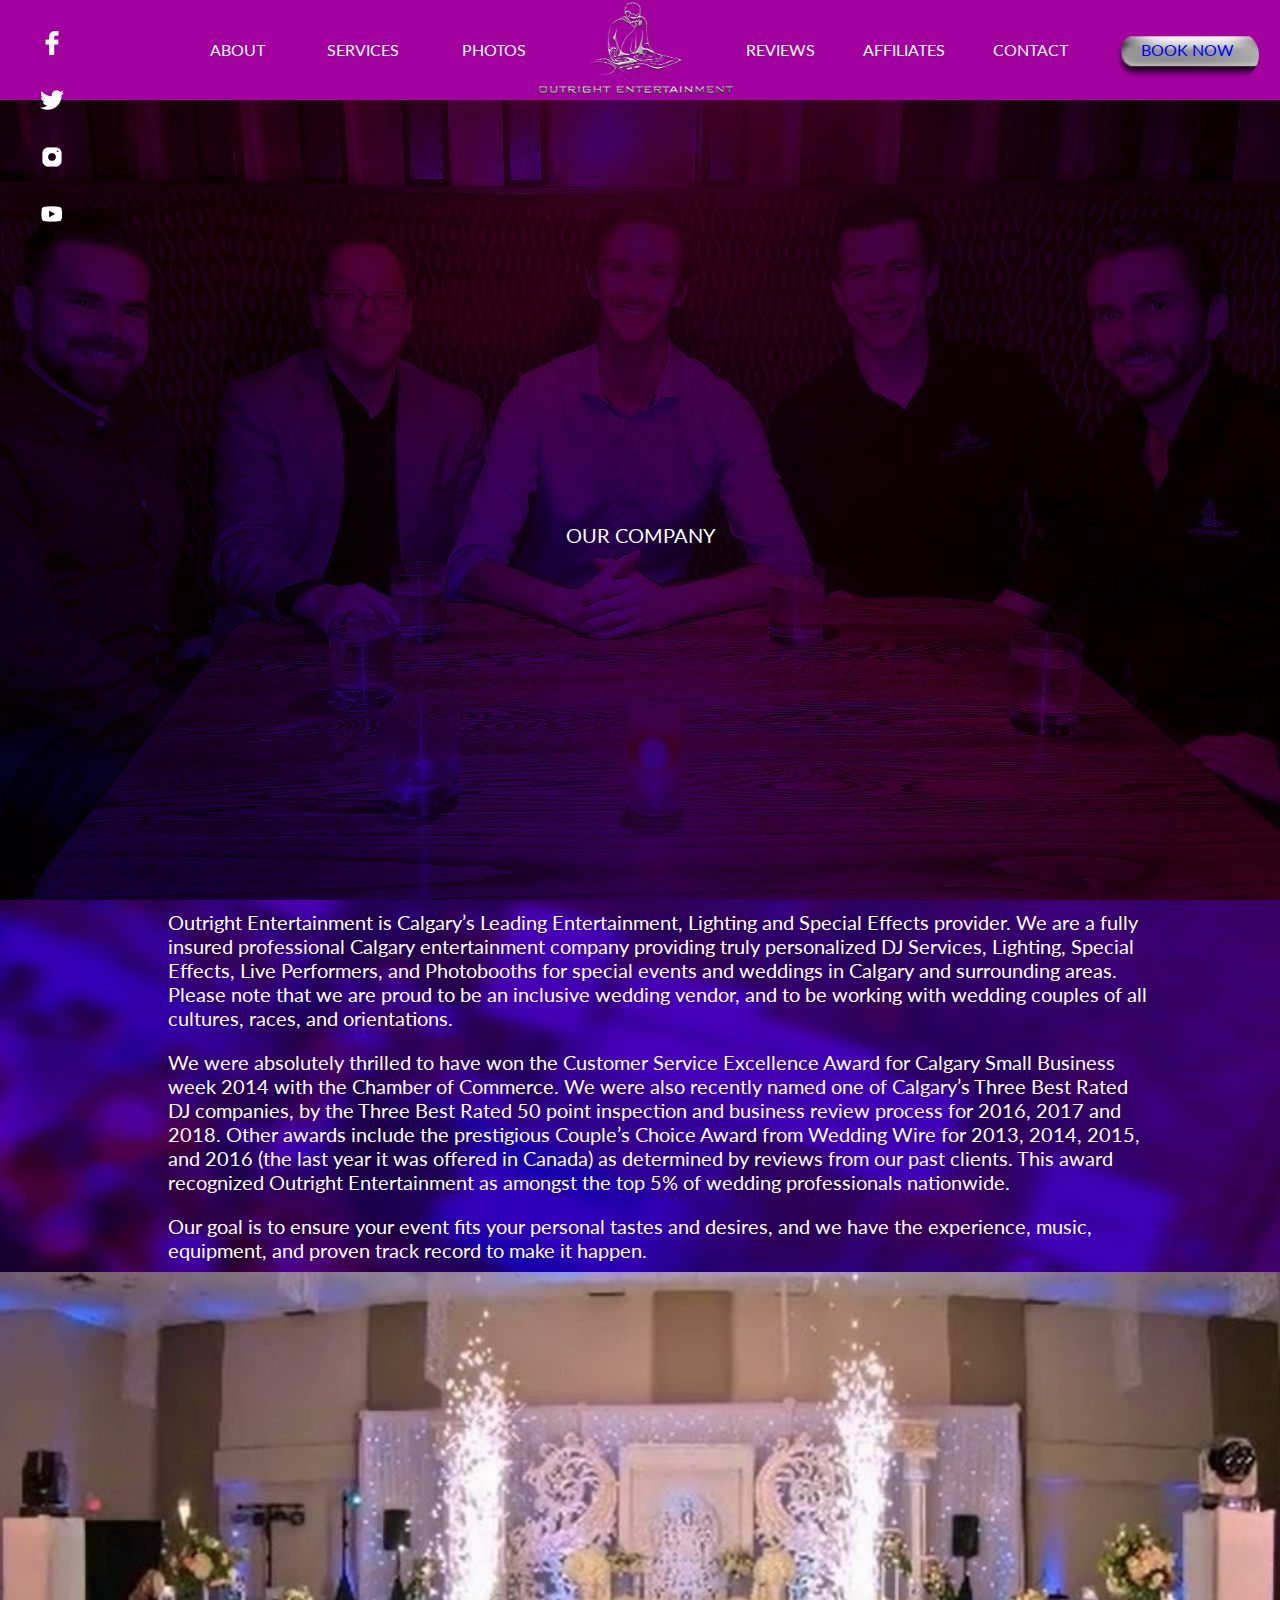
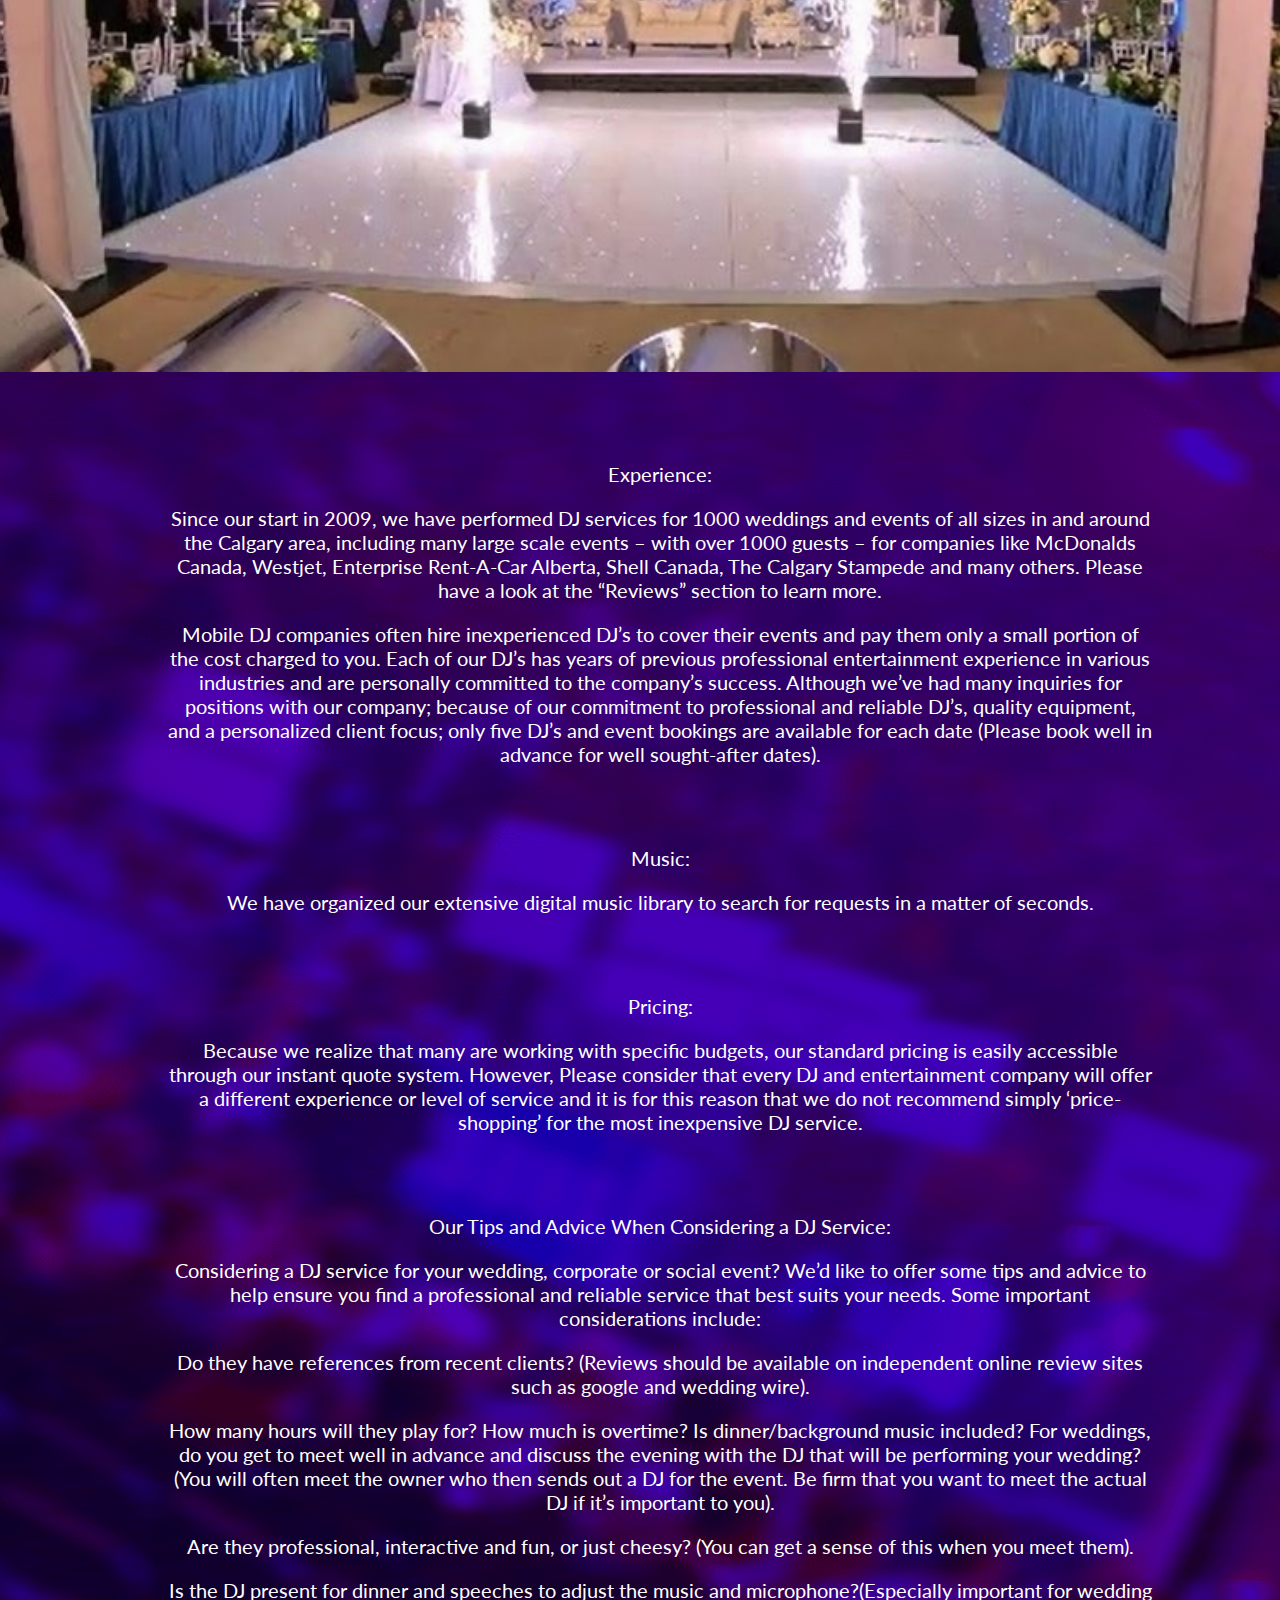
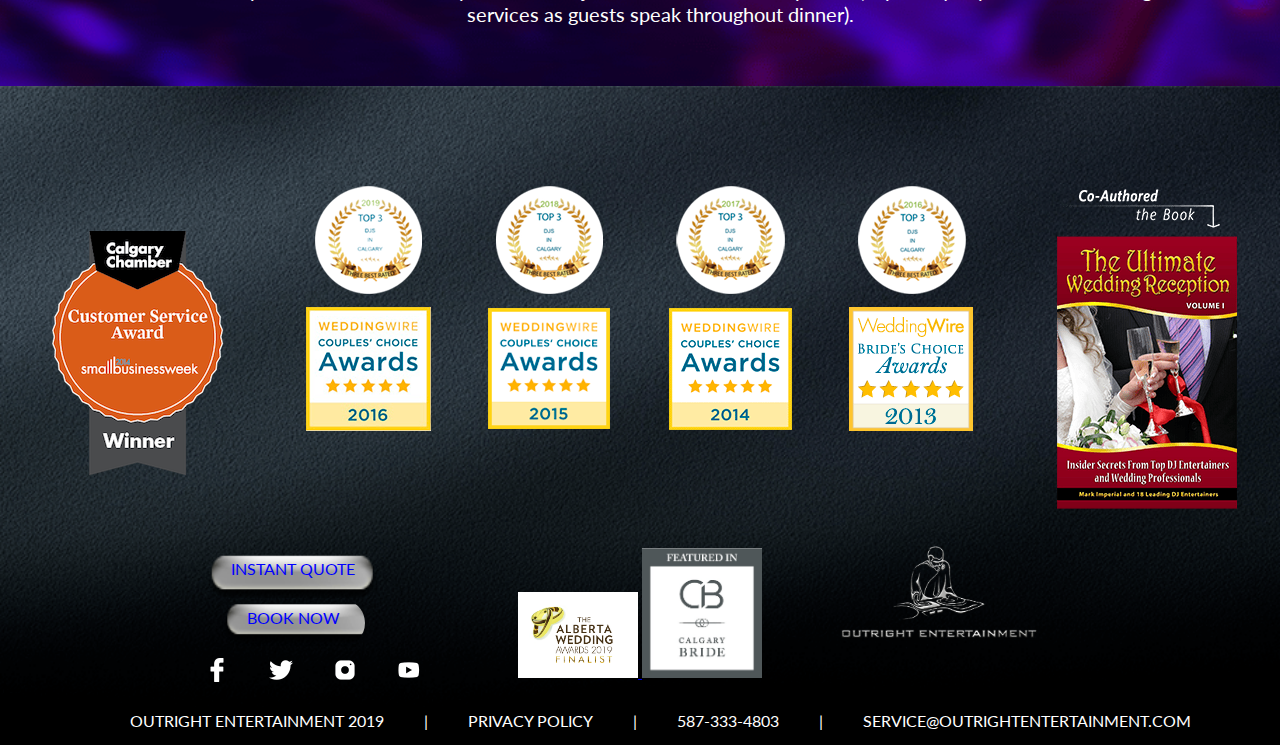
<file: about.html>
<!DOCTYPE html>
<html lang="en">
  <head>
    <!-- SEO Ultimate (http://www.seodesignsolutions.com/wordpress-seo/) -->
    <meta charset="UTF-8" />
    <meta name="viewport" content="width=device-width, initial-scale=1.0" />
    <meta http-equiv="X-UA-Compatible" content="ie=edge" />

    <meta property="og:title" content="About Us" />
    <meta
      property="og:url"
      content="http://www.outrightentertainment.com/our-calgary-dj-service/"
    />
    <meta property="article:published_time" content="2011-09-01" />
    <meta property="article:modified_time" content="2019-02-01" />
    <title>
      Our Calgary DJ Service - About DJ Services in Calgary | Outright
    </title>

    <link rel="stylesheet" href="css/style.min.css" />
    <link
      href="https://fonts.googleapis.com/css?family=Lato&display=swap"
      rel="stylesheet"
    />
  </head>
  <body>
    <section class="about">
      <header>
        <div class="menu" id="menu">
          <div class="submenus">
            <div class="textos">
              <div class="submenu1">
                <ul>
                  <li>
                    <a href="about.html">ABOUT</a>
                    <ul>
                      <li><a href="about.html">OUR COMPANY</a></li>
                      <li><a href="music_Database.html">ABOUT MUSIC</a></li>
                    </ul>
                  </li>
                  <li>
                    <a class="despliegue" href="index.html#one">SERVICES</a>
                    <ul class="menuDesp">
                      <li>
                        <a href="serviceSocialEvents.html"
                          >CORPORATE & AND SOCIAL EVENTS</a
                        >
                      </li>
                      <li>
                        <a href="serviceWedding.html">PERSONALIZED WEDDINGS</a>
                      </li>
                      <li>
                        <a href="serviceEffects.html"
                          >UPLIGHTING AND SPECIAL EFFECTS</a
                        >
                      </li>
                      <li>
                        <a href="serviceSchool.html"
                          >COMUNITY AND SCHOOL DANCES</a
                        >
                      </li>
                      <li>
                        <a href="servicePhotoBooth.html"
                          >PHOTOBOOTH AND PROJECTOR/SCREEN</a
                        >
                      </li>
                      <li>
                        <a href="servicePerformers.html"
                          >PROFESSIONAL PERFORMERS</a
                        >
                      </li>
                    </ul>
                  </li>
                  <li><a href="photos.html">PHOTOS</a></li>
                </ul>
              </div>
              <div class="submenu2">
                <a href="index.html">
                  <img src="img/outright-logo.png" alt="" />
                </a>
              </div>
              <div class="submenu3">
                <ul>
                  <li><a href="review.html">REVIEWS</a></li>
                  <li><a href="affiliates.html">AFFILIATES</a></li>
                  <li>
                    <a href="contacto.html"><span>CONTACT</span> </a>
                  </li>
                  <li>
                    <a href="contacto.html"
                      ><span class="button">BOOK NOW</span></a
                    >
                  </li>
                </ul>
              </div>
            </div>
          </div>
        </div>
      </header>
      <div class="redes-sociales">
        <ul class="redes-element">
          <li>
            <a
              href="https://www.facebook.com/outrightentertainment/"
              target="_blank"
            >
              <img src="img/facebook-logo-white.png" alt=""
            /></a>
          </li>
          <li>
            <a href="https://twitter.com/outrighte" target="_blank"
              ><img src="img/twitter-logo-white.png" alt=""
            /></a>
          </li>
          <li>
            <a
              href="https://www.instagram.com/outrightentertain/"
              target="_blank"
              ><img src="img/instagram-logo-white.png" alt=""
            /></a>
          </li>
          <li>
            <a href="https://www.youtube.com/user/MrAustinGiles" target="_blank"
              ><img src="img/youtube-logo-white.png" alt=""
            /></a>
          </li>
        </ul>
      </div>

      <div class="container-about">
        <div class="item-espacioAbout"></div>
        <div class="item-about">
          <h1>
            OUR COMPANY
          </h1>
        </div>
      </div>
    </section>

    <section class="textWithPhoto">
      <ul class="item-texto">
        <li>
          Outright Entertainment is Calgary’s Leading Entertainment, Lighting
          and Special Effects provider. We are a fully insured professional
          Calgary entertainment company providing truly personalized DJ
          Services, Lighting, Special Effects, Live Performers, and Photobooths
          for special events and weddings in Calgary and surrounding areas.
          Please note that we are proud to be an inclusive wedding vendor, and
          to be working with wedding couples of all cultures, races, and
          orientations.
        </li>
        <li>
          We were absolutely thrilled to have won the Customer Service
          Excellence Award for Calgary Small Business week 2014 with the Chamber
          of Commerce. We were also recently named one of Calgary’s Three Best
          Rated DJ companies, by the Three Best Rated 50 point inspection and
          business review process for 2016, 2017 and 2018. Other awards include
          the prestigious Couple’s Choice Award from Wedding Wire for 2013,
          2014, 2015, and 2016 (the last year it was offered in Canada) as
          determined by reviews from our past clients. This award recognized
          Outright Entertainment as amongst the top 5% of wedding professionals
          nationwide.
        </li>
        <li>
          Our goal is to ensure your event fits your personal tastes and
          desires, and we have the experience, music, equipment, and proven
          track record to make it happen.
        </li>
      </ul>
    </section>

    <section class="sparkles">
      <!-- <img src="/img/Sparklers1.jpg" alt="" /> -->
    </section>

    <section class="experience">
      <div class="item-experience">
        <ul>
          <div class="espacio">
            <li>Experience:</li>
            <li>
              Since our start in 2009, we have performed DJ services for 1000
              weddings and events of all sizes in and around the Calgary area,
              including many large scale events – with over 1000 guests – for
              companies like McDonalds Canada, Westjet, Enterprise Rent-A-Car
              Alberta, Shell Canada, The Calgary Stampede and many others.
              Please have a look at the “Reviews” section to learn more.
            </li>
            <li>
              Mobile DJ companies often hire inexperienced DJ’s to cover their
              events and pay them only a small portion of the cost charged to
              you. Each of our DJ’s has years of previous professional
              entertainment experience in various industries and are personally
              committed to the company’s success. Although we’ve had many
              inquiries for positions with our company; because of our
              commitment to professional and reliable DJ’s, quality equipment,
              and a personalized client focus; only five DJ’s and event bookings
              are available for each date (Please book well in advance for well
              sought-after dates).
            </li>
          </div>
          <div class="espacio">
            <li>
              Music:
            </li>
            <li>
              We have organized our extensive digital music library to search
              for requests in a matter of seconds.
            </li>
          </div>

          <div class="espacio">
            <li>
              Pricing:
            </li>
            <li>
              Because we realize that many are working with specific budgets,
              our standard pricing is easily accessible through our instant
              quote system. However, Please consider that every DJ and
              entertainment company will offer a different experience or level
              of service and it is for this reason that we do not recommend
              simply ‘price-shopping’ for the most inexpensive DJ service.
            </li>
          </div>

          <div class="espacio">
            <li>
              Our Tips and Advice When Considering a DJ Service:
            </li>
            <li>
              Considering a DJ service for your wedding, corporate or social
              event? We’d like to offer some tips and advice to help ensure you
              find a professional and reliable service that best suits your
              needs. Some important considerations include:
              <p>
                Do they have references from recent clients? (Reviews should be
                available on independent online review sites such as google and
                wedding wire).
              </p>

              <p>
                How many hours will they play for? How much is overtime? Is
                dinner/background music included? For weddings, do you get to
                meet well in advance and discuss the evening with the DJ that
                will be performing your wedding? (You will often meet the owner
                who then sends out a DJ for the event. Be firm that you want to
                meet the actual DJ if it’s important to you).
              </p>
              <p>
                Are they professional, interactive and fun, or just cheesy? (You
                can get a sense of this when you meet them).
              </p>
              <p>
                Is the DJ present for dinner and speeches to adjust the music
                and microphone?(Especially important for wedding services as
                guests speak throughout dinner).
              </p>
            </li>
          </div>
        </ul>
      </div>
    </section>

    <footer id="footer">
      <div class="container-footer">
        <div class="item-footer1">
          <a href="https://www.youtube.com/watch?v=hXJ5nxmMt0Q" target="_blank">
            <img src="img/calgary-award1.png" alt="" />
          </a>
        </div>
        <div class="item-footer2">
          <a href="https://threebestrated.ca/djs-in-calgary-ab" target="_blank">
            <img src="img/footer-price-1.png" alt="" />
          </a>
        </div>
        <div class="item-footer3">
          <a href="https://threebestrated.ca/djs-in-calgary-ab" target="_blank">
            <img src="img/footer-price-2.png" alt="" />
          </a>
        </div>
        <div class="item-footer4">
          <a href="https://threebestrated.ca/djs-in-calgary-ab" target="_blank">
            <img src="img/footer-price-3.png" alt="" />
          </a>
        </div>
        <div class="item-footer5">
          <a href="https://threebestrated.ca/djs-in-calgary-ab" target="_blank">
            <img src="img/footer-price-4.png" alt="" />
          </a>
        </div>
        <div class="item-footer6">
          <a
            href="https://www.amazon.com/The-Ultimate-Wedding-Reception-Professionals/dp/0985887516/ref=sr_1_14?ie=UTF8&qid=1349087443&sr=8-14&keywords=the+ultimate+wedding+reception"
            target="_blank"
          >
            <img src="img/book1.png" alt="" />
          </a>
        </div>
        <div class="item-footer7">
          <a
            href="https://www.weddingwire.ca/wedding-dj/outright-entertainment-inc--e2531/reviews"
            target="_blank"
          >
            <img src="img/footer-award-1.png" alt="" />
          </a>
        </div>
        <div class="item-footer8">
          <a
            href="https://www.weddingwire.ca/wedding-dj/outright-entertainment-inc--e2531/reviews"
            target="_blank"
          >
            <img src="img/footer-award-2.png" alt="" />
          </a>
        </div>
        <div class="item-footer9">
          <a
            href="https://www.weddingwire.ca/wedding-dj/outright-entertainment-inc--e2531/reviews"
            target="_blank"
          >
            <img src="img/footer-award-3.png" alt="" />
          </a>
        </div>
        <div class="item-footer10">
          <a
            href="https://www.weddingwire.ca/wedding-dj/outright-entertainment-inc--e2531/reviews"
            target="_blank"
          >
            <img src="img/footer-award-4.png" alt="" />
          </a>
        </div>
      </div>
      <section class="container-footer2">
        <div class="item-contacto">
          <div class="botones">
            <a href="contacto.html"
              ><span class="button">INSTANT QUOTE</span></a
            >
            <a href="contacto.html"><span class="button">BOOK NOW</span></a>
          </div>

          <ul class="iconos-contacto">
            <li>
              <a href="https://www.facebook.com/outrightentertainment/" target="_blank">
                <img src="img/facebook-logo-white.png" alt="" />
              </a>
            </li>
            <li>
              <a href="https://twitter.com/outrighte" target="_blank">
                <img src="img/twitter-logo-white.png" alt="" />
              </a>
            </li>
            <li>
              <a href="" target="_blank">
                <img src="img/instagram-logo-white.png" alt="" />
              </a>
            </li>
            <li>
              <a href="https://www.youtube.com/user/MrAustinGiles" target="_blank">
                <img src="img/youtube-logo-white.png" alt="" />
              </a>
            </li>
          </ul>
        </div>
        <div class="item-contacto2">
          <a
            href="https://creativeoceanicblog.wordpress.com/2019/02/12/top-contenders-are-to-be-recognized-at-the-inaugural-alberta-wedding-awards-2019/"
            target="_blank"
          >
            <img src="img/footerimage1.jpg" alt="" />
          </a>
          <a
            href="https://www.confettimagazine.ca/inspiration/intimate-rustic-wedding/"
            target="_blank"
          >
            <img src="img/footerimage2.jpg" alt="" />
          </a>
        </div>
        <div class="item-contacto3">
          <img src="img/outright-logo.png" alt="" />
        </div>
        <div class="item-infoFooter">
          <ul>
            <li>OUTRIGHT ENTERTAINMENT 2019</li>
            <li>|</li>
            <li>PRIVACY POLICY</li>
            <li>|</li>
            <li>587-333-4803</li>
            <li>|</li>
            <li>
              <a href="mailto:service@outrightentertainment.com">
                SERVICE@OUTRIGHTENTERTAINMENT.COM
              </a>
            </li>
          </ul>
        </div>
      </section>
    </footer>
    <!--Scripts-->
    <script
      src="https://code.jquery.com/jquery-3.4.1.min.js"
      integrity="sha256-CSXorXvZcTkaix6Yvo6HppcZGetbYMGWSFlBw8HfCJo="
      crossorigin="anonymous"
    ></script>
    <script src="js/lazy.min.js"></script>
    <script src="js/main.min.js"></script>
    <!--Scripts-->
  </body>
</html>
</file>
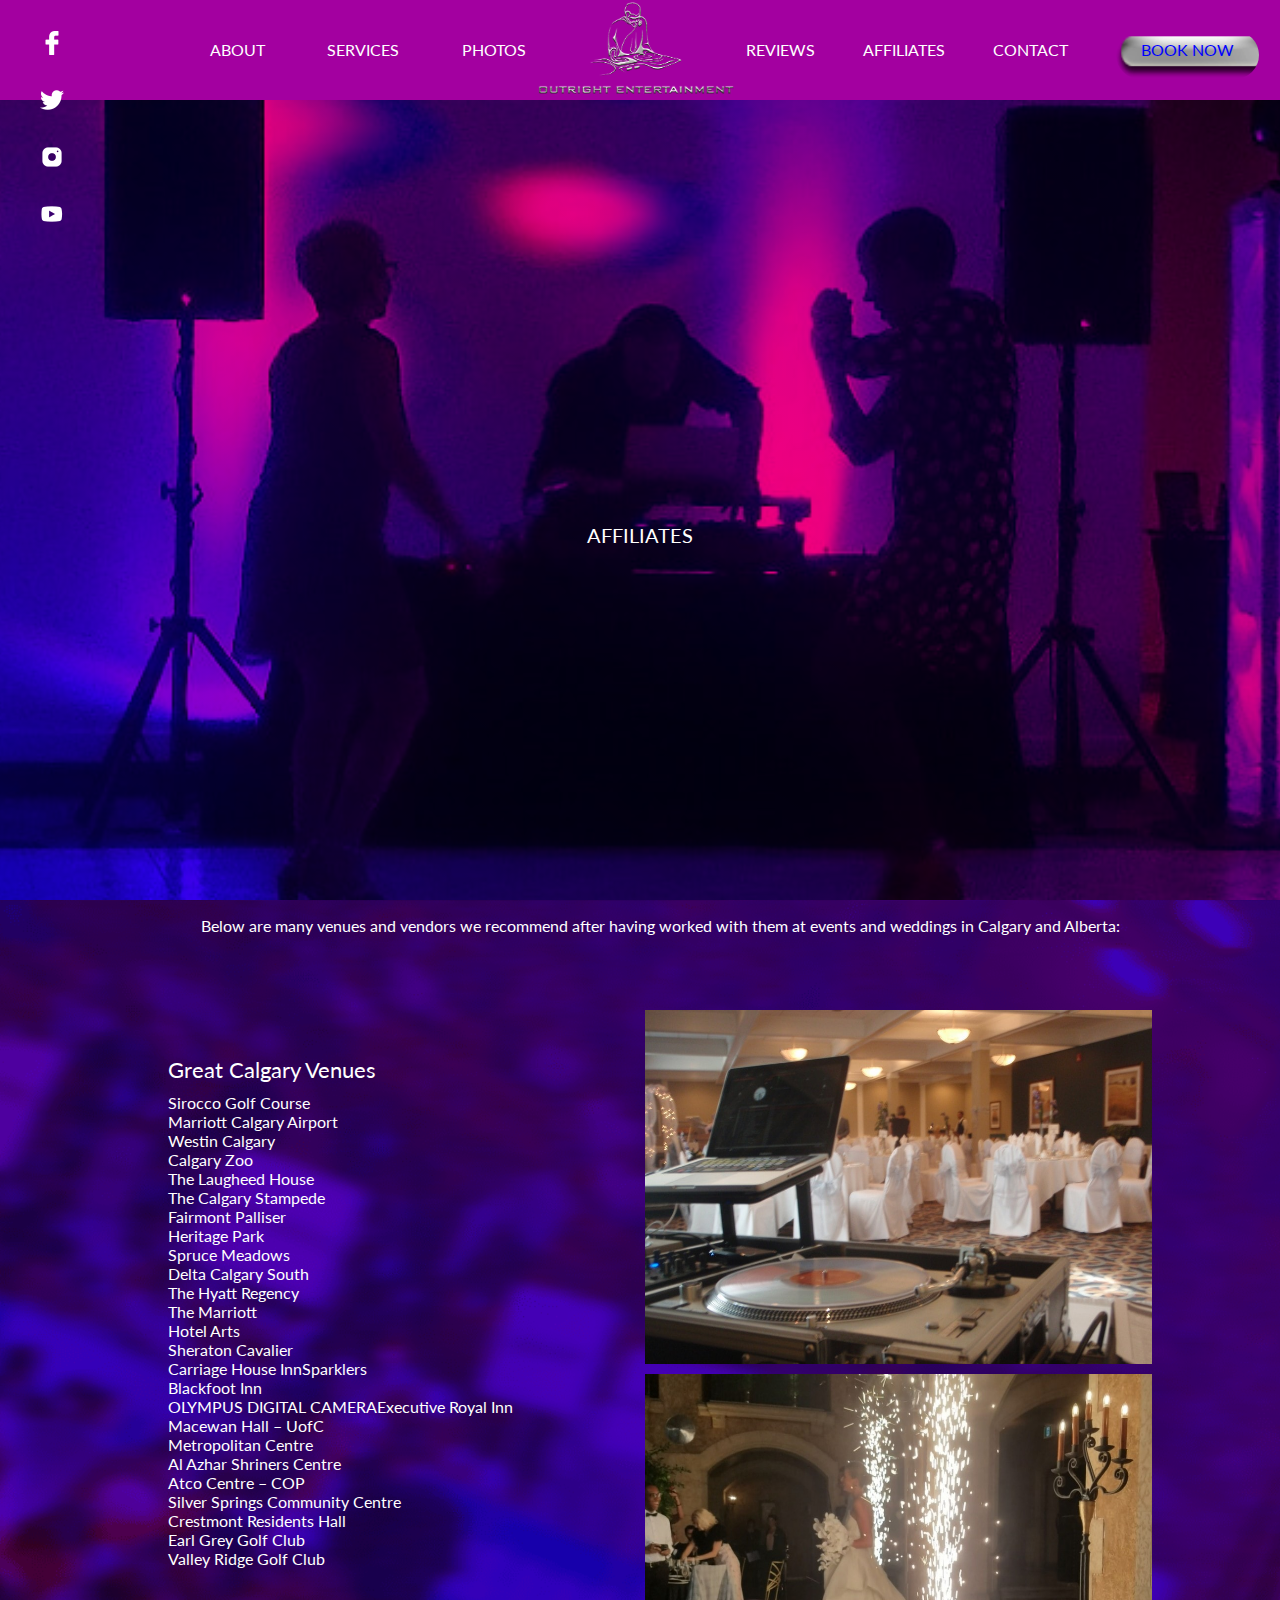
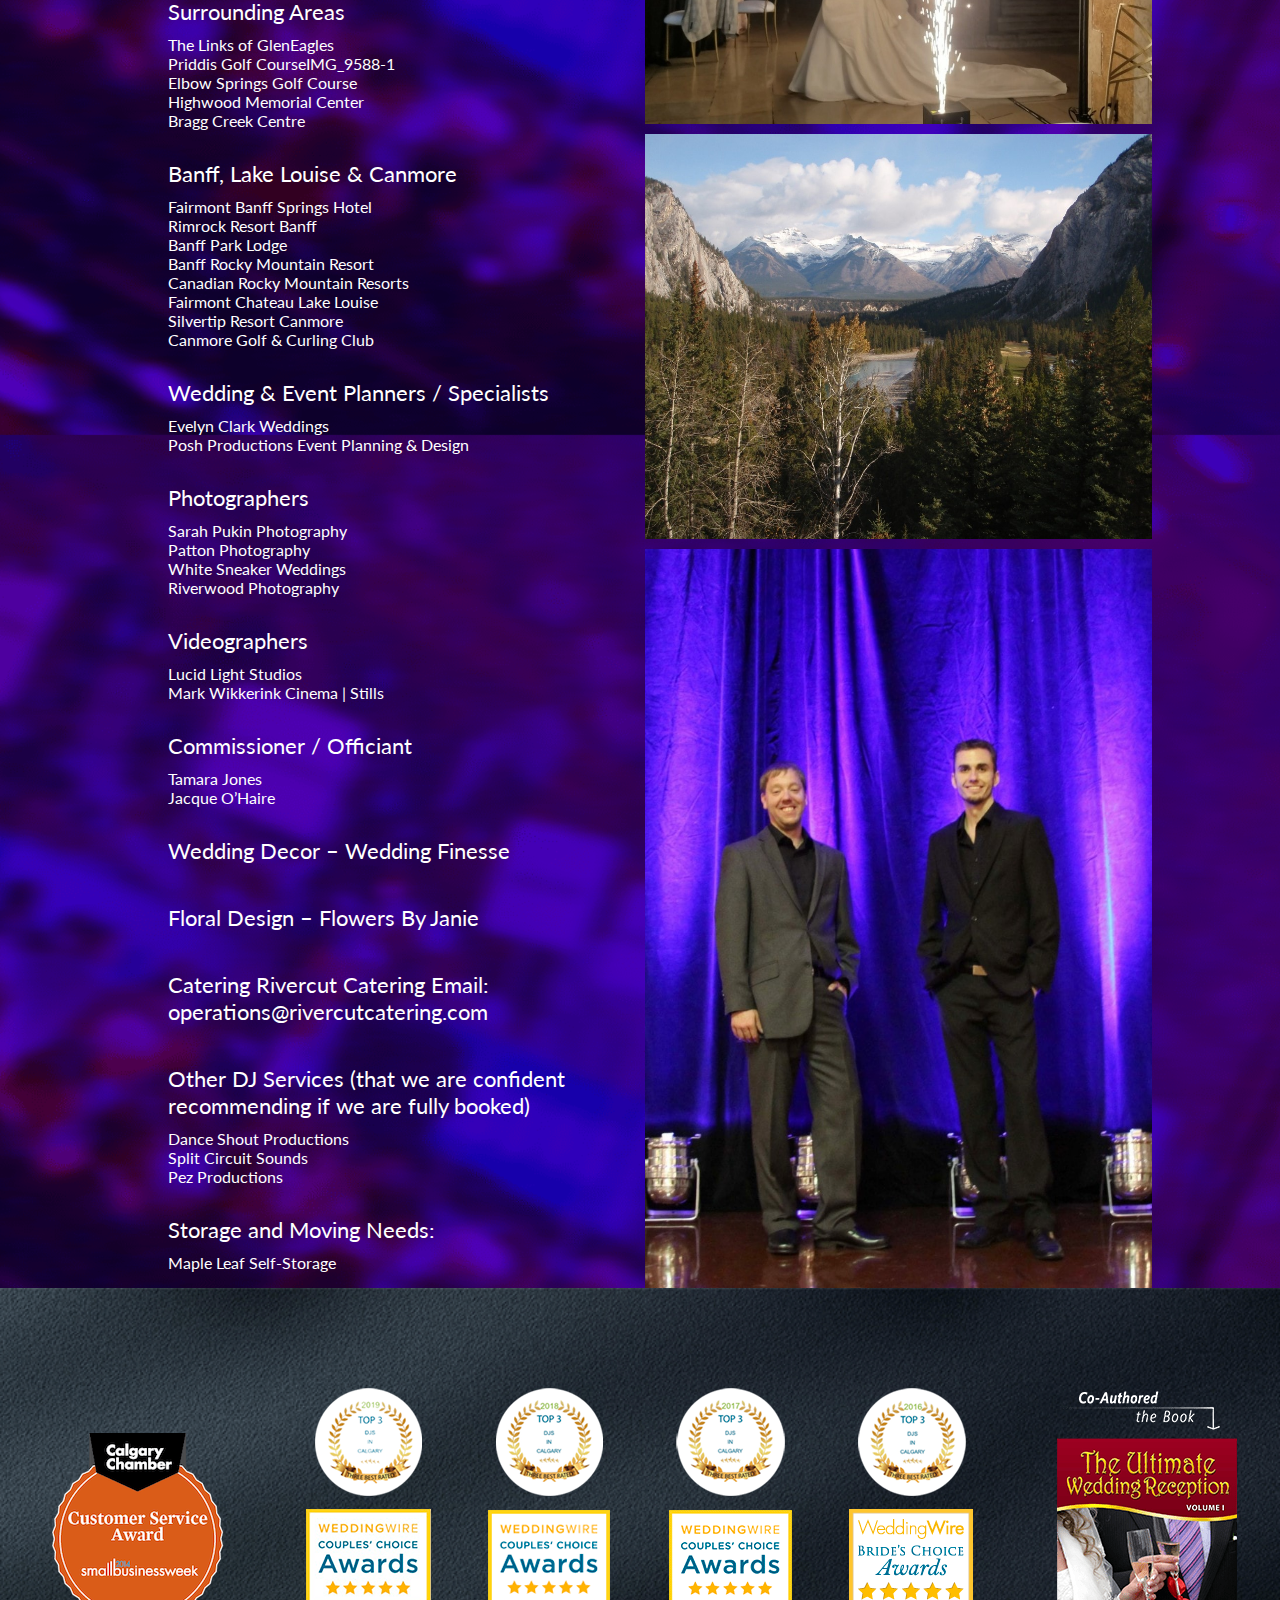
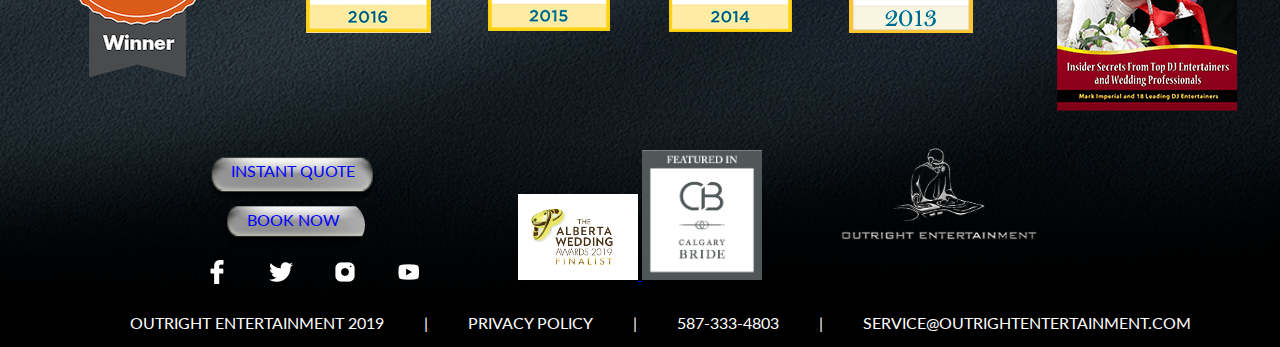
<file: affiliates.html>
<!DOCTYPE html>
<html lang="en">
  <head>
    <!-- SEO Ultimate (http://www.seodesignsolutions.com/wordpress-seo/) -->
    <meta charset="UTF-8" />
    <meta name="viewport" content="width=device-width, initial-scale=1.0" />
    <meta http-equiv="X-UA-Compatible" content="ie=edge" />
    <title>Calgary DJ Affiliates - Event Associates Calgary | Outright</title>
    <meta property="og:title" content="DJ Services Calgary &#8211; Affilates" />
    <meta
      property="og:url"
      content="http://www.outrightentertainment.com/dj-services-calgary-affiliates/"
    />
    <link rel="stylesheet" href="css/style.min.css" />
    <link
      href="https://fonts.googleapis.com/css?family=Lato&display=swap"
      rel="stylesheet"
    />
  </head>
  <body>
    <section class="affiliates">
      <header>
        <div class="menu" id="menu">
          <div class="submenus">
            <div class="textos">
              <div class="submenu1">
                <ul>
                  <li>
                    <a href="about.html">ABOUT</a>
                    <ul>
                      <li><a href="about.html">OUR COMPANY</a></li>
                      <li><a href="music_Database.html">ABOUT MUSIC</a></li>
                    </ul>
                  </li>
                  <li>
                    <a class="despliegue" href="index.html#one">SERVICES</a>
                    <ul class="menuDesp">
                      <li>
                        <a href="serviceSocialEvents.html"
                          >CORPORATE & AND SOCIAL EVENTS</a
                        >
                      </li>
                      <li>
                        <a href="serviceWedding.html">PERSONALIZED WEDDINGS</a>
                      </li>
                      <li>
                        <a href="serviceEffects.html"
                          >UPLIGHTING AND SPECIAL EFFECTS</a
                        >
                      </li>
                      <li>
                        <a href="serviceSchool.html"
                          >COMUNITY AND SCHOOL DANCES</a
                        >
                      </li>
                      <li>
                        <a href="servicePhotoBooth.html"
                          >PHOTOBOOTH AND PROJECTOR/SCREEN</a
                        >
                      </li>
                      <li>
                        <a href="servicePerformers.html"
                          >PROFESSIONAL PERFORMERS</a
                        >
                      </li>
                    </ul>
                  </li>
                  <li><a href="photos.html">PHOTOS</a></li>
                </ul>
              </div>
              <div class="submenu2">
                <a href="index.html">
                  <img src="img/outright-logo.png" alt="" />
                </a>
              </div>
              <div class="submenu3">
                <ul>
                  <li><a href="review.html">REVIEWS</a></li>
                  <li><a href="affiliates.html">AFFILIATES</a></li>
                  <li>
                    <a href="contacto.html"><span>CONTACT</span> </a>
                  </li>
                  <li>
                    <a href="contacto.html"
                      ><span class="button">BOOK NOW</span></a
                    >
                  </li>
                </ul>
              </div>
            </div>
          </div>
        </div>
      </header>
      <div class="redes-sociales">
        <ul class="redes-element">
          <li>
            <a
              href="https://www.facebook.com/outrightentertainment/"
              target="_blank"
            >
              <img src="img/facebook-logo-white.png" alt=""
            /></a>
          </li>
          <li>
            <a href="https://twitter.com/outrighte" target="_blank"
              ><img src="img/twitter-logo-white.png" alt=""
            /></a>
          </li>
          <li>
            <a
              href="https://www.instagram.com/outrightentertain/"
              target="_blank"
              ><img src="img/instagram-logo-white.png" alt=""
            /></a>
          </li>
          <li>
            <a href="https://www.youtube.com/user/MrAustinGiles" target="_blank"
              ><img src="img/youtube-logo-white.png" alt=""
            /></a>
          </li>
        </ul>
      </div>

      <div class="container-about">
        <div class="item-espacioAbout"></div>
        <div class="item-about">
          <h1>
            AFFILIATES
          </h1>
        </div>
      </div>
    </section>

    <section class="affiliates-container">
      <div class="item-affiliates">
        <div class="info-affiliates">
          <ul>
            <li>
              Below are many venues and vendors we recommend after having worked
              with them at events and weddings in Calgary and Alberta:
            </li>
          </ul>
        </div>
        <div class="info-affiliates-large">
          <ul>
            <li class="affiliatesEspacio">Great Calgary Venues</li>
            <li><a href=""> Sirocco Golf Course</a></li>
            <li><a href=""> Marriott Calgary Airport </a></li>
            <li><a href=""> Westin Calgary</a></li>
            <li><a href=""> Calgary Zoo</a></li>
            <li><a href=""> The Laugheed House</a></li>
            <li><a href=""> The Calgary Stampede</a></li>
            <li><a href=""> Fairmont Palliser</a></li>
            <li><a href=""> Heritage Park</a></li>
            <li><a href=""> Spruce Meadows</a></li>
            <li><a href=""> Delta Calgary South</a></li>
            <li><a href=""> The Hyatt Regency</a></li>
            <li><a href=""> The Marriott</a></li>
            <li><a href=""> Hotel Arts</a></li>
            <li><a href=""> Sheraton Cavalier</a></li>
            <li><a href=""> Carriage House InnSparklers</a></li>
            <li><a href=""> Blackfoot Inn </a></li>
            <li><a href=""> OLYMPUS DIGITAL CAMERAExecutive Royal Inn</a></li>
            <li><a href=""> Macewan Hall – UofC</a></li>
            <li><a href=""> Metropolitan Centre</a></li>
            <li><a href=""> Al Azhar Shriners Centre</a></li>
            <li><a href=""> Atco Centre – COP</a></li>
            <li><a href=""> Silver Springs Community Centre</a></li>
            <li><a href=""> Crestmont Residents Hall</a></li>
            <li><a href=""> Earl Grey Golf Club</a></li>
            <li><a href=""> Valley Ridge Golf Club</a></li>

            <li class="affiliatesEspacio">Surrounding Areas</li>
            <li><a href=""> The Links of GlenEagles</a></li>
            <li><a href=""> Priddis Golf CourseIMG_9588-1</a></li>
            <li><a href=""> Elbow Springs Golf Course</a></li>
            <li><a href=""> Highwood Memorial Center</a></li>
            <li><a href=""> Bragg Creek Centre</a></li>

            <li class="affiliatesEspacio">Banff, Lake Louise & Canmore</li>
            <li><a href=""> Fairmont Banff Springs Hotel</a></li>
            <li><a href=""> Rimrock Resort Banff</a></li>
            <li><a href=""> Banff Park Lodge</a></li>
            <li><a href=""> Banff Rocky Mountain Resort</a></li>
            <li><a href=""> Canadian Rocky Mountain Resorts</a></li>
            <li><a href=""> Fairmont Chateau Lake Louise</a></li>
            <li><a href=""> Silvertip Resort Canmore</a></li>
            <li><a href=""> Canmore Golf & Curling Club</a></li>

            <li class="affiliatesEspacio">
              Wedding & Event Planners / Specialists
            </li>
            <li><a href=""> Evelyn Clark Weddings</a></li>
            <li><a href=""> Posh Productions Event Planning & Design</a></li>

            <li class="affiliatesEspacio">Photographers</li>
            <li><a href=""> Sarah Pukin Photography</a></li>
            <li><a href=""> Patton Photography</a></li>
            <li><a href=""> White Sneaker Weddings</a></li>
            <li><a href=""> Riverwood Photography </a></li>

            <li class="affiliatesEspacio">Videographers</li>
            <li><a href=""> Lucid Light Studios</a></li>
            <li><a href=""> Mark Wikkerink Cinema | Stills </a></li>

            <li class="affiliatesEspacio">Commissioner / Officiant</li>
            <li><a href=""> Tamara Jones</a></li>
            <li><a href=""> Jacque O’Haire</a></li>

            <li class="affiliatesEspacio">
              Wedding Decor – <a href=""> Wedding Finesse </a>
            </li>

            <li class="affiliatesEspacio">
              Floral Design – <a href=""> Flowers By Janie </a>
            </li>

            <li class="affiliatesEspacio">
              Catering Rivercut Catering Email: operations@rivercutcatering.com
            </li>

            <li class="affiliatesEspacio">
              Other DJ Services (that we are confident recommending if we are
              fully booked)
            </li>

            <li><a href=""> Dance Shout Productions</a></li>
            <li><a href=""> Split Circuit Sounds</a></li>
            <li><a href=""> Pez Productions </a></li>

            <li class="affiliatesEspacio">Storage and Moving Needs:</li>
            <li><a href=""> Maple Leaf Self-Storage </a></li>
          </ul>
        </div>
        <div class="imgAffiliates">
          <img src="img/affiliates1.jpg" alt="" />
        </div>
        <div class="imgAffiliates2">
          <img src="img/affiliates2.jpg" alt="" />
        </div>
        <div class="imgAffiliates3">
          <img src="img/affiliates3.jpg" alt="" />
        </div>
        <div class="imgAffiliates4">
          <img src="img/affiliates4.jpg" alt="" />
        </div>
      </div>
    </section>

    <footer id="footer">
      <div class="container-footer">
        <div class="item-footer1">
          <a href="https://www.youtube.com/watch?v=hXJ5nxmMt0Q" target="_blank">
            <img src="img/calgary-award1.png" alt="" />
          </a>
        </div>
        <div class="item-footer2">
          <a href="https://threebestrated.ca/djs-in-calgary-ab" target="_blank">
            <img src="img/footer-price-1.png" alt="" />
          </a>
        </div>
        <div class="item-footer3">
          <a href="https://threebestrated.ca/djs-in-calgary-ab" target="_blank">
            <img src="img/footer-price-2.png" alt="" />
          </a>
        </div>
        <div class="item-footer4">
          <a href="https://threebestrated.ca/djs-in-calgary-ab" target="_blank">
            <img src="img/footer-price-3.png" alt="" />
          </a>
        </div>
        <div class="item-footer5">
          <a href="https://threebestrated.ca/djs-in-calgary-ab" target="_blank">
            <img src="img/footer-price-4.png" alt="" />
          </a>
        </div>
        <div class="item-footer6">
          <a
            href="https://www.amazon.com/The-Ultimate-Wedding-Reception-Professionals/dp/0985887516/ref=sr_1_14?ie=UTF8&qid=1349087443&sr=8-14&keywords=the+ultimate+wedding+reception"
            target="_blank"
          >
            <img src="img/book1.png" alt="" />
          </a>
        </div>
        <div class="item-footer7">
          <a
            href="https://www.weddingwire.ca/wedding-dj/outright-entertainment-inc--e2531/reviews"
            target="_blank"
          >
            <img src="img/footer-award-1.png" alt="" />
          </a>
        </div>
        <div class="item-footer8">
          <a
            href="https://www.weddingwire.ca/wedding-dj/outright-entertainment-inc--e2531/reviews"
            target="_blank"
          >
            <img src="img/footer-award-2.png" alt="" />
          </a>
        </div>
        <div class="item-footer9">
          <a
            href="https://www.weddingwire.ca/wedding-dj/outright-entertainment-inc--e2531/reviews"
            target="_blank"
          >
            <img src="img/footer-award-3.png" alt="" />
          </a>
        </div>
        <div class="item-footer10">
          <a
            href="https://www.weddingwire.ca/wedding-dj/outright-entertainment-inc--e2531/reviews"
            target="_blank"
          >
            <img src="img/footer-award-4.png" alt="" />
          </a>
        </div>
      </div>
      <section class="container-footer2">
        <div class="item-contacto">
          <div class="botones">
            <a href="contacto.html"
              ><span class="button">INSTANT QUOTE</span></a
            >
            <a href="contacto.html"><span class="button">BOOK NOW</span></a>
          </div>

          <ul class="iconos-contacto">
            <li>
              <a href="https://www.facebook.com/outrightentertainment/" target="_blank">
                <img src="img/facebook-logo-white.png" alt="" />
              </a>
            </li>
            <li>
              <a href="https://twitter.com/outrighte" target="_blank">
                <img src="img/twitter-logo-white.png" alt="" />
              </a>
            </li>
            <li>
              <a href="" target="_blank">
                <img src="img/instagram-logo-white.png" alt="" />
              </a>
            </li>
            <li>
              <a href="https://www.youtube.com/user/MrAustinGiles" target="_blank">
                <img src="img/youtube-logo-white.png" alt="" />
              </a>
            </li>
          </ul>
        </div>
        <div class="item-contacto2">
          <a
            href="https://creativeoceanicblog.wordpress.com/2019/02/12/top-contenders-are-to-be-recognized-at-the-inaugural-alberta-wedding-awards-2019/"
            target="_blank"
          >
            <img src="img/footerimage1.jpg" alt="" />
          </a>
          <a
            href="https://www.confettimagazine.ca/inspiration/intimate-rustic-wedding/"
            target="_blank"
          >
            <img src="img/footerimage2.jpg" alt="" />
          </a>
        </div>
        <div class="item-contacto3">
          <img src="img/outright-logo.png" alt="" />
        </div>
        <div class="item-infoFooter">
          <ul>
            <li>OUTRIGHT ENTERTAINMENT 2019</li>
            <li>|</li>
            <li>PRIVACY POLICY</li>
            <li>|</li>
            <li>587-333-4803</li>
            <li>|</li>
            <li>
              <a href="mailto:service@outrightentertainment.com">
                SERVICE@OUTRIGHTENTERTAINMENT.COM
              </a>
            </li>
          </ul>
        </div>
      </section>
    </footer>
    <!--Scripts-->
    <script
      src="https://code.jquery.com/jquery-3.4.1.min.js"
      integrity="sha256-CSXorXvZcTkaix6Yvo6HppcZGetbYMGWSFlBw8HfCJo="
      crossorigin="anonymous"
    ></script>
    <script src="js/lazy.min.js"></script>
    <script src="js/main.min.js"></script>
    <!--Scripts-->
  </body>
</html>
</file>
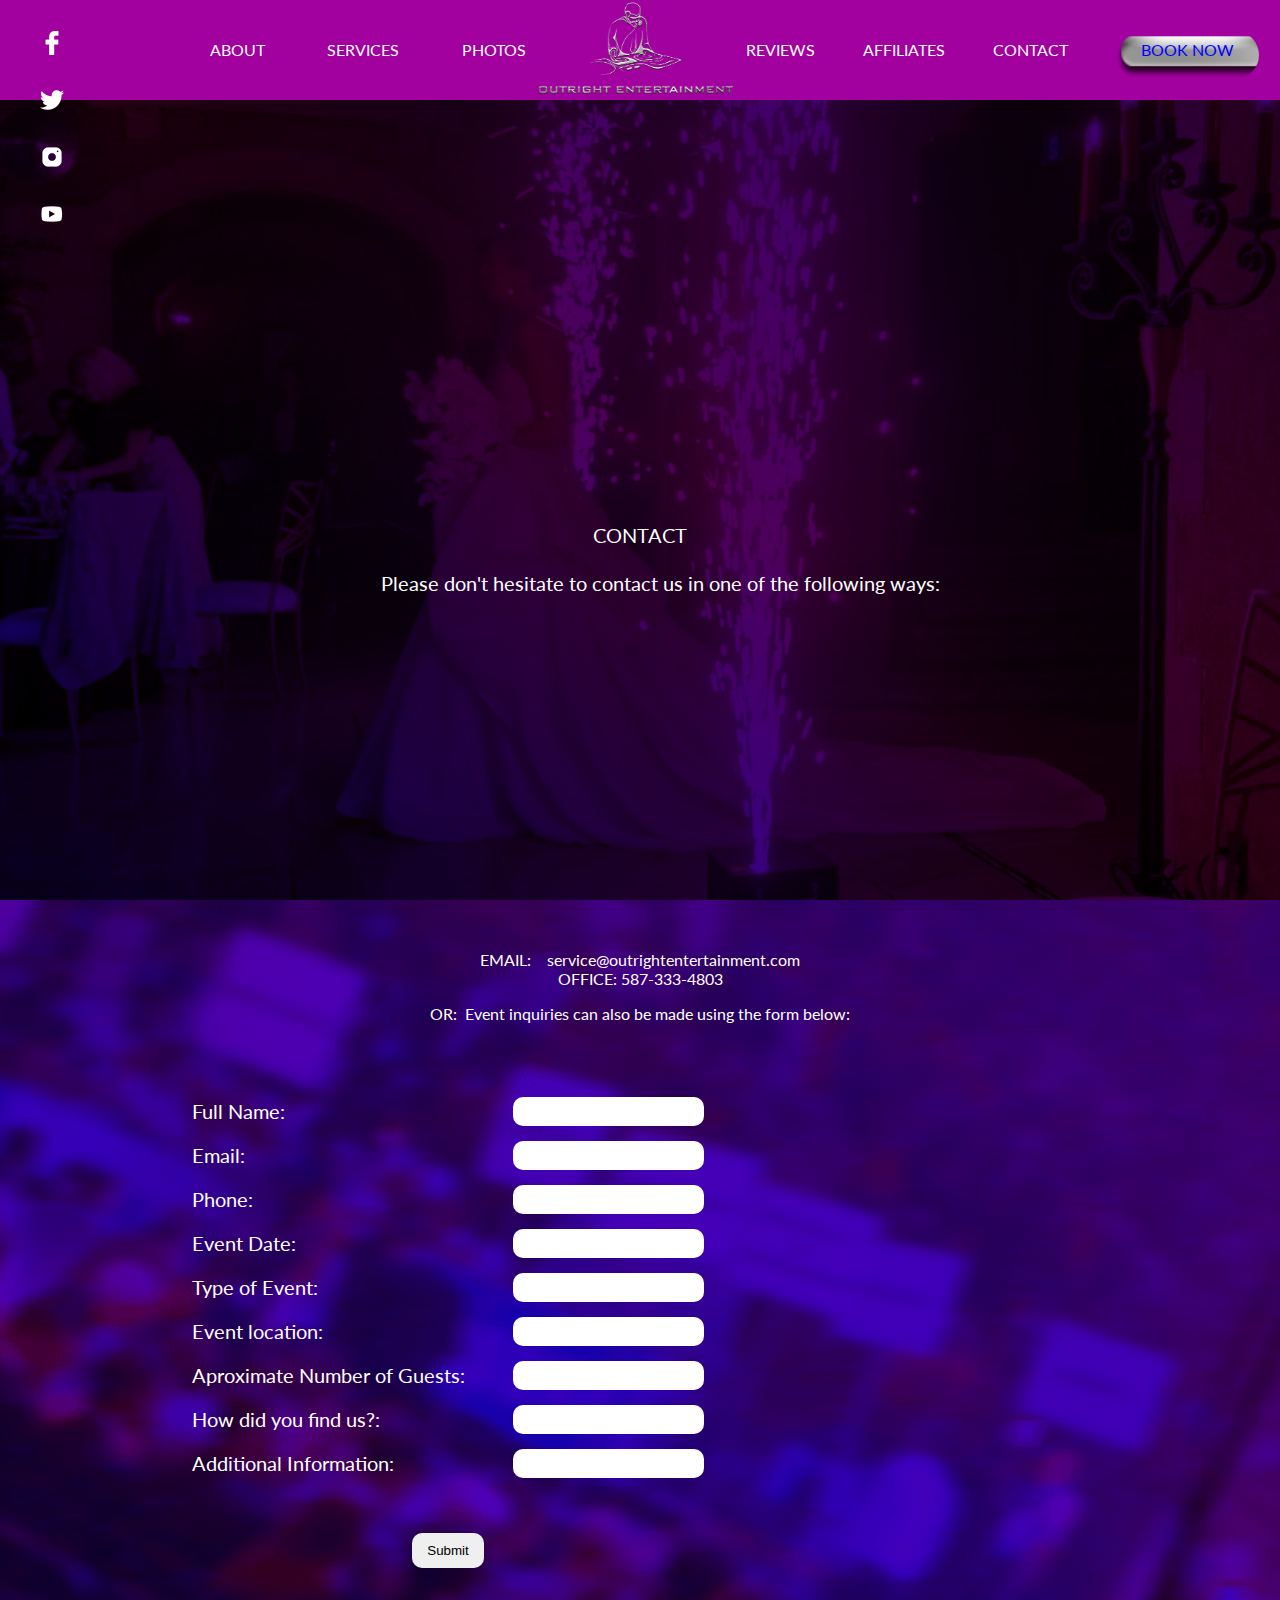
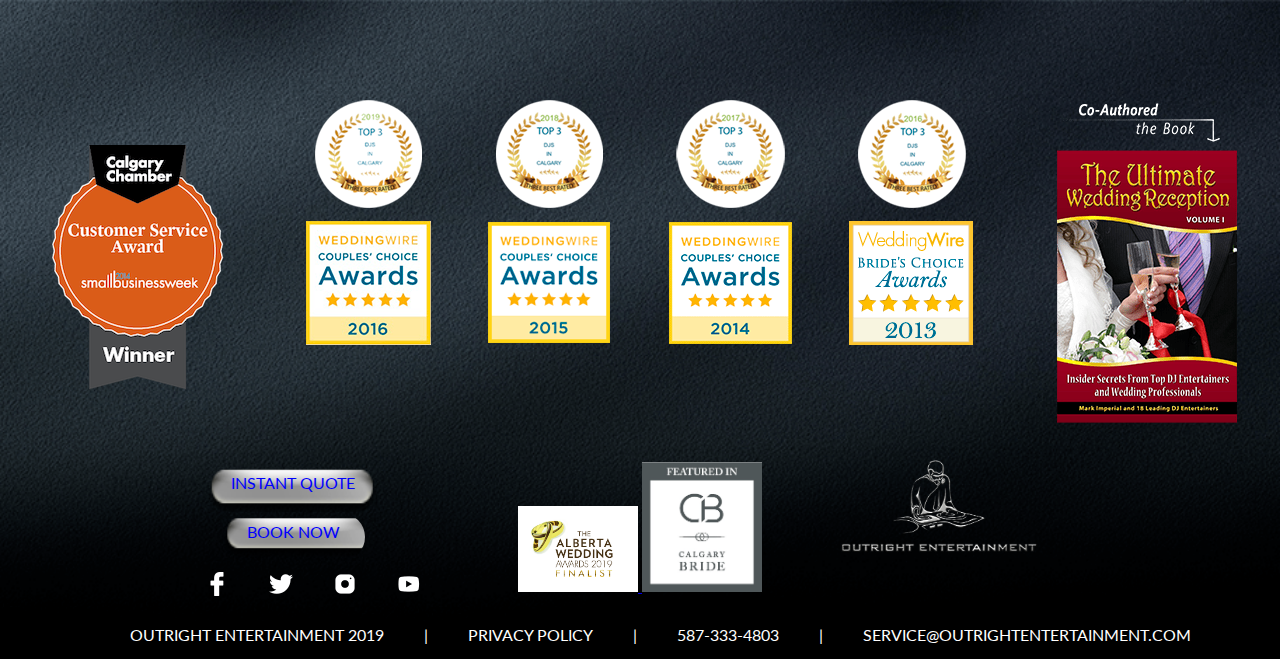
<file: contacto.html>
<!DOCTYPE html>
<html lang="en">
  <head>
    <!-- SEO Ultimate (http://www.seodesignsolutions.com/wordpress-seo/) -->
    <meta charset="UTF-8" />
    <meta name="viewport" content="width=device-width, initial-scale=1.0" />
    <meta http-equiv="X-UA-Compatible" content="ie=edge" />
    <title>Contact a Calgary DJ - DJ Services Contact | Outright</title>
    <meta
      property="og:title"
      content="DJ Services Calgary &#8211; Contact Us"
    />
    <meta
      property="og:url"
      content="http://www.outrightentertainment.com/contact-dj-service-calgary/"
    />
    <link rel="stylesheet" href="css/style.min.css" />
    <link
      href="https://fonts.googleapis.com/css?family=Lato&display=swap"
      rel="stylesheet"
    />
  </head>
  <body>
    <section class="contacto">
      <header>
        <div class="menu" id="menu">
          <div class="submenus">
            <div class="textos">
              <div class="submenu1">
                <ul>
                  <li>
                    <a href="about.html">ABOUT</a>
                    <ul>
                      <li><a href="about.html">OUR COMPANY</a></li>
                      <li><a href="music_Database.html">ABOUT MUSIC</a></li>
                    </ul>
                  </li>
                  <li>
                    <a class="despliegue" href="index.html#one">SERVICES</a>
                    <ul class="menuDesp">
                      <li>
                        <a href="serviceSocialEvents.html"
                          >CORPORATE & AND SOCIAL EVENTS</a
                        >
                      </li>
                      <li>
                        <a href="serviceWedding.html">PERSONALIZED WEDDINGS</a>
                      </li>
                      <li>
                        <a href="serviceEffects.html"
                          >UPLIGHTING AND SPECIAL EFFECTS</a
                        >
                      </li>
                      <li>
                        <a href="serviceSchool.html"
                          >COMUNITY AND SCHOOL DANCES</a
                        >
                      </li>
                      <li>
                        <a href="servicePhotoBooth.html"
                          >PHOTOBOOTH AND PROJECTOR/SCREEN</a
                        >
                      </li>
                      <li>
                        <a href="servicePerformers.html"
                          >PROFESSIONAL PERFORMERS</a
                        >
                      </li>
                    </ul>
                  </li>
                  <li><a href="photos.html">PHOTOS</a></li>
                </ul>
              </div>
              <div class="submenu2">
                <a href="index.html">
                  <img src="img/outright-logo.png" alt="" />
                </a>
              </div>
              <div class="submenu3">
                <ul>
                  <li><a href="review.html">REVIEWS</a></li>
                  <li><a href="affiliates.html">AFFILIATES</a></li>
                  <li>
                    <a href="contacto.html"><span>CONTACT</span> </a>
                  </li>
                  <li>
                    <a href="contacto.html"
                      ><span class="button">BOOK NOW</span></a
                    >
                  </li>
                </ul>
              </div>
            </div>
          </div>
        </div>
      </header>
      <div class="redes-sociales">
        <ul class="redes-element">
          <li>
            <a
              href="https://www.facebook.com/outrightentertainment/"
              target="_blank"
            >
              <img src="img/facebook-logo-white.png" alt=""
            /></a>
          </li>
          <li>
            <a href="https://twitter.com/outrighte" target="_blank"
              ><img src="img/twitter-logo-white.png" alt=""
            /></a>
          </li>
          <li>
            <a
              href="https://www.instagram.com/outrightentertain/"
              target="_blank"
              ><img src="img/instagram-logo-white.png" alt=""
            /></a>
          </li>
          <li>
            <a href="https://www.youtube.com/user/MrAustinGiles" target="_blank"
              ><img src="img/youtube-logo-white.png" alt=""
            /></a>
          </li>
        </ul>
      </div>

      <div class="container-about">
        <div class="item-espacioAbout"></div>
        <div class="item-about">
          <h1>
            CONTACT
          </h1>
          <ul class="item-texto">
            <li>
              Please don't hesitate to contact us in one of the following ways:
            </li>
          </ul>
        </div>
      </div>
    </section>

    <section class="contacto-container">
      <div class="item-contactanos">
        <div class="correo-contacto">
          EMAIL: &nbsp;&nbsp;
          <a href="mailto:service@outrightentertainment.com">
            service@outrightentertainment.com
          </a>

          <br />
          OFFICE: 587-333-4803

          <p>
            OR:&nbsp; Event inquiries can also be made using the form below:
          </p>
        </div>
        <div class="form-contacto">
          <form action="" class="form-item">
            <div class="name">
              Full Name:
            </div>
            <div class="formName">
              <input type="text" name="fullName" />
            </div>
            <div class="email">
              Email:
            </div>
            <div class="emailForm">
              <input type="text" name="email" />
            </div>
            <div class="phone">
              Phone:
            </div>
            <div class="phoneForm">
              <input type="text" name="phone" />
            </div>

            <div class="date">
              Event Date:
            </div>
            <div class="dateForm">
              <input type="text" name="date" />
            </div>

            <div class="event">
              Type of Event:
            </div>
            <div class="eventForm">
              <input type="text" name="event" />
            </div>
            <div class="location">
              Event location:
            </div>
            <div class="locationForm">
              <input type="text" name="location" />
            </div>
            <div class="guests">
              Aproximate Number of Guests:
            </div>
            <div class="guestsForm">
              <input type="text" name="guests" />
            </div>

            <div class="find">
              How did you find us?:
            </div>
            <div class="findForm">
              <input type="text" name="find" />
            </div>

            <div class="additional">
              Additional Information:
            </div>
            <div class="additionalForm">
              <input type="text" name="additional" />
            </div>

            <div class="submit">
              <input type="submit" name="submit" />
            </div>
          </form>
        </div>
        <div class="form-captcha"></div>
      </div>
    </section>

    <footer id="footer">
      <div class="container-footer">
        <div class="item-footer1">
          <a href="https://www.youtube.com/watch?v=hXJ5nxmMt0Q" target="_blank">
            <img src="img/calgary-award1.png" alt="" />
          </a>
        </div>
        <div class="item-footer2">
          <a href="https://threebestrated.ca/djs-in-calgary-ab" target="_blank">
            <img src="img/footer-price-1.png" alt="" />
          </a>
        </div>
        <div class="item-footer3">
          <a href="https://threebestrated.ca/djs-in-calgary-ab" target="_blank">
            <img src="img/footer-price-2.png" alt="" />
          </a>
        </div>
        <div class="item-footer4">
          <a href="https://threebestrated.ca/djs-in-calgary-ab" target="_blank">
            <img src="img/footer-price-3.png" alt="" />
          </a>
        </div>
        <div class="item-footer5">
          <a href="https://threebestrated.ca/djs-in-calgary-ab" target="_blank">
            <img src="img/footer-price-4.png" alt="" />
          </a>
        </div>
        <div class="item-footer6">
          <a
            href="https://www.amazon.com/The-Ultimate-Wedding-Reception-Professionals/dp/0985887516/ref=sr_1_14?ie=UTF8&qid=1349087443&sr=8-14&keywords=the+ultimate+wedding+reception"
            target="_blank"
          >
            <img src="img/book1.png" alt="" />
          </a>
        </div>
        <div class="item-footer7">
          <a
            href="https://www.weddingwire.ca/wedding-dj/outright-entertainment-inc--e2531/reviews"
            target="_blank"
          >
            <img src="img/footer-award-1.png" alt="" />
          </a>
        </div>
        <div class="item-footer8">
          <a
            href="https://www.weddingwire.ca/wedding-dj/outright-entertainment-inc--e2531/reviews"
            target="_blank"
          >
            <img src="img/footer-award-2.png" alt="" />
          </a>
        </div>
        <div class="item-footer9">
          <a
            href="https://www.weddingwire.ca/wedding-dj/outright-entertainment-inc--e2531/reviews"
            target="_blank"
          >
            <img src="img/footer-award-3.png" alt="" />
          </a>
        </div>
        <div class="item-footer10">
          <a
            href="https://www.weddingwire.ca/wedding-dj/outright-entertainment-inc--e2531/reviews"
            target="_blank"
          >
            <img src="img/footer-award-4.png" alt="" />
          </a>
        </div>
      </div>
      <section class="container-footer2">
        <div class="item-contacto">
          <div class="botones">
            <a href="contacto.html"
              ><span class="button">INSTANT QUOTE</span></a
            >
            <a href="contacto.html"><span class="button">BOOK NOW</span></a>
          </div>

          <ul class="iconos-contacto">
            <li>
              <a href="https://www.facebook.com/outrightentertainment/" target="_blank">
                <img src="img/facebook-logo-white.png" alt="" />
              </a>
            </li>
            <li>
              <a href="https://twitter.com/outrighte" target="_blank">
                <img src="img/twitter-logo-white.png" alt="" />
              </a>
            </li>
            <li>
              <a href="" target="_blank">
                <img src="img/instagram-logo-white.png" alt="" />
              </a>
            </li>
            <li>
              <a href="https://www.youtube.com/user/MrAustinGiles" target="_blank">
                <img src="img/youtube-logo-white.png" alt="" />
              </a>
            </li>
          </ul>
        </div>
        <div class="item-contacto2">
          <a
            href="https://creativeoceanicblog.wordpress.com/2019/02/12/top-contenders-are-to-be-recognized-at-the-inaugural-alberta-wedding-awards-2019/"
            target="_blank"
          >
            <img src="img/footerimage1.jpg" alt="" />
          </a>
          <a
            href="https://www.confettimagazine.ca/inspiration/intimate-rustic-wedding/"
            target="_blank"
          >
            <img src="img/footerimage2.jpg" alt="" />
          </a>
        </div>
        <div class="item-contacto3">
          <img src="img/outright-logo.png" alt="" />
        </div>
        <div class="item-infoFooter">
          <ul>
            <li>OUTRIGHT ENTERTAINMENT 2019</li>
            <li>|</li>
            <li>PRIVACY POLICY</li>
            <li>|</li>
            <li>587-333-4803</li>
            <li>|</li>
            <li>
              <a href="mailto:service@outrightentertainment.com">
                SERVICE@OUTRIGHTENTERTAINMENT.COM
              </a>
            </li>
          </ul>
        </div>
      </section>
    </footer>
    <!--Scripts-->
    <script
      src="https://code.jquery.com/jquery-3.4.1.min.js"
      integrity="sha256-CSXorXvZcTkaix6Yvo6HppcZGetbYMGWSFlBw8HfCJo="
      crossorigin="anonymous"
    ></script>
    <script src="js/lazy.min.js"></script>
    <script src="js/main.min.js"></script>
    <!--Scripts-->
  </body>
</html>
</file>
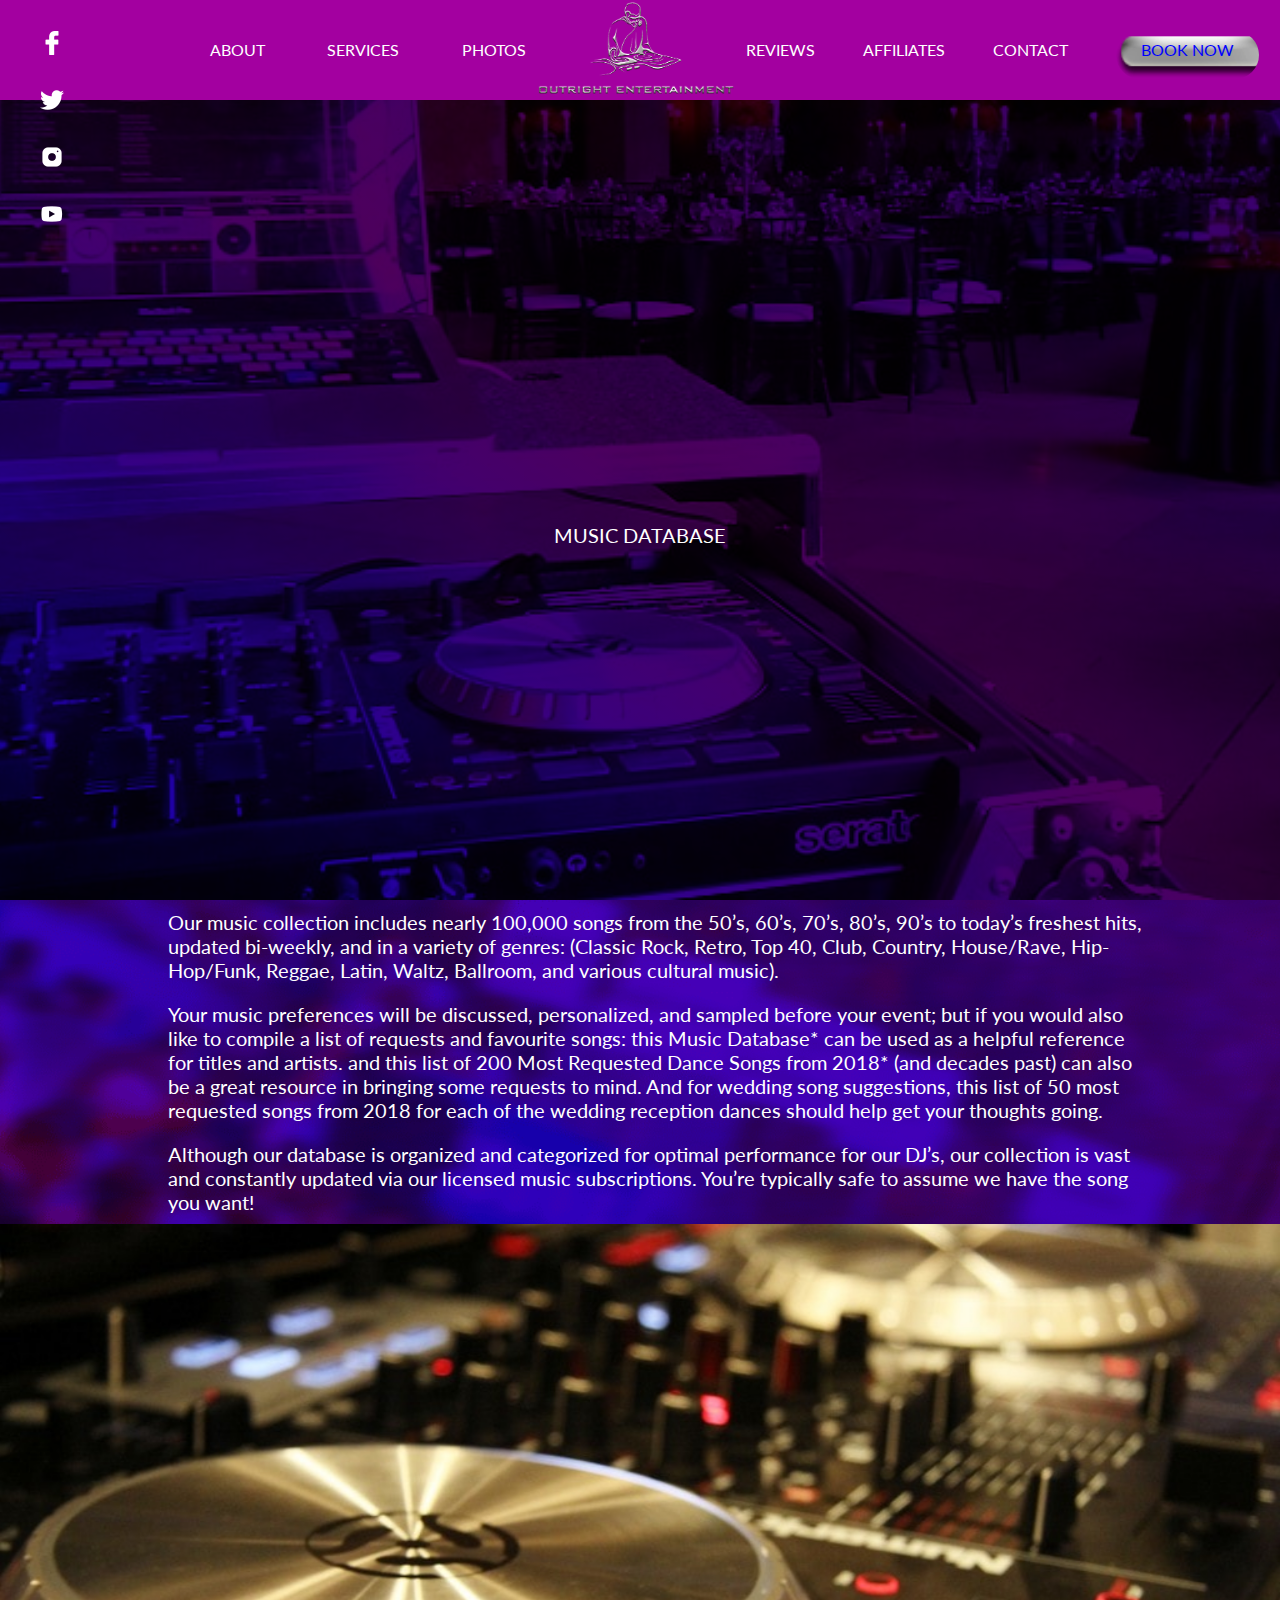
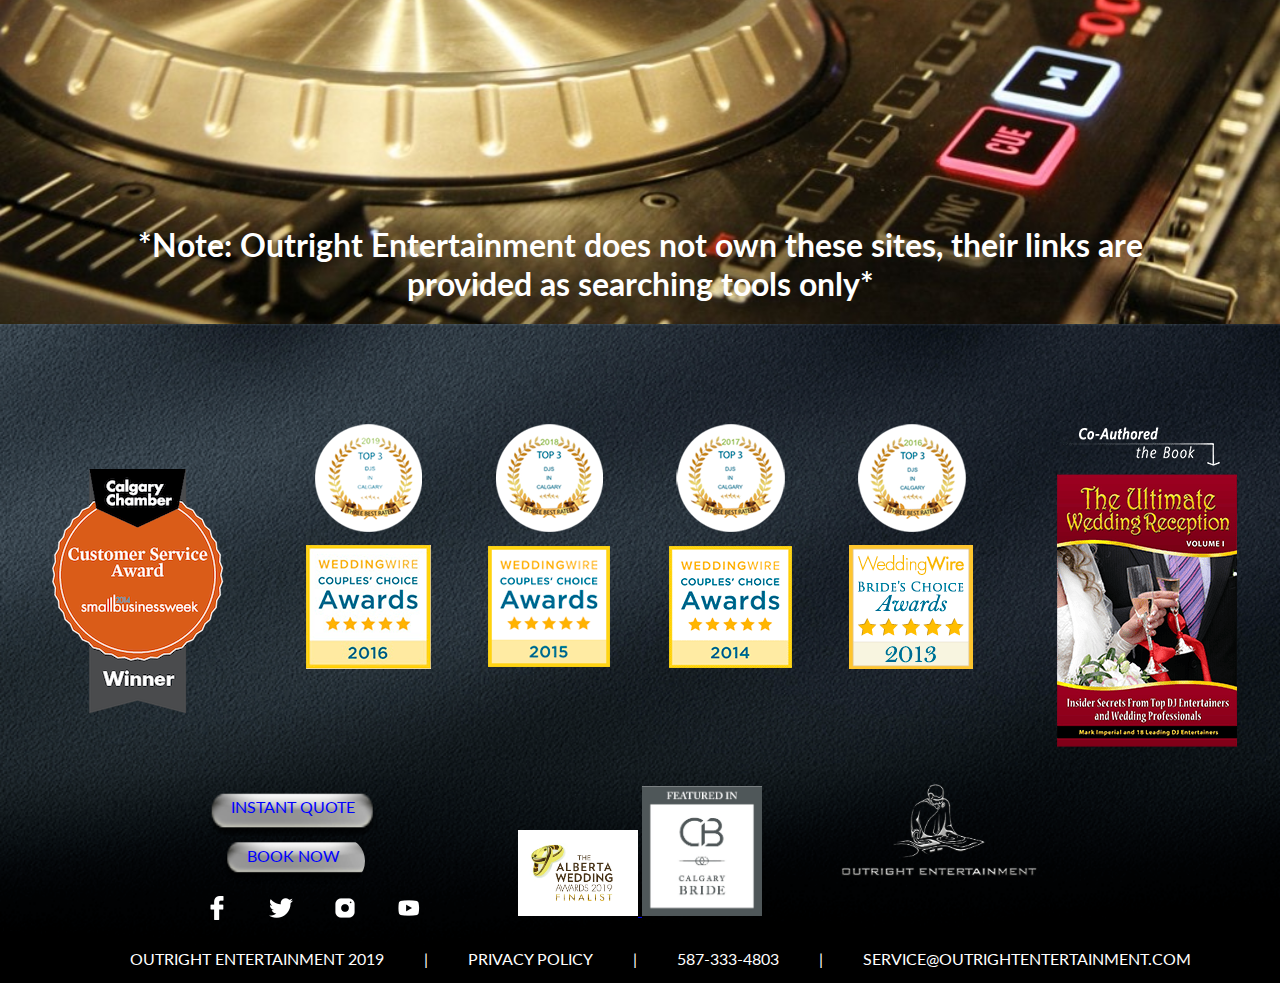
<file: music_Database.html>
<!DOCTYPE html>
<html lang="en">
  <head>
    <!-- SEO Ultimate (http://www.seodesignsolutions.com/wordpress-seo/) -->
    <meta charset="UTF-8" />
    <meta name="viewport" content="width=device-width, initial-scale=1.0" />
    <meta http-equiv="X-UA-Compatible" content="ie=edge" />

    <meta
      property="og:title"
      content="Calgary DJ Service &#8211; Music Database"
    />
    <meta
      property="og:url"
      content="http://www.outrightentertainment.com/our-calgary-dj-service/music-database/"
    />
    <meta property="article:published_time" content="2011-09-01" />
    <meta property="article:modified_time" content="2019-02-01" />
    <title>Calgary Music Database - Music Services Calgary | Outright</title>
    <link rel="stylesheet" href="css/style.min.css" />
    <link
      href="https://fonts.googleapis.com/css?family=Lato&display=swap"
      rel="stylesheet"
    />
  </head>
  <body>
    <header>
      <div class="menu" id="menu">
        <div class="submenus">
          <div class="textos">
            <div class="submenu1">
              <ul>
                <li>
                  <a href="about.html">ABOUT</a>
                  <ul>
                    <li><a href="about.html">OUR COMPANY</a></li>
                    <li><a href="music_Database.html">ABOUT MUSIC</a></li>
                  </ul>
                </li>
                <li>
                  <a class="despliegue" href="index.html#one">SERVICES</a>
                  <ul class="menuDesp">
                    <li>
                      <a href="serviceSocialEvents.html"
                        >CORPORATE & AND SOCIAL EVENTS</a
                      >
                    </li>
                    <li>
                      <a href="serviceWedding.html">PERSONALIZED WEDDINGS</a>
                    </li>
                    <li>
                      <a href="serviceEffects.html"
                        >UPLIGHTING AND SPECIAL EFFECTS</a
                      >
                    </li>
                    <li>
                      <a href="serviceSchool.html"
                        >COMUNITY AND SCHOOL DANCES</a
                      >
                    </li>
                    <li>
                      <a href="servicePhotoBooth.html"
                        >PHOTOBOOTH AND PROJECTOR/SCREEN</a
                      >
                    </li>
                    <li>
                      <a href="servicePerformers.html"
                        >PROFESSIONAL PERFORMERS</a
                      >
                    </li>
                  </ul>
                </li>
                <li><a href="photos.html">PHOTOS</a></li>
              </ul>
            </div>
            <div class="submenu2">
              <a href="index.html">
                <img src="img/outright-logo.png" alt="" />
              </a>
            </div>
            <div class="submenu3">
              <ul>
                <li><a href="review.html">REVIEWS</a></li>
                <li><a href="affiliates.html">AFFILIATES</a></li>
                <li>
                  <a href="contacto.html"><span>CONTACT</span> </a>
                </li>
                <li>
                  <a href="contacto.html"
                    ><span class="button">BOOK NOW</span></a
                  >
                </li>
              </ul>
            </div>
          </div>
        </div>
      </div>
    </header>
    <div class="redes-sociales">
      <ul class="redes-element">
        <li>
          <a
            href="https://www.facebook.com/outrightentertainment/"
            target="_blank"
          >
            <img src="img/facebook-logo-white.png" alt=""
          /></a>
        </li>
        <li>
          <a href="https://twitter.com/outrighte" target="_blank"
            ><img src="img/twitter-logo-white.png" alt=""
          /></a>
        </li>
        <li>
          <a href="https://www.instagram.com/outrightentertain/" target="_blank"
            ><img src="img/instagram-logo-white.png" alt=""
          /></a>
        </li>
        <li>
          <a href="https://www.youtube.com/user/MrAustinGiles" target="_blank"
            ><img src="img/youtube-logo-white.png" alt=""
          /></a>
        </li>
      </ul>
    </div>

    <section class="music-container">
      <div class="container-about">
        <div class="item-espacioAbout"></div>
        <div class="item-about">
          <h1>
            MUSIC DATABASE
          </h1>
        </div>
      </div>
    </section>

    <section class="textWithPhoto">
      <ul class="item-texto">
        <li>
          Our music collection includes nearly 100,000 songs from the 50’s,
          60’s, 70’s, 80’s, 90’s to today’s freshest hits, updated bi-weekly,
          and in a variety of genres: (Classic Rock, Retro, Top 40, Club,
          Country, House/Rave, Hip-Hop/Funk, Reggae, Latin, Waltz, Ballroom, and
          various cultural music).
        </li>
        <li>
          Your music preferences will be discussed, personalized, and sampled
          before your event; but if you would also like to compile a list of
          requests and favourite songs: this Music Database* can be used as a
          helpful reference for titles and artists. and this list of 200 Most
          Requested Dance Songs from 2018* (and decades past) can also be a
          great resource in bringing some requests to mind. And for wedding song
          suggestions, this list of 50 most requested songs from 2018 for each
          of the wedding reception dances should help get your thoughts going.
        </li>
        <li>
          Although our database is organized and categorized for optimal
          performance for our DJ’s, our collection is vast and constantly
          updated via our licensed music subscriptions. You’re typically safe to
          assume we have the song you want!
        </li>
      </ul>
    </section>

    <section class="music">
      <div class="texto-music">
        <h1>
          *Note: Outright Entertainment does not own these sites, their links
          are provided as searching tools only*
        </h1>
      </div>
    </section>

    <footer id="footer">
      <div class="container-footer">
        <div class="item-footer1">
          <a href="https://www.youtube.com/watch?v=hXJ5nxmMt0Q" target="_blank">
            <img src="img/calgary-award1.png" alt="" />
          </a>
        </div>
        <div class="item-footer2">
          <a href="https://threebestrated.ca/djs-in-calgary-ab" target="_blank">
            <img src="img/footer-price-1.png" alt="" />
          </a>
        </div>
        <div class="item-footer3">
          <a href="https://threebestrated.ca/djs-in-calgary-ab" target="_blank">
            <img src="img/footer-price-2.png" alt="" />
          </a>
        </div>
        <div class="item-footer4">
          <a href="https://threebestrated.ca/djs-in-calgary-ab" target="_blank">
            <img src="img/footer-price-3.png" alt="" />
          </a>
        </div>
        <div class="item-footer5">
          <a href="https://threebestrated.ca/djs-in-calgary-ab" target="_blank">
            <img src="img/footer-price-4.png" alt="" />
          </a>
        </div>
        <div class="item-footer6">
          <a
            href="https://www.amazon.com/The-Ultimate-Wedding-Reception-Professionals/dp/0985887516/ref=sr_1_14?ie=UTF8&qid=1349087443&sr=8-14&keywords=the+ultimate+wedding+reception"
            target="_blank"
          >
            <img src="img/book1.png" alt="" />
          </a>
        </div>
        <div class="item-footer7">
          <a
            href="https://www.weddingwire.ca/wedding-dj/outright-entertainment-inc--e2531/reviews"
            target="_blank"
          >
            <img src="img/footer-award-1.png" alt="" />
          </a>
        </div>
        <div class="item-footer8">
          <a
            href="https://www.weddingwire.ca/wedding-dj/outright-entertainment-inc--e2531/reviews"
            target="_blank"
          >
            <img src="img/footer-award-2.png" alt="" />
          </a>
        </div>
        <div class="item-footer9">
          <a
            href="https://www.weddingwire.ca/wedding-dj/outright-entertainment-inc--e2531/reviews"
            target="_blank"
          >
            <img src="img/footer-award-3.png" alt="" />
          </a>
        </div>
        <div class="item-footer10">
          <a
            href="https://www.weddingwire.ca/wedding-dj/outright-entertainment-inc--e2531/reviews"
            target="_blank"
          >
            <img src="img/footer-award-4.png" alt="" />
          </a>
        </div>
      </div>
      <section class="container-footer2">
        <div class="item-contacto">
          <div class="botones">
            <a href="contacto.html"
              ><span class="button">INSTANT QUOTE</span></a
            >
            <a href="contacto.html"><span class="button">BOOK NOW</span></a>
          </div>

          <ul class="iconos-contacto">
            <li>
              <a href="https://www.facebook.com/outrightentertainment/" target="_blank">
                <img src="img/facebook-logo-white.png" alt="" />
              </a>
            </li>
            <li>
              <a href="https://twitter.com/outrighte" target="_blank">
                <img src="img/twitter-logo-white.png" alt="" />
              </a>
            </li>
            <li>
              <a href="" target="_blank">
                <img src="img/instagram-logo-white.png" alt="" />
              </a>
            </li>
            <li>
              <a href="https://www.youtube.com/user/MrAustinGiles" target="_blank">
                <img src="img/youtube-logo-white.png" alt="" />
              </a>
            </li>
          </ul>
        </div>
        <div class="item-contacto2">
          <a
            href="https://creativeoceanicblog.wordpress.com/2019/02/12/top-contenders-are-to-be-recognized-at-the-inaugural-alberta-wedding-awards-2019/"
            target="_blank"
          >
            <img src="img/footerimage1.jpg" alt="" />
          </a>
          <a
            href="https://www.confettimagazine.ca/inspiration/intimate-rustic-wedding/"
            target="_blank"
          >
            <img src="img/footerimage2.jpg" alt="" />
          </a>
        </div>
        <div class="item-contacto3">
          <img src="img/outright-logo.png" alt="" />
        </div>
        <div class="item-infoFooter">
          <ul>
            <li>OUTRIGHT ENTERTAINMENT 2019</li>
            <li>|</li>
            <li>PRIVACY POLICY</li>
            <li>|</li>
            <li>587-333-4803</li>
            <li>|</li>
            <li>
              <a href="mailto:service@outrightentertainment.com">
                SERVICE@OUTRIGHTENTERTAINMENT.COM
              </a>
            </li>
          </ul>
        </div>
      </section>
    </footer>
    <!--Scripts-->
    <script
      src="https://code.jquery.com/jquery-3.4.1.min.js"
      integrity="sha256-CSXorXvZcTkaix6Yvo6HppcZGetbYMGWSFlBw8HfCJo="
      crossorigin="anonymous"
    ></script>
    <script src="js/lazy.min.js"></script>
    <script src="js/main.min.js"></script>
    <!--Scripts-->
  </body>
</html>
</file>
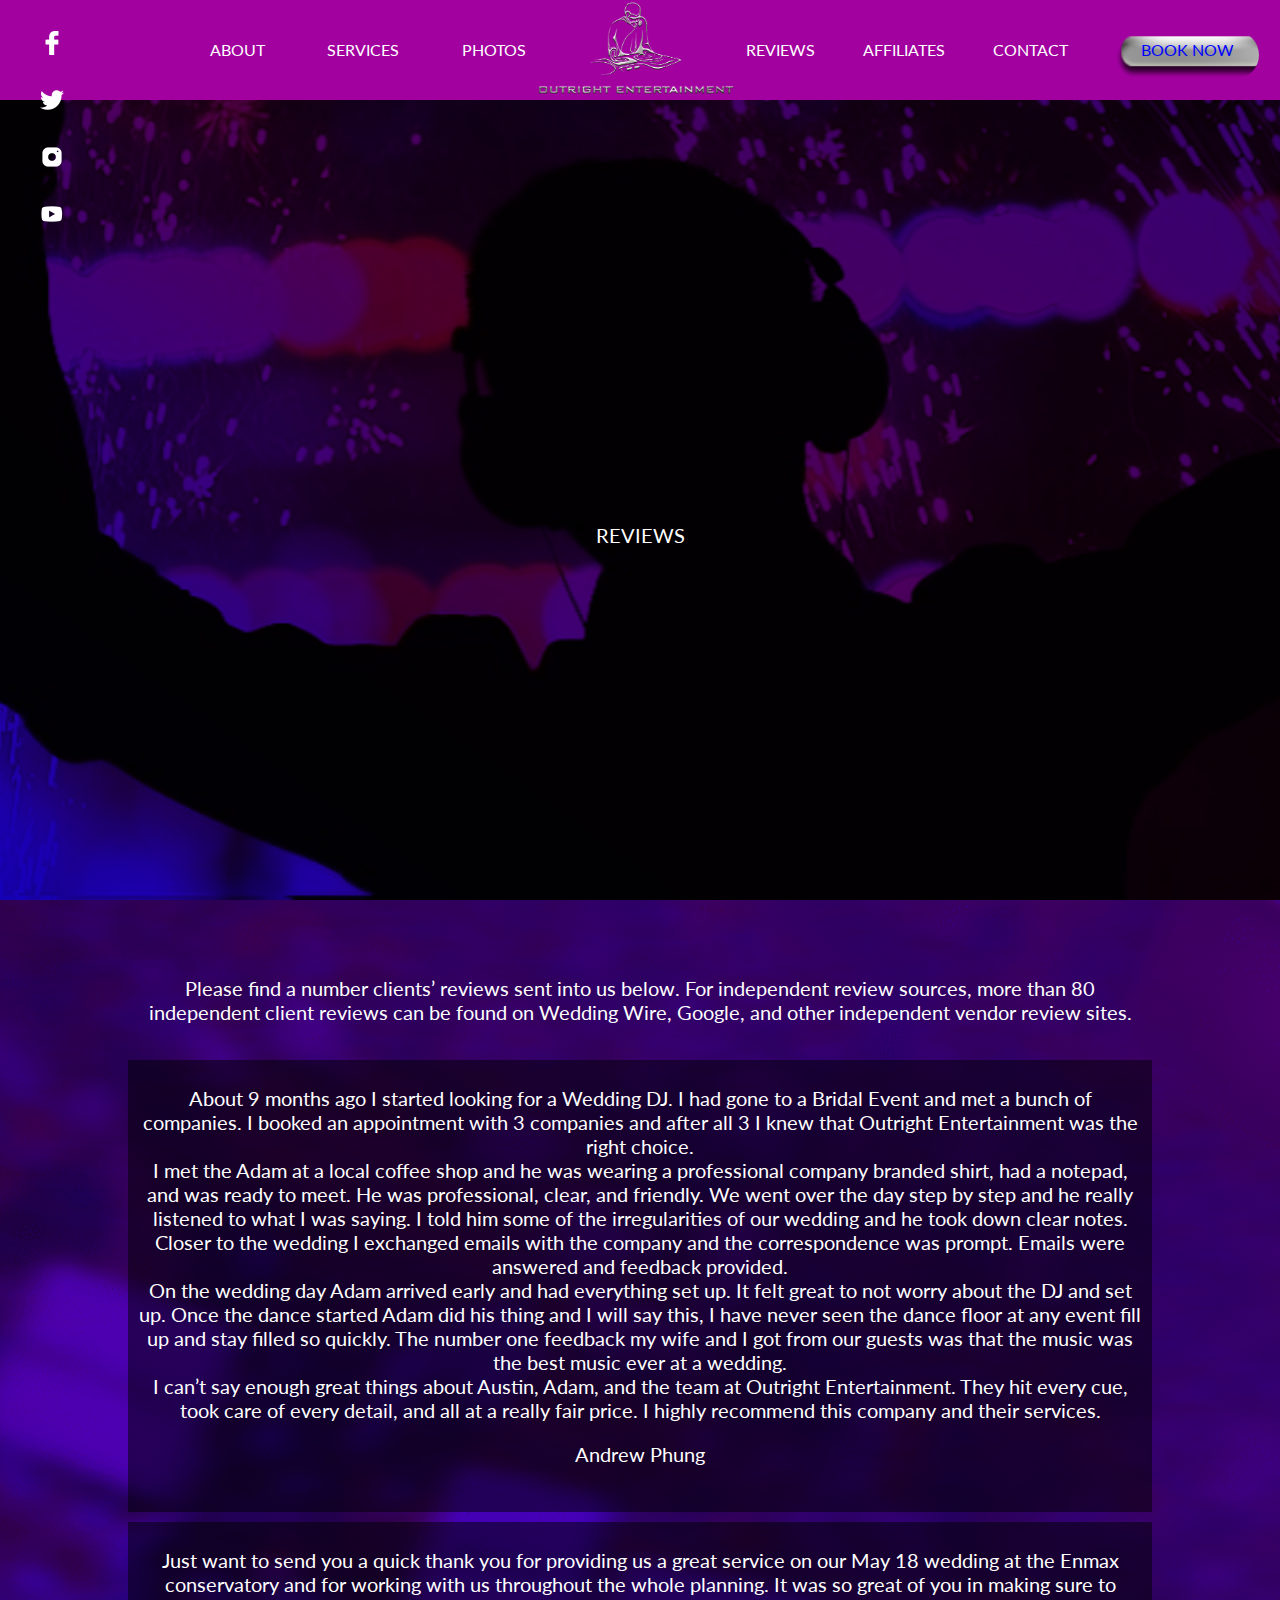
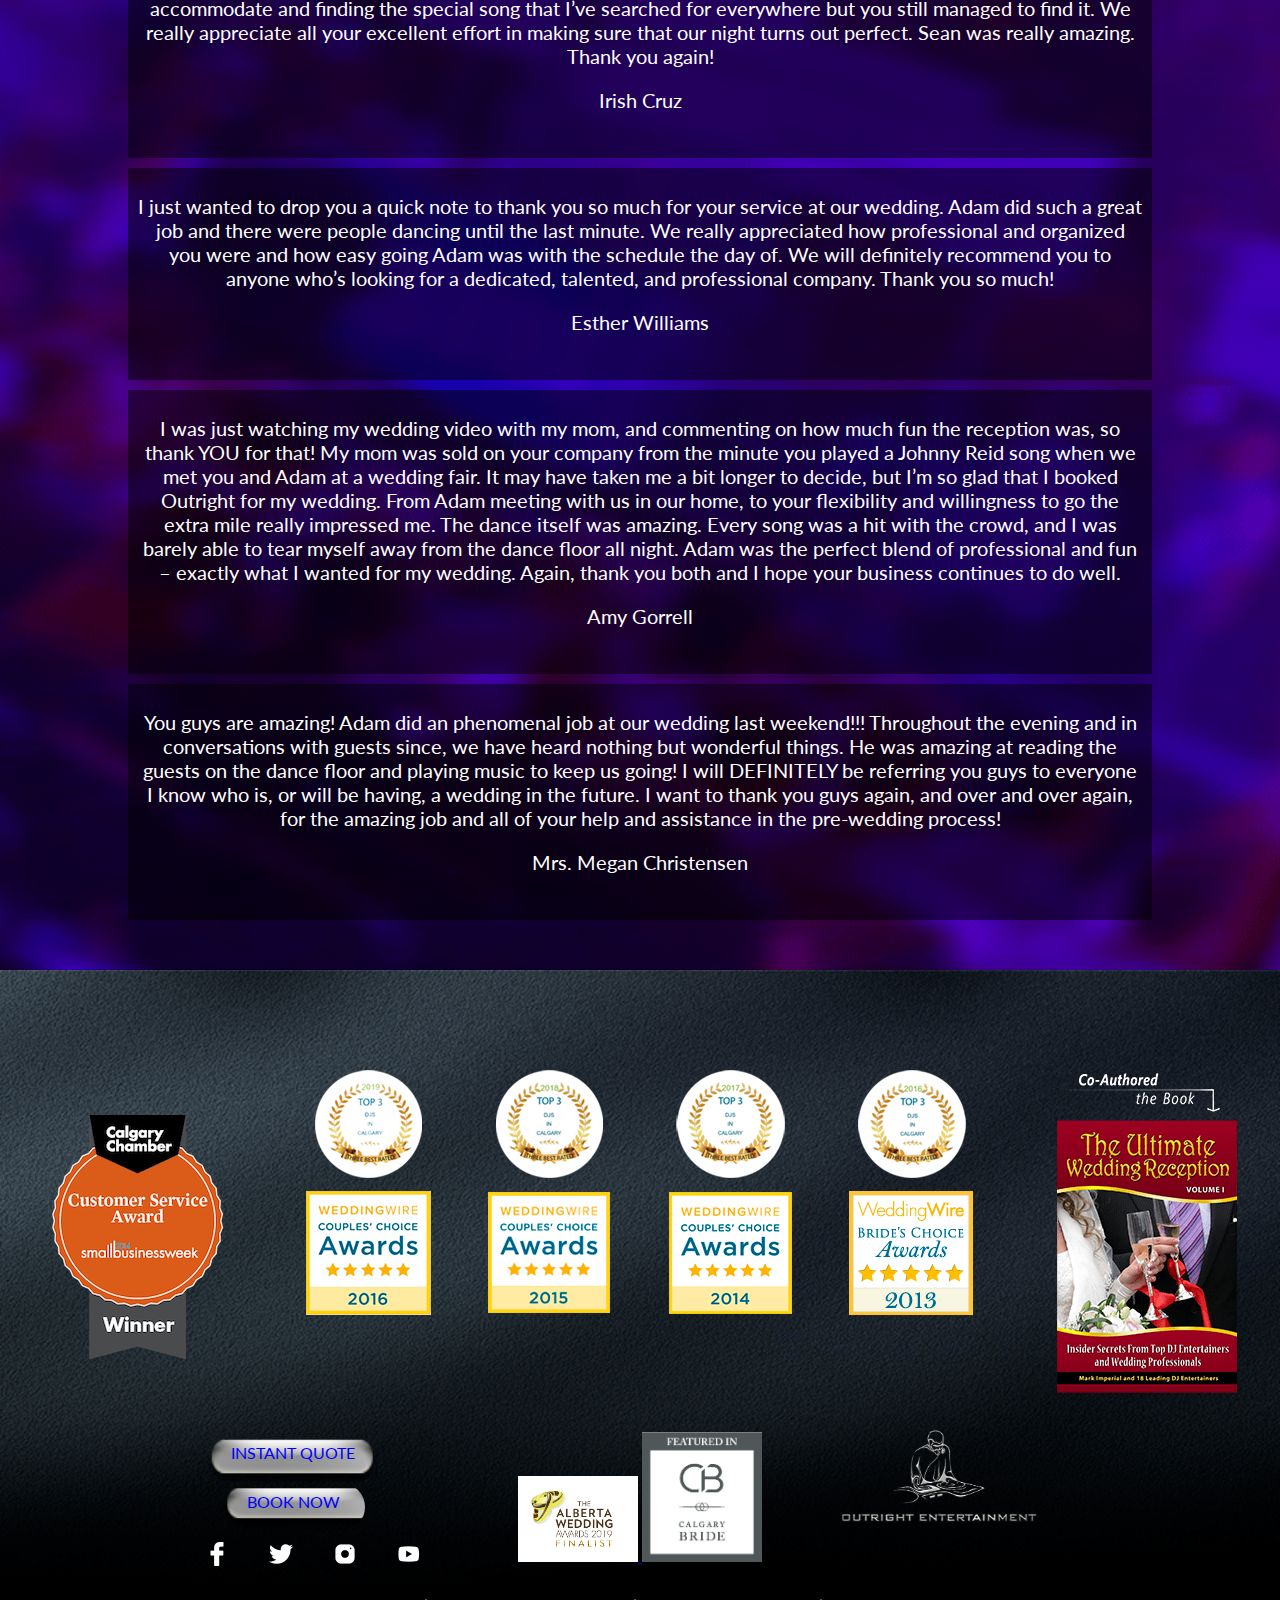
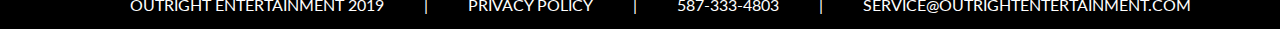
<file: review.html>
<!DOCTYPE html>
<html lang="en">
  <head>
    <!-- SEO Ultimate (http://www.seodesignsolutions.com/wordpress-seo/) -->
    <meta charset="UTF-8" />
    <meta name="viewport" content="width=device-width, initial-scale=1.0" />
    <meta http-equiv="X-UA-Compatible" content="ie=edge" />
    <title>
      Calgary DJ Reviews - Review of DJ Services in Calgary | Outright
    </title>
    <meta
      property="og:title"
      content="Calgary DJ Service Testimonials and Reviews"
    />
    <meta
      property="og:url"
      content="http://www.outrightentertainment.com/calgary-dj-service-reviews/"
    />
    <link rel="stylesheet" href="css/style.min.css" />
    <link
      href="https://fonts.googleapis.com/css?family=Lato&display=swap"
      rel="stylesheet"
    />
  </head>

  <body>
    <section class="review">
      <header>
        <div class="menu" id="menu">
          <div class="submenus">
            <div class="textos">
              <div class="submenu1">
                <ul>
                  <li>
                    <a href="about.html">ABOUT</a>
                    <ul>
                      <li><a href="about.html">OUR COMPANY</a></li>
                      <li><a href="music_Database.html">ABOUT MUSIC</a></li>
                    </ul>
                  </li>
                  <li>
                    <a class="despliegue" href="index.html#one">SERVICES</a>
                    <ul class="menuDesp">
                      <li>
                        <a href="serviceSocialEvents.html"
                          >CORPORATE & AND SOCIAL EVENTS</a
                        >
                      </li>
                      <li>
                        <a href="serviceWedding.html">PERSONALIZED WEDDINGS</a>
                      </li>
                      <li>
                        <a href="serviceEffects.html"
                          >UPLIGHTING AND SPECIAL EFFECTS</a
                        >
                      </li>
                      <li>
                        <a href="serviceSchool.html"
                          >COMUNITY AND SCHOOL DANCES</a
                        >
                      </li>
                      <li>
                        <a href="servicePhotoBooth.html"
                          >PHOTOBOOTH AND PROJECTOR/SCREEN</a
                        >
                      </li>
                      <li>
                        <a href="servicePerformers.html"
                          >PROFESSIONAL PERFORMERS</a
                        >
                      </li>
                    </ul>
                  </li>
                  <li><a href="photos.html">PHOTOS</a></li>
                </ul>
              </div>
              <div class="submenu2">
                <a href="index.html">
                  <img src="img/outright-logo.png" alt="" />
                </a>
              </div>
              <div class="submenu3">
                <ul>
                  <li><a href="review.html">REVIEWS</a></li>
                  <li><a href="affiliates.html">AFFILIATES</a></li>
                  <li>
                    <a href="contacto.html"><span>CONTACT</span> </a>
                  </li>
                  <li>
                    <a href="contacto.html"
                      ><span class="button">BOOK NOW</span></a
                    >
                  </li>
                </ul>
              </div>
            </div>
          </div>
        </div>
      </header>
      <div class="redes-sociales">
        <ul class="redes-element">
          <li>
            <a
              href="https://www.facebook.com/outrightentertainment/"
              target="_blank"
            >
              <img src="img/facebook-logo-white.png" alt=""
            /></a>
          </li>
          <li>
            <a href="https://twitter.com/outrighte" target="_blank"
              ><img src="img/twitter-logo-white.png" alt=""
            /></a>
          </li>
          <li>
            <a
              href="https://www.instagram.com/outrightentertain/"
              target="_blank"
              ><img src="img/instagram-logo-white.png" alt=""
            /></a>
          </li>
          <li>
            <a href="https://www.youtube.com/user/MrAustinGiles" target="_blank"
              ><img src="img/youtube-logo-white.png" alt=""
            /></a>
          </li>
        </ul>
      </div>

      <div class="container-about">
        <div class="item-espacioAbout"></div>
        <div class="item-about">
          <h1>
            REVIEWS
          </h1>
        </div>
      </div>
    </section>

    <section class="review-container">
      <div class="itemPhotobooth">
        <div class="reviewText">
          <ul>
            <li>
              Please find a number clients’ reviews sent into us below. For
              independent review sources, more than 80 independent client
              reviews can be found on Wedding Wire, Google, and other
              independent vendor review sites.
            </li>
          </ul>
        </div>
        <div class="reviewText1">
          <ul>
            <li>
              About 9 months ago I started looking for a Wedding DJ. I had gone
              to a Bridal Event and met a bunch of companies. I booked an
              appointment with 3 companies and after all 3 I knew that Outright
              Entertainment was the right choice.
            </li>
            <li>
              I met the Adam at a local coffee shop and he was wearing a
              professional company branded shirt, had a notepad, and was ready
              to meet. He was professional, clear, and friendly. We went over
              the day step by step and he really listened to what I was saying.
              I told him some of the irregularities of our wedding and he took
              down clear notes.
            </li>
            <li>
              Closer to the wedding I exchanged emails with the company and the
              correspondence was prompt. Emails were answered and feedback
              provided.
            </li>
            <li>
              On the wedding day Adam arrived early and had everything set up.
              It felt great to not worry about the DJ and set up. Once the dance
              started Adam did his thing and I will say this, I have never seen
              the dance floor at any event fill up and stay filled so quickly.
              The number one feedback my wife and I got from our guests was that
              the music was the best music ever at a wedding.
            </li>
            <li>
              I can’t say enough great things about Austin, Adam, and the team
              at Outright Entertainment. They hit every cue, took care of every
              detail, and all at a really fair price. I highly recommend this
              company and their services.
            </li>
            <li>
              <p>Andrew Phung</p>
            </li>
          </ul>
        </div>
        <div class="reviewText2">
          <ul>
            <li>
              Just want to send you a quick thank you for providing us a great
              service on our May 18 wedding at the Enmax conservatory and for
              working with us throughout the whole planning. It was so great of
              you in making sure to accommodate and finding the special song
              that I’ve searched for everywhere but you still managed to find
              it. We really appreciate all your excellent effort in making sure
              that our night turns out perfect. Sean was really amazing. Thank
              you again!
            </li>
            <li>
              <p>
                Irish Cruz
              </p>
            </li>
          </ul>
        </div>
        <div class="reviewText3">
          <ul>
            <li>
              I just wanted to drop you a quick note to thank you so much for
              your service at our wedding. Adam did such a great job and there
              were people dancing until the last minute. We really appreciated
              how professional and organized you were and how easy going Adam
              was with the schedule the day of. We will definitely recommend you
              to anyone who’s looking for a dedicated, talented, and
              professional company. Thank you so much!
            </li>
            <li>
              <p>
                Esther Williams
              </p>
            </li>
          </ul>
        </div>
        <div class="reviewText4">
          <ul>
            <li>
              I was just watching my wedding video with my mom, and commenting
              on how much fun the reception was, so thank YOU for that! My mom
              was sold on your company from the minute you played a Johnny Reid
              song when we met you and Adam at a wedding fair. It may have taken
              me a bit longer to decide, but I’m so glad that I booked Outright
              for my wedding. From Adam meeting with us in our home, to your
              flexibility and willingness to go the extra mile really impressed
              me. The dance itself was amazing. Every song was a hit with the
              crowd, and I was barely able to tear myself away from the dance
              floor all night. Adam was the perfect blend of professional and
              fun – exactly what I wanted for my wedding. Again, thank you both
              and I hope your business continues to do well.
            </li>
            <li>
              <p>
                Amy Gorrell
              </p>
            </li>
          </ul>
        </div>
        <div class="reviewText5">
          <ul>
            <li>
              You guys are amazing! Adam did an phenomenal job at our wedding
              last weekend!!! Throughout the evening and in conversations with
              guests since, we have heard nothing but wonderful things. He was
              amazing at reading the guests on the dance floor and playing music
              to keep us going! I will DEFINITELY be referring you guys to
              everyone I know who is, or will be having, a wedding in the
              future. I want to thank you guys again, and over and over again,
              for the amazing job and all of your help and assistance in the
              pre-wedding process!
            </li>
            <li>
              <p>
                Mrs. Megan Christensen
              </p>
            </li>
          </ul>
        </div>
      </div>
    </section>

    <footer id="footer">
      <div class="container-footer">
        <div class="item-footer1">
          <a href="https://www.youtube.com/watch?v=hXJ5nxmMt0Q" target="_blank">
            <img src="img/calgary-award1.png" alt="" />
          </a>
        </div>
        <div class="item-footer2">
          <a href="https://threebestrated.ca/djs-in-calgary-ab" target="_blank">
            <img src="img/footer-price-1.png" alt="" />
          </a>
        </div>
        <div class="item-footer3">
          <a href="https://threebestrated.ca/djs-in-calgary-ab" target="_blank">
            <img src="img/footer-price-2.png" alt="" />
          </a>
        </div>
        <div class="item-footer4">
          <a href="https://threebestrated.ca/djs-in-calgary-ab" target="_blank">
            <img src="img/footer-price-3.png" alt="" />
          </a>
        </div>
        <div class="item-footer5">
          <a href="https://threebestrated.ca/djs-in-calgary-ab" target="_blank">
            <img src="img/footer-price-4.png" alt="" />
          </a>
        </div>
        <div class="item-footer6">
          <a
            href="https://www.amazon.com/The-Ultimate-Wedding-Reception-Professionals/dp/0985887516/ref=sr_1_14?ie=UTF8&qid=1349087443&sr=8-14&keywords=the+ultimate+wedding+reception"
            target="_blank"
          >
            <img src="img/book1.png" alt="" />
          </a>
        </div>
        <div class="item-footer7">
          <a
            href="https://www.weddingwire.ca/wedding-dj/outright-entertainment-inc--e2531/reviews"
            target="_blank"
          >
            <img src="img/footer-award-1.png" alt="" />
          </a>
        </div>
        <div class="item-footer8">
          <a
            href="https://www.weddingwire.ca/wedding-dj/outright-entertainment-inc--e2531/reviews"
            target="_blank"
          >
            <img src="img/footer-award-2.png" alt="" />
          </a>
        </div>
        <div class="item-footer9">
          <a
            href="https://www.weddingwire.ca/wedding-dj/outright-entertainment-inc--e2531/reviews"
            target="_blank"
          >
            <img src="img/footer-award-3.png" alt="" />
          </a>
        </div>
        <div class="item-footer10">
          <a
            href="https://www.weddingwire.ca/wedding-dj/outright-entertainment-inc--e2531/reviews"
            target="_blank"
          >
            <img src="img/footer-award-4.png" alt="" />
          </a>
        </div>
      </div>
      <section class="container-footer2">
        <div class="item-contacto">
          <div class="botones">
            <a href="contacto.html"
              ><span class="button">INSTANT QUOTE</span></a
            >
            <a href="contacto.html"><span class="button">BOOK NOW</span></a>
          </div>

          <ul class="iconos-contacto">
            <li>
              <a href="https://www.facebook.com/outrightentertainment/" target="_blank">
                <img src="img/facebook-logo-white.png" alt="" />
              </a>
            </li>
            <li>
              <a href="https://twitter.com/outrighte" target="_blank">
                <img src="img/twitter-logo-white.png" alt="" />
              </a>
            </li>
            <li>
              <a href="" target="_blank">
                <img src="img/instagram-logo-white.png" alt="" />
              </a>
            </li>
            <li>
              <a href="https://www.youtube.com/user/MrAustinGiles" target="_blank">
                <img src="img/youtube-logo-white.png" alt="" />
              </a>
            </li>
          </ul>
        </div>
        <div class="item-contacto2">
          <a
            href="https://creativeoceanicblog.wordpress.com/2019/02/12/top-contenders-are-to-be-recognized-at-the-inaugural-alberta-wedding-awards-2019/"
            target="_blank"
          >
            <img src="img/footerimage1.jpg" alt="" />
          </a>
          <a
            href="https://www.confettimagazine.ca/inspiration/intimate-rustic-wedding/"
            target="_blank"
          >
            <img src="img/footerimage2.jpg" alt="" />
          </a>
        </div>
        <div class="item-contacto3">
          <img src="img/outright-logo.png" alt="" />
        </div>
        <div class="item-infoFooter">
          <ul>
            <li>OUTRIGHT ENTERTAINMENT 2019</li>
            <li>|</li>
            <li>PRIVACY POLICY</li>
            <li>|</li>
            <li>587-333-4803</li>
            <li>|</li>
            <li>
              <a href="mailto:service@outrightentertainment.com">
                SERVICE@OUTRIGHTENTERTAINMENT.COM
              </a>
            </li>
          </ul>
        </div>
      </section>
    </footer>
    <!--Scripts-->
    <script
      src="https://code.jquery.com/jquery-3.4.1.min.js"
      integrity="sha256-CSXorXvZcTkaix6Yvo6HppcZGetbYMGWSFlBw8HfCJo="
      crossorigin="anonymous"
    ></script>
    <script src="js/lazy.min.js"></script>
    <script src="js/main.min.js"></script>
    <!--Scripts-->
  </body>
</html>
</file>
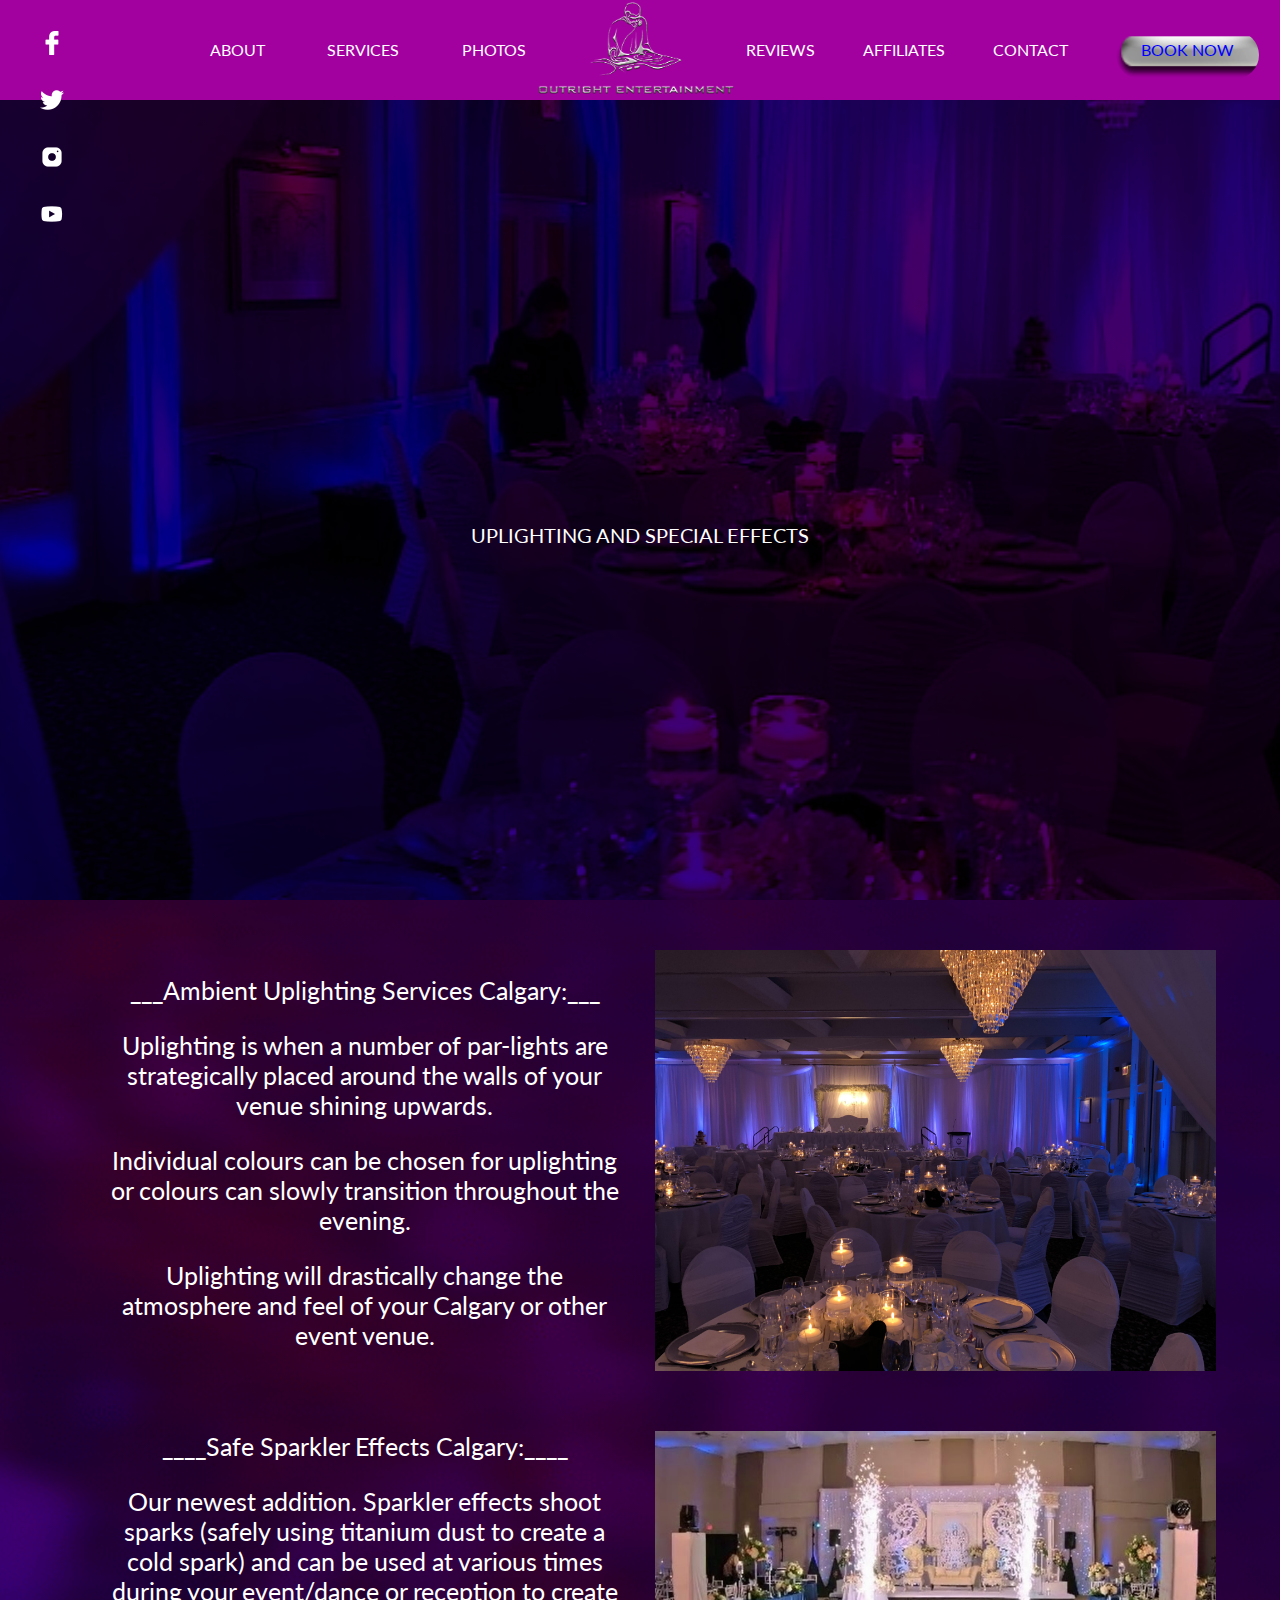
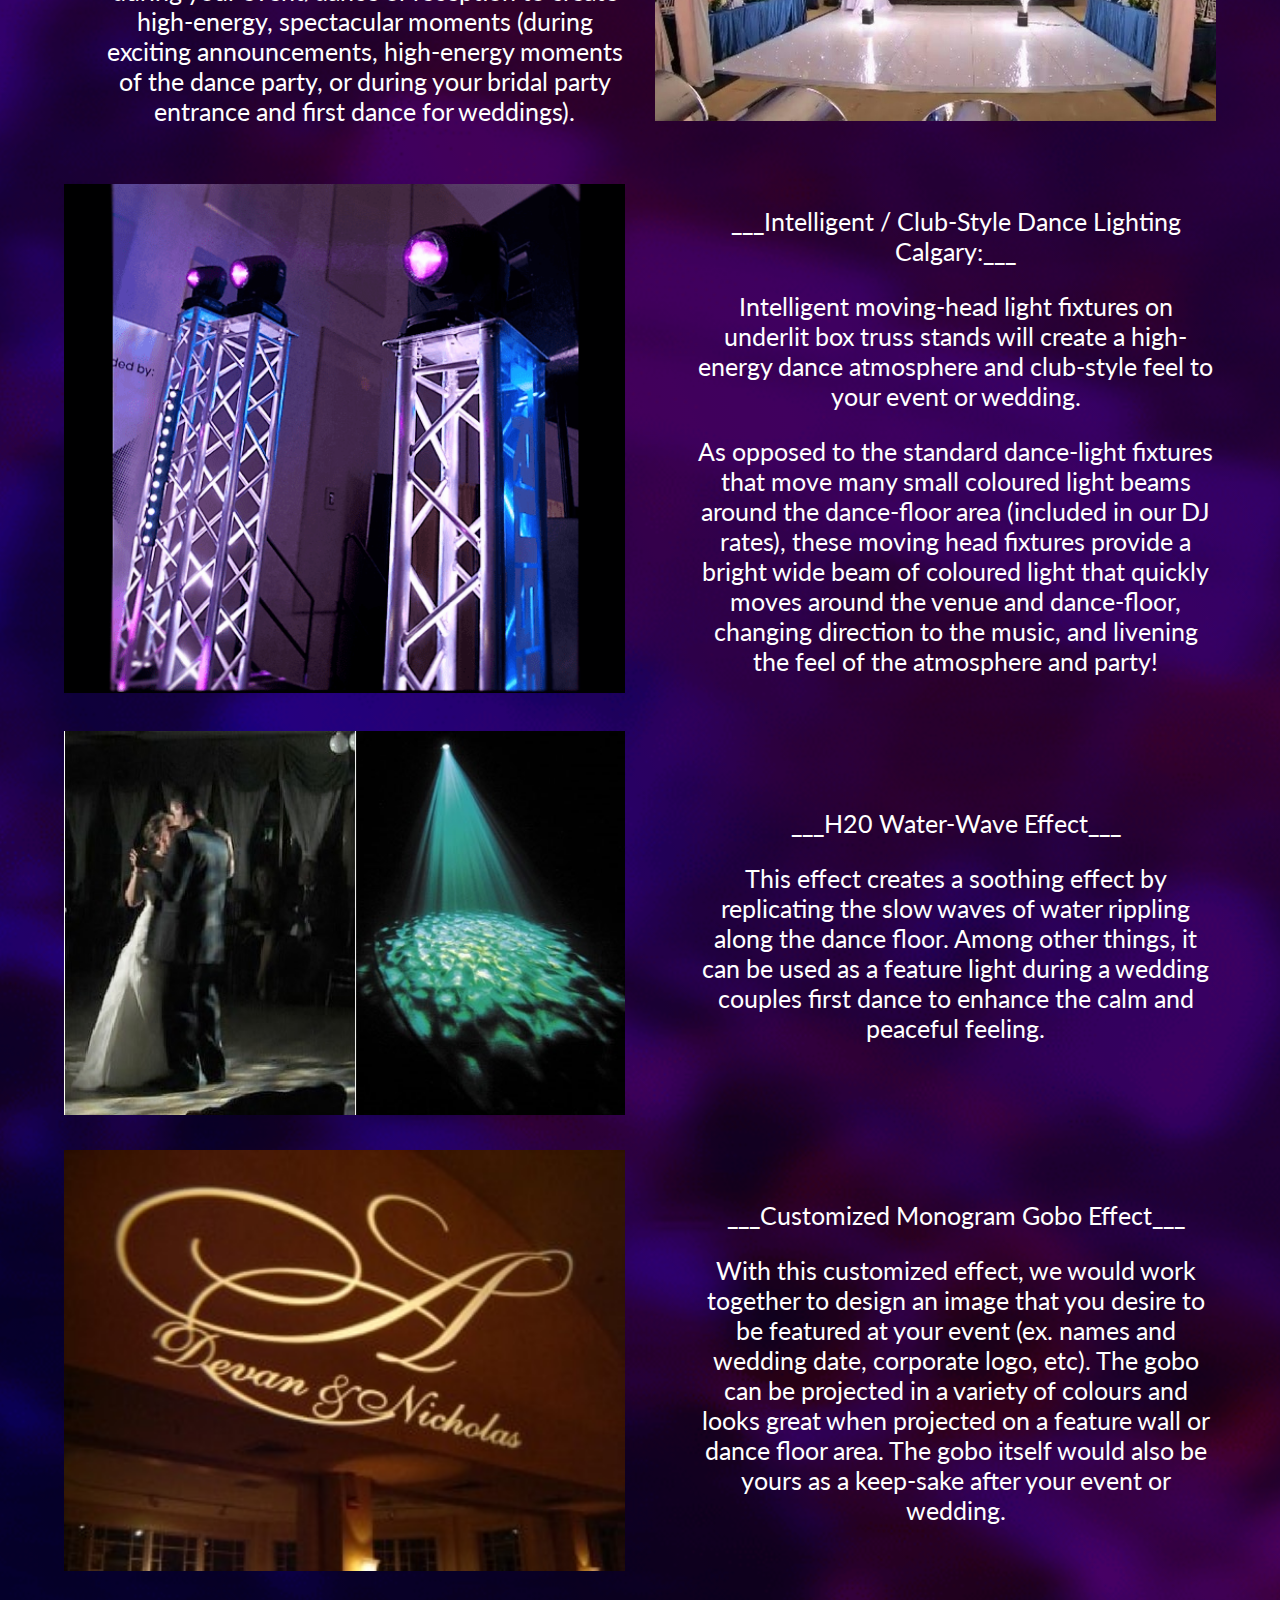
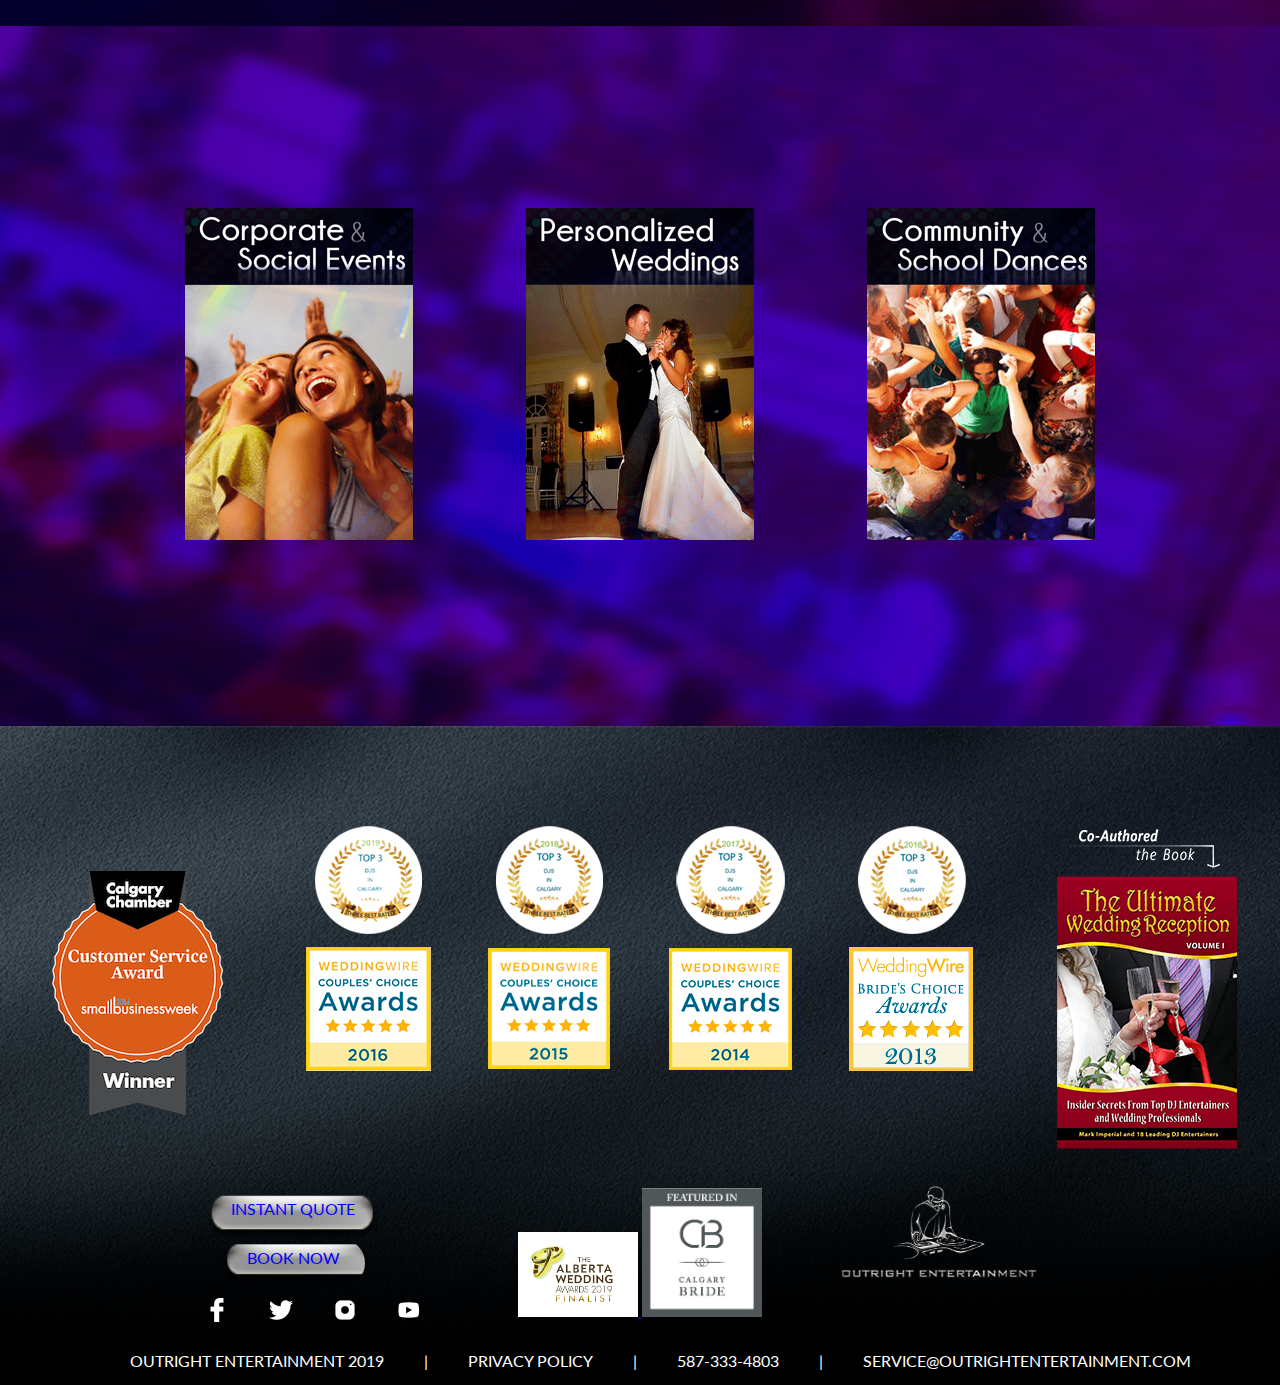
<file: serviceEffects.html>
<!DOCTYPE html>
<html lang="en">
  <head>
    <!-- SEO Ultimate (http://www.seodesignsolutions.com/wordpress-seo/) -->
    <meta charset="UTF-8" />
    <meta name="viewport" content="width=device-width, initial-scale=1.0" />
    <meta http-equiv="X-UA-Compatible" content="ie=edge" />
    <title>Uplighting in Calgary - Event Lighting in Calgary | Outright</title>
    <meta property="og:title" content="Calgary Lighting and Special Effects" />
    <meta
      property="og:url"
      content="http://www.outrightentertainment.com/uplighting-calgary/"
    />
    <link rel="stylesheet" href="css/style.min.css" />
    <link
      href="https://fonts.googleapis.com/css?family=Lato&display=swap"
      rel="stylesheet"
    />
  </head>
  <body>
    <section class="effects-container">
      <header>
        <div class="menu" id="menu">
          <div class="submenus">
            <div class="textos">
              <div class="submenu1">
                <ul>
                  <li>
                    <a href="about.html">ABOUT</a>
                    <ul>
                      <li><a href="about.html">OUR COMPANY</a></li>
                      <li><a href="music_Database.html">ABOUT MUSIC</a></li>
                    </ul>
                  </li>
                  <li>
                    <a class="despliegue" href="index.html#one">SERVICES</a>
                    <ul class="menuDesp">
                      <li>
                        <a href="serviceSocialEvents.html"
                          >CORPORATE & AND SOCIAL EVENTS</a
                        >
                      </li>
                      <li>
                        <a href="serviceWedding.html">PERSONALIZED WEDDINGS</a>
                      </li>
                      <li>
                        <a href="serviceEffects.html"
                          >UPLIGHTING AND SPECIAL EFFECTS</a
                        >
                      </li>
                      <li>
                        <a href="serviceSchool.html"
                          >COMUNITY AND SCHOOL DANCES</a
                        >
                      </li>
                      <li>
                        <a href="servicePhotoBooth.html"
                          >PHOTOBOOTH AND PROJECTOR/SCREEN</a
                        >
                      </li>
                      <li>
                        <a href="servicePerformers.html"
                          >PROFESSIONAL PERFORMERS</a
                        >
                      </li>
                    </ul>
                  </li>
                  <li><a href="photos.html">PHOTOS</a></li>
                </ul>
              </div>
              <div class="submenu2">
                <a href="index.html">
                  <img src="img/outright-logo.png" alt="" />
                </a>
              </div>
              <div class="submenu3">
                <ul>
                  <li><a href="review.html">REVIEWS</a></li>
                  <li><a href="affiliates.html">AFFILIATES</a></li>
                  <li>
                    <a href="contacto.html"><span>CONTACT</span> </a>
                  </li>
                  <li>
                    <a href="contacto.html"
                      ><span class="button">BOOK NOW</span></a
                    >
                  </li>
                </ul>
              </div>
            </div>
          </div>
        </div>
      </header>
      <div class="redes-sociales">
        <ul class="redes-element">
          <li>
            <a
              href="https://www.facebook.com/outrightentertainment/"
              target="_blank"
            >
              <img src="img/facebook-logo-white.png" alt=""
            /></a>
          </li>
          <li>
            <a href="https://twitter.com/outrighte" target="_blank"
              ><img src="img/twitter-logo-white.png" alt=""
            /></a>
          </li>
          <li>
            <a
              href="https://www.instagram.com/outrightentertain/"
              target="_blank"
              ><img src="img/instagram-logo-white.png" alt=""
            /></a>
          </li>
          <li>
            <a href="https://www.youtube.com/user/MrAustinGiles" target="_blank"
              ><img src="img/youtube-logo-white.png" alt=""
            /></a>
          </li>
        </ul>
      </div>
      <div class="container-about">
        <div class="item-espacioAbout"></div>
        <div class="item-about">
          <h1>
            UPLIGHTING AND SPECIAL EFFECTS
          </h1>
        </div>
      </div>
    </section>

    <section class="service-container">
      <div class="item-service">
        <div class="text-service">
          <ul>
            <li>___Ambient Uplighting Services Calgary:___</li>
            <li>
              <p>
                Uplighting is when a number of par-lights are strategically
                placed around the walls of your venue shining upwards.
              </p>
              <p>
                Individual colours can be chosen for uplighting or colours can
                slowly transition throughout the evening.
              </p>
              <p>
                Uplighting will drastically change the atmosphere and feel of
                your Calgary or other event venue.
              </p>
            </li>
          </ul>
        </div>
        <div class="text-service2">
          <ul>
            <li>
              <p>
                ____Safe Sparkler Effects Calgary:____
              </p>
            </li>
            <li>
              <p>
                Our newest addition. Sparkler effects shoot sparks (safely using
                titanium dust to create a cold spark) and can be used at various
                times during your event/dance or reception to create
                high-energy, spectacular moments (during exciting announcements,
                high-energy moments of the dance party, or during your bridal
                party entrance and first dance for weddings).
              </p>
            </li>
            <li></li>
          </ul>
        </div>
        <div class="text-service3">
          <ul>
            <li>
              <p>
                ___Intelligent / Club-Style Dance Lighting Calgary:___
              </p>
            </li>
            <li>
              <p>
                Intelligent moving-head light fixtures on underlit box truss
                stands will create a high-energy dance atmosphere and club-style
                feel to your event or wedding.
              </p>
              <p>
                As opposed to the standard dance-light fixtures that move many
                small coloured light beams around the dance-floor area (included
                in our DJ rates), these moving head fixtures provide a bright
                wide beam of coloured light that quickly moves around the venue
                and dance-floor, changing direction to the music, and livening
                the feel of the atmosphere and party!
              </p>
            </li>
          </ul>
        </div>
        <div class="text-service4">
          <ul>
            <li>
              ___H20 Water-Wave Effect___
            </li>
            <li>
              <p>
                This effect creates a soothing effect by replicating the slow
                waves of water rippling along the dance floor. Among other
                things, it can be used as a feature light during a wedding
                couples first dance to enhance the calm and peaceful feeling.
              </p>
            </li>
          </ul>
        </div>
        <div class="text-service5">
          <ul>
            <li>
              <p>
                ___Customized Monogram Gobo Effect___
              </p>
            </li>
            <li>
              With this customized effect, we would work together to design an
              image that you desire to be featured at your event (ex. names and
              wedding date, corporate logo, etc). The gobo can be projected in a
              variety of colours and looks great when projected on a feature
              wall or dance floor area. The gobo itself would also be yours as a
              keep-sake after your event or wedding.
            </li>
          </ul>
        </div>
        <div class="img-service">
          <img src="img/serviceEffects.jpg" alt="" />
        </div>
        <div class="img-service2">
          <img src="img/Sparklers1.jpg" alt="" />
        </div>
        <div class="img-service3">
          <img src="img/service3.png" alt="" />
        </div>
        <div class="img-service4">
          <img src="img/service4.jpg" alt="" />
        </div>
        <div class="img-service5">
          <img src="img/service5.jpg" alt="" />
        </div>
      </div>
    </section>

    <section class="otherEvents">
      <div class="container-otherEvents">
        <div class="item-event1">
          <a href="serviceSocialEvents.html"
            ><img src="img/corperate.png" alt=""
          /></a>
        </div>
        <div class="item-event2">
          <a href="serviceWedding.html"><img src="img/wedding.png" alt=""/></a>
        </div>
        <div class="item-event3">
          <a href="serviceSchool.html"><img src="img/school.png" alt=""/></a>
        </div>
      </div>
    </section>

    <footer id="footer">
      <div class="container-footer">
        <div class="item-footer1">
          <a href="https://www.youtube.com/watch?v=hXJ5nxmMt0Q" target="_blank">
            <img src="img/calgary-award1.png" alt="" />
          </a>
        </div>
        <div class="item-footer2">
          <a href="https://threebestrated.ca/djs-in-calgary-ab" target="_blank">
            <img src="img/footer-price-1.png" alt="" />
          </a>
        </div>
        <div class="item-footer3">
          <a href="https://threebestrated.ca/djs-in-calgary-ab" target="_blank">
            <img src="img/footer-price-2.png" alt="" />
          </a>
        </div>
        <div class="item-footer4">
          <a href="https://threebestrated.ca/djs-in-calgary-ab" target="_blank">
            <img src="img/footer-price-3.png" alt="" />
          </a>
        </div>
        <div class="item-footer5">
          <a href="https://threebestrated.ca/djs-in-calgary-ab" target="_blank">
            <img src="img/footer-price-4.png" alt="" />
          </a>
        </div>
        <div class="item-footer6">
          <a
            href="https://www.amazon.com/The-Ultimate-Wedding-Reception-Professionals/dp/0985887516/ref=sr_1_14?ie=UTF8&qid=1349087443&sr=8-14&keywords=the+ultimate+wedding+reception"
            target="_blank"
          >
            <img src="img/book1.png" alt="" />
          </a>
        </div>
        <div class="item-footer7">
          <a
            href="https://www.weddingwire.ca/wedding-dj/outright-entertainment-inc--e2531/reviews"
            target="_blank"
          >
            <img src="img/footer-award-1.png" alt="" />
          </a>
        </div>
        <div class="item-footer8">
          <a
            href="https://www.weddingwire.ca/wedding-dj/outright-entertainment-inc--e2531/reviews"
            target="_blank"
          >
            <img src="img/footer-award-2.png" alt="" />
          </a>
        </div>
        <div class="item-footer9">
          <a
            href="https://www.weddingwire.ca/wedding-dj/outright-entertainment-inc--e2531/reviews"
            target="_blank"
          >
            <img src="img/footer-award-3.png" alt="" />
          </a>
        </div>
        <div class="item-footer10">
          <a
            href="https://www.weddingwire.ca/wedding-dj/outright-entertainment-inc--e2531/reviews"
            target="_blank"
          >
            <img src="img/footer-award-4.png" alt="" />
          </a>
        </div>
      </div>
      <section class="container-footer2">
        <div class="item-contacto">
          <div class="botones">
            <a href="contacto.html"
              ><span class="button">INSTANT QUOTE</span></a
            >
            <a href="contacto.html"><span class="button">BOOK NOW</span></a>
          </div>

          <ul class="iconos-contacto">
            <li>
              <a href="https://www.facebook.com/outrightentertainment/" target="_blank">
                <img src="img/facebook-logo-white.png" alt="" />
              </a>
            </li>
            <li>
              <a href="https://twitter.com/outrighte" target="_blank">
                <img src="img/twitter-logo-white.png" alt="" />
              </a>
            </li>
            <li>
              <a href="" target="_blank">
                <img src="img/instagram-logo-white.png" alt="" />
              </a>
            </li>
            <li>
              <a href="https://www.youtube.com/user/MrAustinGiles" target="_blank">
                <img src="img/youtube-logo-white.png" alt="" />
              </a>
            </li>
          </ul>
        </div>
        <div class="item-contacto2">
          <a
            href="https://creativeoceanicblog.wordpress.com/2019/02/12/top-contenders-are-to-be-recognized-at-the-inaugural-alberta-wedding-awards-2019/"
            target="_blank"
          >
            <img src="img/footerimage1.jpg" alt="" />
          </a>
          <a
            href="https://www.confettimagazine.ca/inspiration/intimate-rustic-wedding/"
            target="_blank"
          >
            <img src="img/footerimage2.jpg" alt="" />
          </a>
        </div>
        <div class="item-contacto3">
          <img src="img/outright-logo.png" alt="" />
        </div>
        <div class="item-infoFooter">
          <ul>
            <li>OUTRIGHT ENTERTAINMENT 2019</li>
            <li>|</li>
            <li>PRIVACY POLICY</li>
            <li>|</li>
            <li>587-333-4803</li>
            <li>|</li>
            <li>
              <a href="mailto:service@outrightentertainment.com">
                SERVICE@OUTRIGHTENTERTAINMENT.COM
              </a>
            </li>
          </ul>
        </div>
      </section>
    </footer>
    <!--Scripts-->
    <script
      src="https://code.jquery.com/jquery-3.4.1.min.js"
      integrity="sha256-CSXorXvZcTkaix6Yvo6HppcZGetbYMGWSFlBw8HfCJo="
      crossorigin="anonymous"
    ></script>
    <script src="js/lazy.min.js"></script>
    <script src="js/main.min.js"></script>
    <!--Scripts-->
  </body>
</html>
</file>
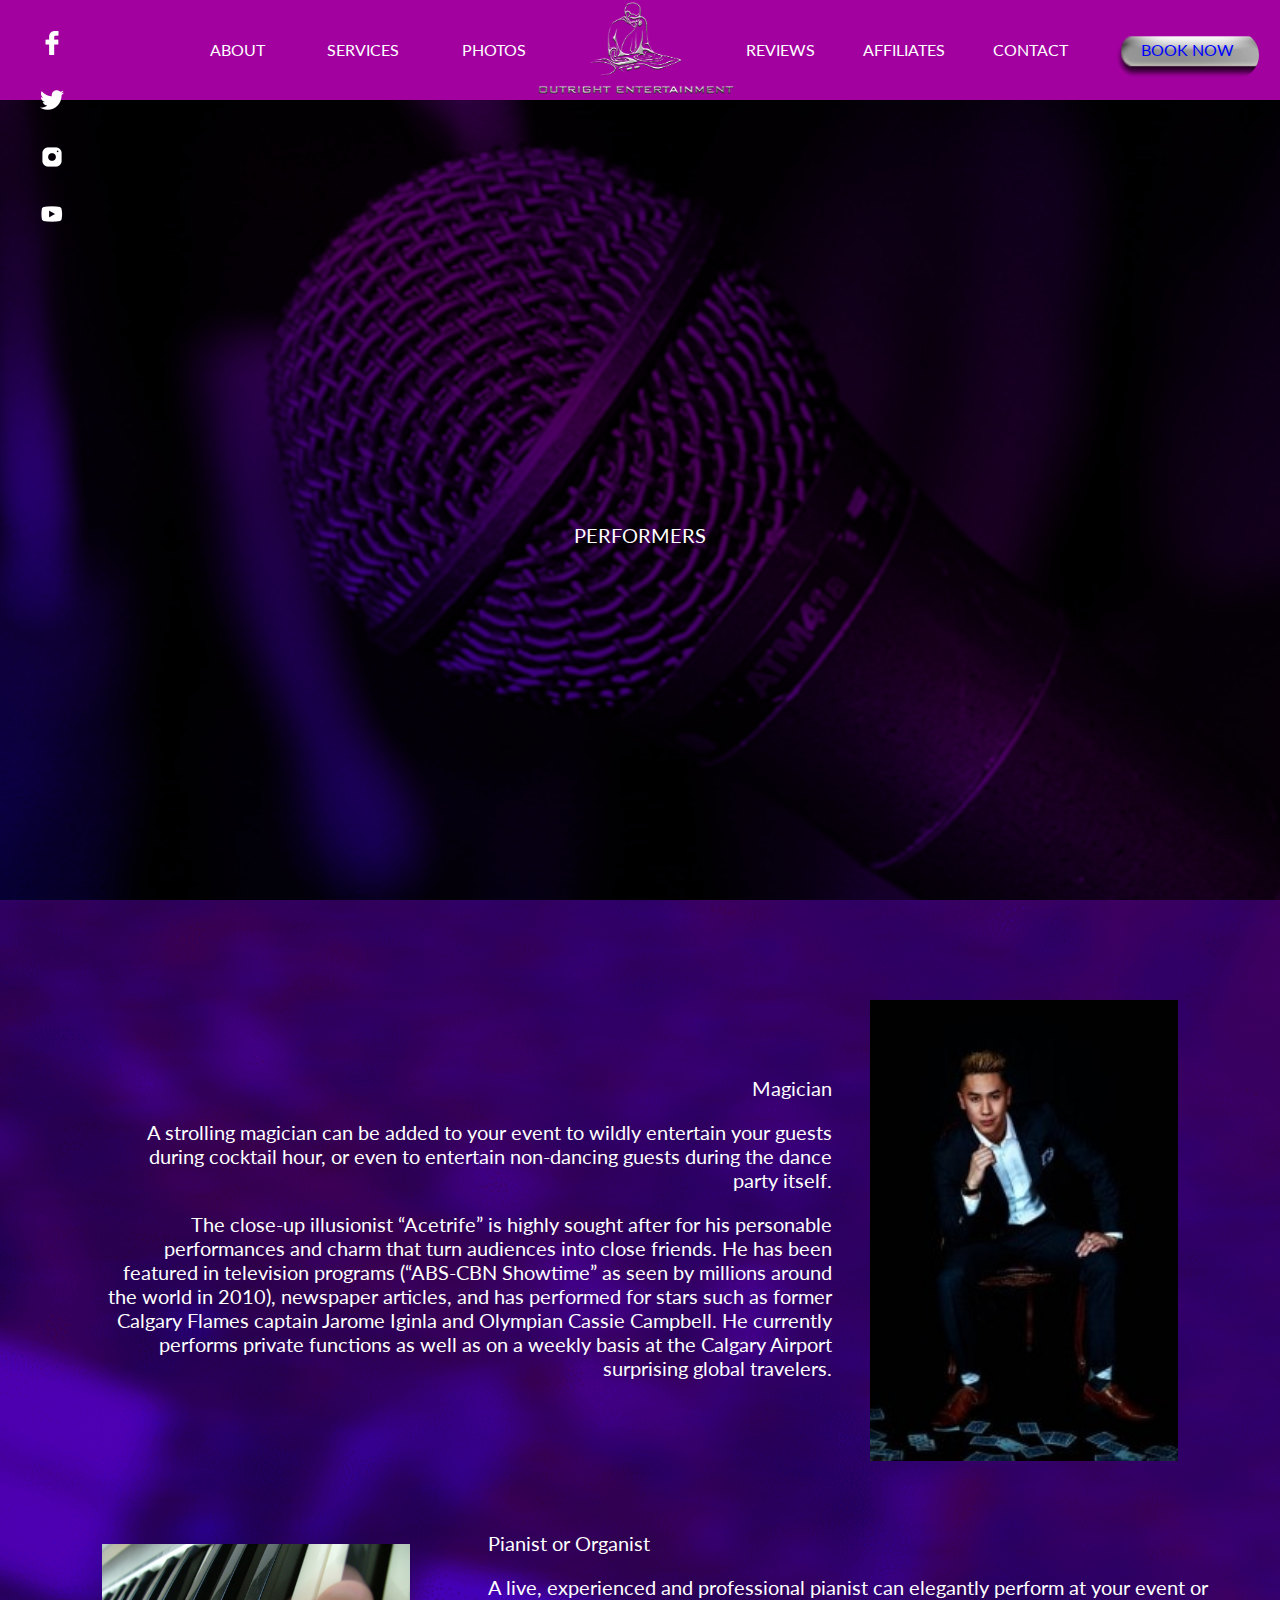
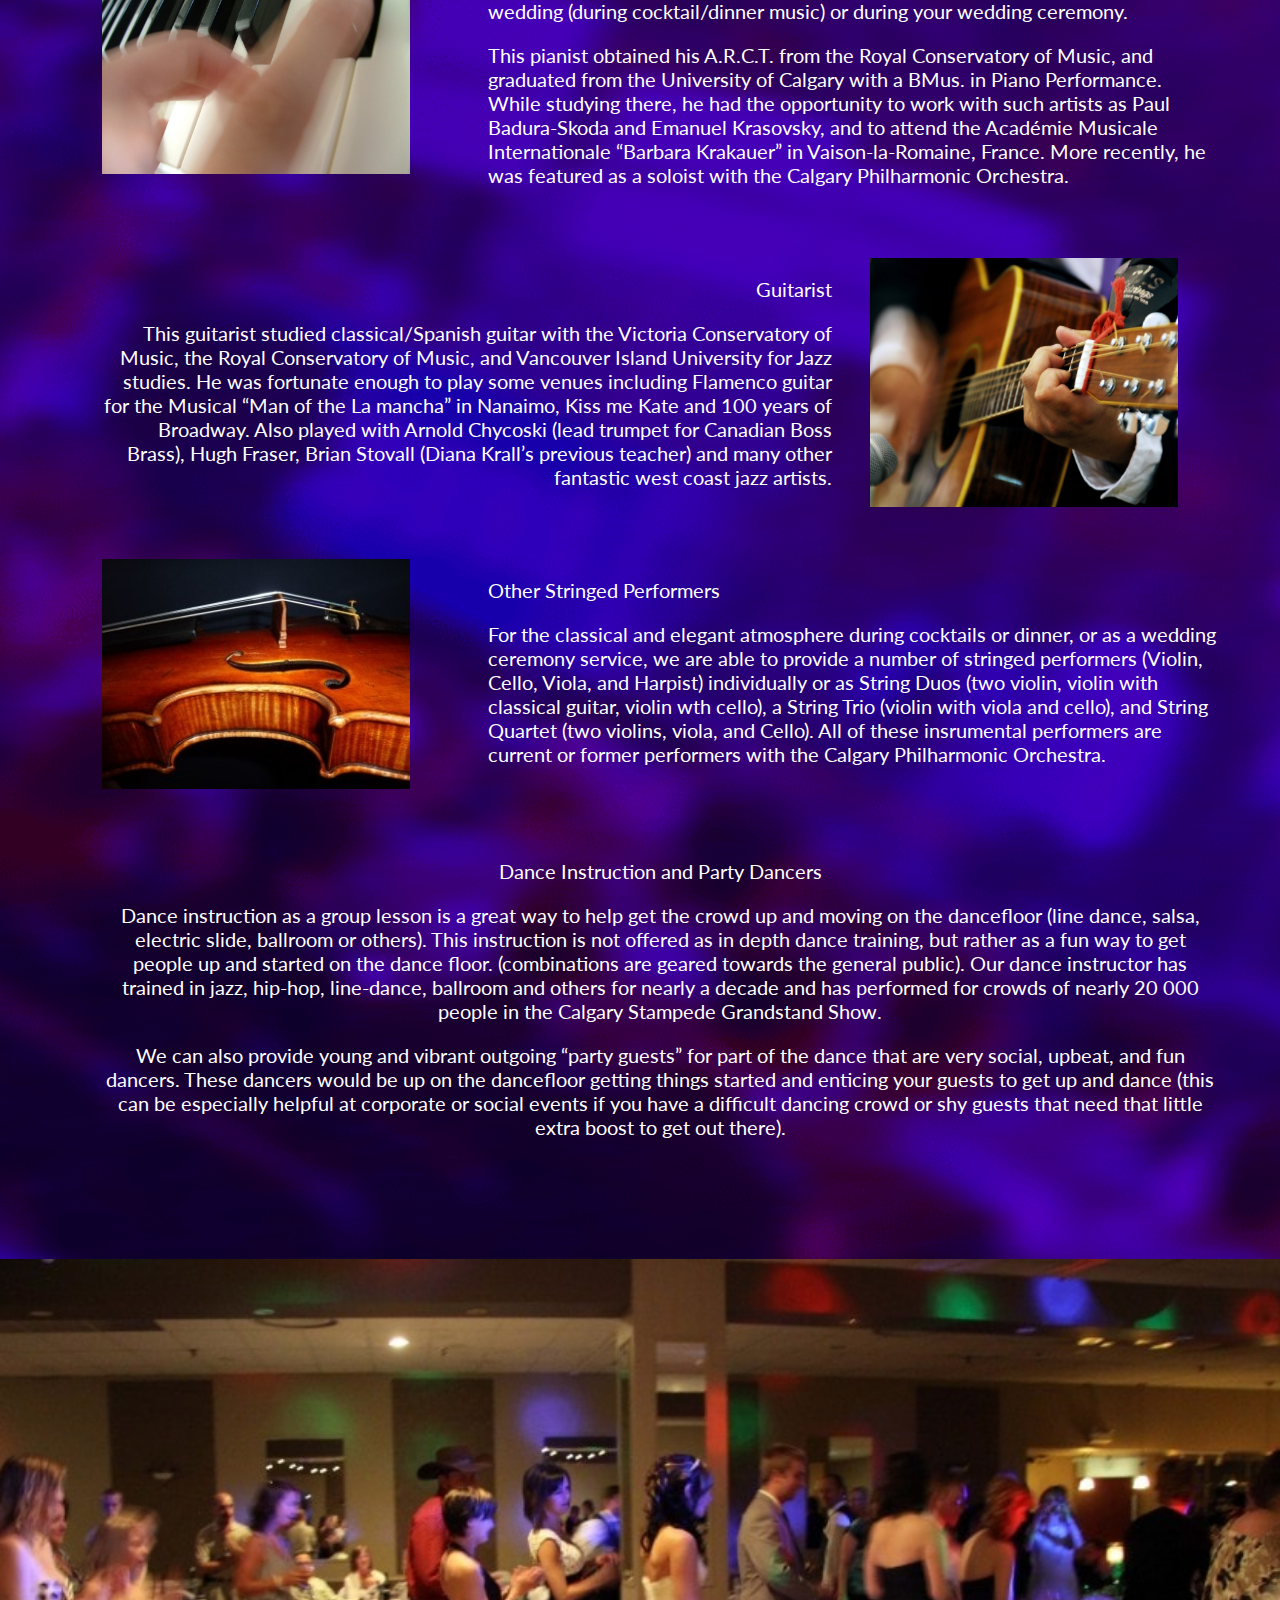
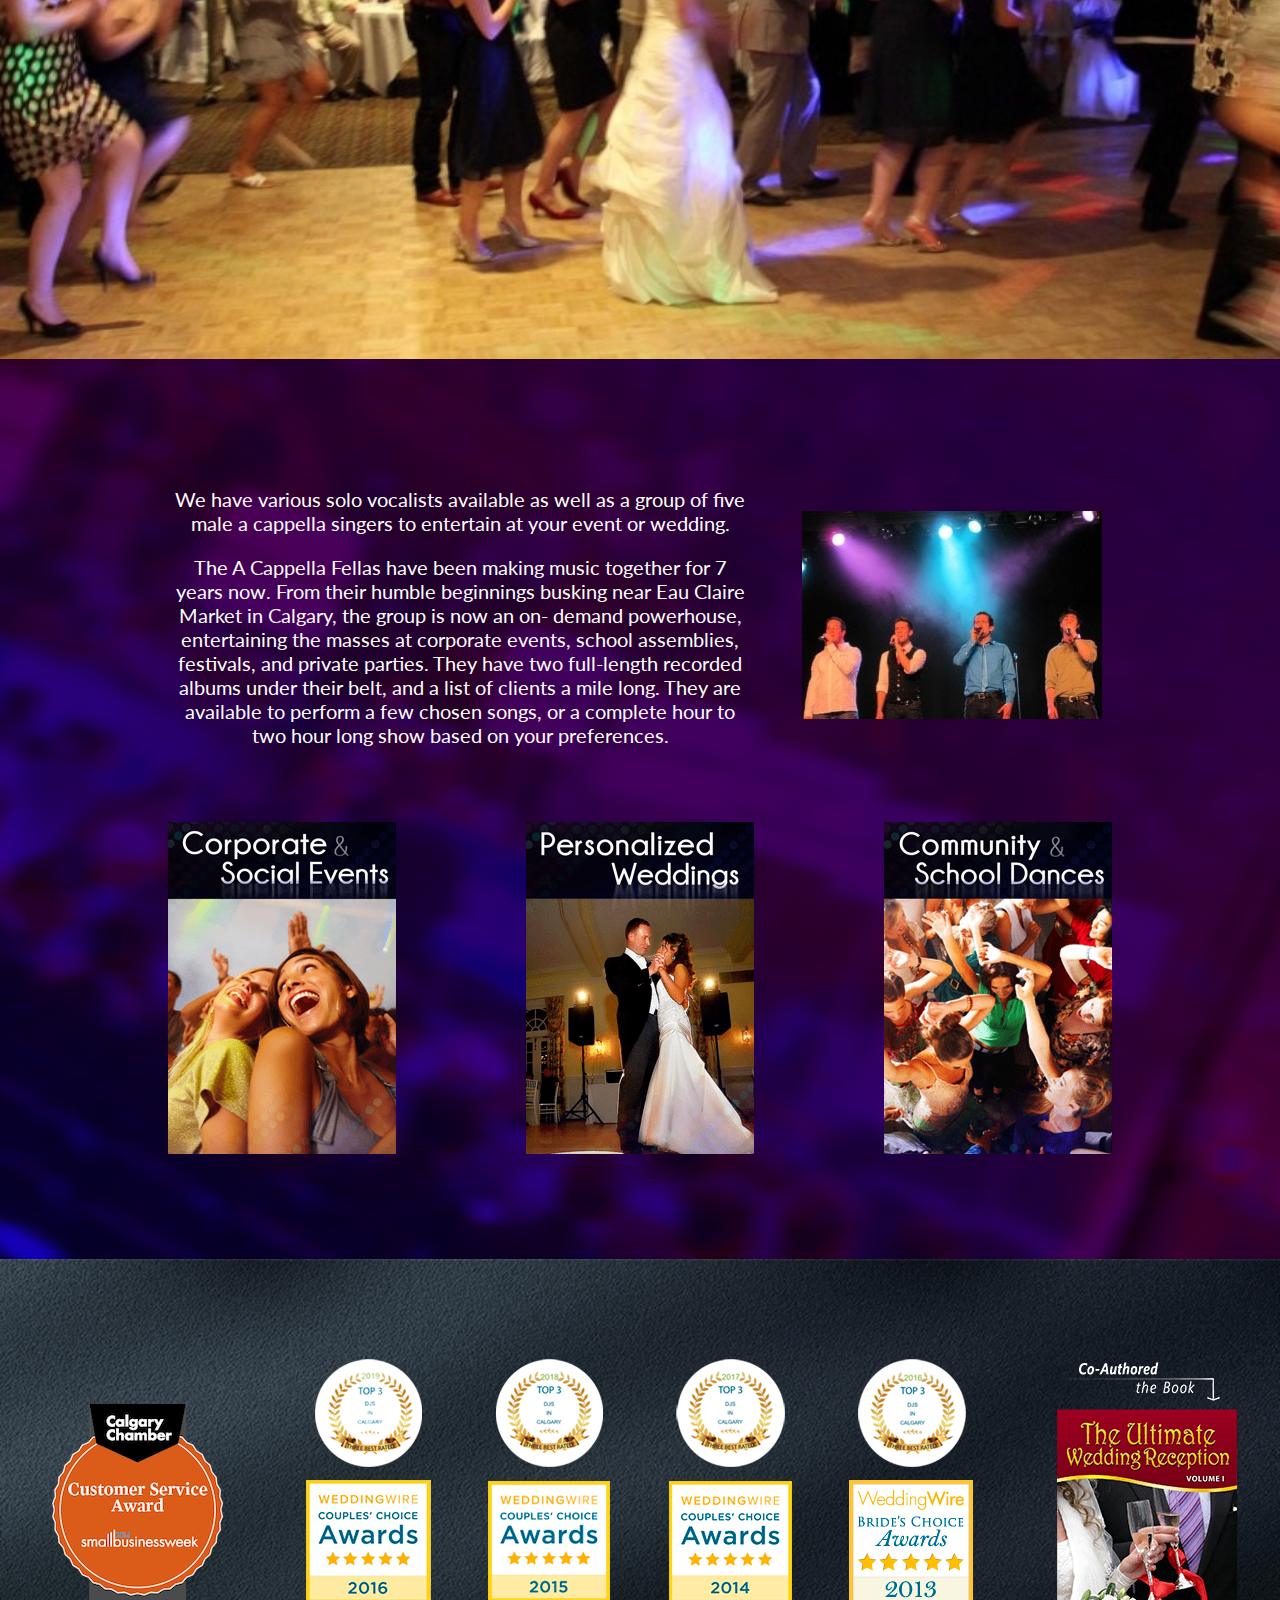
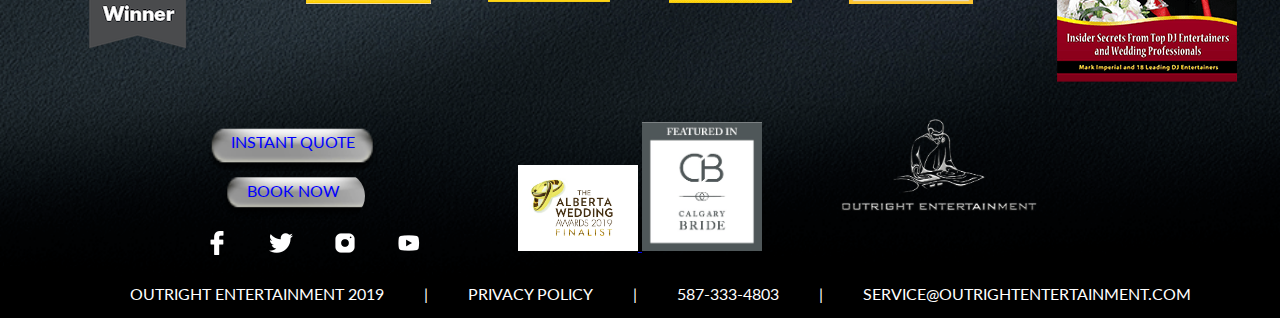
<file: servicePerformers.html>
<!DOCTYPE html>
<html lang="en">
  <head>
    <!-- SEO Ultimate (http://www.seodesignsolutions.com/wordpress-seo/) -->
    <meta charset="UTF-8" />
    <meta name="viewport" content="width=device-width, initial-scale=1.0" />
    <meta http-equiv="X-UA-Compatible" content="ie=edge" />
    <title>Live Performers Calgary - Calgary Performers | Outright</title>
    <meta property="og:title" content="Calgary Performers" />
    <meta
      property="og:url"
      content="http://www.outrightentertainment.com/live-performers-calgary/"
    />
    <link rel="stylesheet" href="css/style.min.css" />
    <link
      href="https://fonts.googleapis.com/css?family=Lato&display=swap"
      rel="stylesheet"
    />
  </head>
  <body>
    <section class="performer">
      <header>
        <div class="menu" id="menu">
          <div class="submenus">
            <div class="textos">
              <div class="submenu1">
                <ul>
                  <li>
                    <a href="about.html">ABOUT</a>
                    <ul>
                      <li><a href="about.html">OUR COMPANY</a></li>
                      <li><a href="music_Database.html">ABOUT MUSIC</a></li>
                    </ul>
                  </li>
                  <li>
                    <a class="despliegue" href="index.html#one">SERVICES</a>
                    <ul class="menuDesp">
                      <li>
                        <a href="serviceSocialEvents.html"
                          >CORPORATE & AND SOCIAL EVENTS</a
                        >
                      </li>
                      <li>
                        <a href="serviceWedding.html">PERSONALIZED WEDDINGS</a>
                      </li>
                      <li>
                        <a href="serviceEffects.html"
                          >UPLIGHTING AND SPECIAL EFFECTS</a
                        >
                      </li>
                      <li>
                        <a href="serviceSchool.html"
                          >COMUNITY AND SCHOOL DANCES</a
                        >
                      </li>
                      <li>
                        <a href="servicePhotoBooth.html"
                          >PHOTOBOOTH AND PROJECTOR/SCREEN</a
                        >
                      </li>
                      <li>
                        <a href="servicePerformers.html"
                          >PROFESSIONAL PERFORMERS</a
                        >
                      </li>
                    </ul>
                  </li>
                  <li><a href="photos.html">PHOTOS</a></li>
                </ul>
              </div>
              <div class="submenu2">
                <a href="index.html">
                  <img src="img/outright-logo.png" alt="" />
                </a>
              </div>
              <div class="submenu3">
                <ul>
                  <li><a href="review.html">REVIEWS</a></li>
                  <li><a href="affiliates.html">AFFILIATES</a></li>
                  <li>
                    <a href="contacto.html"><span>CONTACT</span> </a>
                  </li>
                  <li>
                    <a href="contacto.html"
                      ><span class="button">BOOK NOW</span></a
                    >
                  </li>
                </ul>
              </div>
            </div>
          </div>
        </div>
      </header>
      <div class="redes-sociales">
        <ul class="redes-element">
          <li>
            <a
              href="https://www.facebook.com/outrightentertainment/"
              target="_blank"
            >
              <img src="img/facebook-logo-white.png" alt=""
            /></a>
          </li>
          <li>
            <a href="https://twitter.com/outrighte" target="_blank"
              ><img src="img/twitter-logo-white.png" alt=""
            /></a>
          </li>
          <li>
            <a
              href="https://www.instagram.com/outrightentertain/"
              target="_blank"
              ><img src="img/instagram-logo-white.png" alt=""
            /></a>
          </li>
          <li>
            <a href="https://www.youtube.com/user/MrAustinGiles" target="_blank"
              ><img src="img/youtube-logo-white.png" alt=""
            /></a>
          </li>
        </ul>
      </div>

      <div class="container-about">
        <div class="item-espacioAbout"></div>
        <div class="item-about">
          <h1>
            PERFORMERS
          </h1>
        </div>
      </div>
    </section>

    <section class="performer-container">
      <div class="item-performer">
        <div class="text-performer">
          <ul>
            <li>Magician</li>
            <li>
              <p>
                A strolling magician can be added to your event to wildly
                entertain your guests during cocktail hour, or even to entertain
                non-dancing guests during the dance party itself.
              </p>
              <p>
                The close-up illusionist “Acetrife” is highly sought after for
                his personable performances and charm that turn audiences into
                close friends. He has been featured in television programs
                (“ABS-CBN Showtime” as seen by millions around the world in
                2010), newspaper articles, and has performed for stars such as
                former Calgary Flames captain Jarome Iginla and Olympian Cassie
                Campbell. He currently performs private functions as well as on
                a weekly basis at the Calgary Airport surprising global
                travelers.
              </p>
            </li>
          </ul>
        </div>
        <div class="text-performer2">
          <ul>
            <li>
              <p>
                Pianist or Organist
              </p>
            </li>
            <li>
              <p>
                A live, experienced and professional pianist can elegantly
                perform at your event or wedding (during cocktail/dinner music)
                or during your wedding ceremony.
              </p>
              <p>
                This pianist obtained his A.R.C.T. from the Royal Conservatory
                of Music, and graduated from the University of Calgary with a
                BMus. in Piano Performance. While studying there, he had the
                opportunity to work with such artists as Paul Badura-Skoda and
                Emanuel Krasovsky, and to attend the Académie Musicale
                Internationale “Barbara Krakauer” in Vaison-la-Romaine, France.
                More recently, he was featured as a soloist with the Calgary
                Philharmonic Orchestra.
              </p>
            </li>
          </ul>
        </div>
        <div class="text-performer3">
          <ul>
            <li>
              <p>
                Guitarist
              </p>
            </li>
            <li>
              <p>
                This guitarist studied classical/Spanish guitar with the
                Victoria Conservatory of Music, the Royal Conservatory of Music,
                and Vancouver Island University for Jazz studies. He was
                fortunate enough to play some venues including Flamenco guitar
                for the Musical “Man of the La mancha” in Nanaimo, Kiss me Kate
                and 100 years of Broadway. Also played with Arnold Chycoski
                (lead trumpet for Canadian Boss Brass), Hugh Fraser, Brian
                Stovall (Diana Krall’s previous teacher) and many other
                fantastic west coast jazz artists.
              </p>
            </li>
          </ul>
        </div>
        <div class="text-performer4">
          <ul>
            <li>
              Other Stringed Performers
            </li>
            <li>
              <p>
                For the classical and elegant atmosphere during cocktails or
                dinner, or as a wedding ceremony service, we are able to provide
                a number of stringed performers (Violin, Cello, Viola, and
                Harpist) individually or as String Duos (two violin, violin with
                classical guitar, violin wth cello), a String Trio (violin with
                viola and cello), and String Quartet (two violins, viola, and
                Cello). All of these insrumental performers are current or
                former performers with the Calgary Philharmonic Orchestra.
              </p>
            </li>
          </ul>
        </div>
        <div class="text-performer5">
          <ul>
            <li>
              <p>
                Dance Instruction and Party Dancers
              </p>
            </li>
            <li>
              <p>
                Dance instruction as a group lesson is a great way to help get
                the crowd up and moving on the dancefloor (line dance, salsa,
                electric slide, ballroom or others). This instruction is not
                offered as in depth dance training, but rather as a fun way to
                get people up and started on the dance floor. (combinations are
                geared towards the general public). Our dance instructor has
                trained in jazz, hip-hop, line-dance, ballroom and others for
                nearly a decade and has performed for crowds of nearly 20 000
                people in the Calgary Stampede Grandstand Show.
              </p>
              <p>
                We can also provide young and vibrant outgoing “party guests”
                for part of the dance that are very social, upbeat, and fun
                dancers. These dancers would be up on the dancefloor getting
                things started and enticing your guests to get up and dance
                (this can be especially helpful at corporate or social events if
                you have a difficult dancing crowd or shy guests that need that
                little extra boost to get out there).
              </p>
            </li>
          </ul>
        </div>
        <div class="img-performer">
          <img src="img/performer1.jpg" alt="" />
        </div>
        <div class="img-performer2">
          <img src="img/performer2.jpg" alt="" />
        </div>
        <div class="img-performer3">
          <img src="img/performer3.jpg" alt="" />
        </div>
        <div class="img-performer4">
          <img src="img/performer4.jpg" alt="" />
        </div>
      </div>
    </section>

    <section class="img-performer5"></section>

    <section class="otherPerformer">
      <div class="container-otherPerformer">
        <div class="item-otherPerformer">
          <div class="info-otherPerformer">
            <ul>
              <li>
                <p>
                  We have various solo vocalists available as well as a group of
                  five male a cappella singers to entertain at your event or
                  wedding.
                </p>
              </li>
              <li>
                <p>
                  The A Cappella Fellas have been making music together for 7
                  years now. From their humble beginnings busking near Eau
                  Claire Market in Calgary, the group is now an on- demand
                  powerhouse, entertaining the masses at corporate events,
                  school assemblies, festivals, and private parties. They have
                  two full-length recorded albums under their belt, and a list
                  of clients a mile long. They are available to perform a few
                  chosen songs, or a complete hour to two hour long show based
                  on your preferences.
                </p>
              </li>
            </ul>
          </div>

          <div class="otherImagePerformer">
            <img src="img/otherPerformer.jpg" alt="" />
          </div>
        </div>
        <div class="item-otherPerformerImage">
          <a href="serviceSocialEvents.html"
            ><img src="img/corperate.png" alt=""
          /></a>
        </div>
        <div class="item-otherPerformerImage2">
          <a href="serviceWedding.html"><img src="img//wedding.png" alt=""/></a>
        </div>
        <div class="item-otherPerformerImage3">
          <a href="serviceSchool.html"><img src="img/school.png" alt=""/></a>
        </div>
      </div>
    </section>

    <footer id="footer">
      <div class="container-footer">
        <div class="item-footer1">
          <a href="https://www.youtube.com/watch?v=hXJ5nxmMt0Q" target="_blank">
            <img src="img/calgary-award1.png" alt="" />
          </a>
        </div>
        <div class="item-footer2">
          <a href="https://threebestrated.ca/djs-in-calgary-ab" target="_blank">
            <img src="img/footer-price-1.png" alt="" />
          </a>
        </div>
        <div class="item-footer3">
          <a href="https://threebestrated.ca/djs-in-calgary-ab" target="_blank">
            <img src="img/footer-price-2.png" alt="" />
          </a>
        </div>
        <div class="item-footer4">
          <a href="https://threebestrated.ca/djs-in-calgary-ab" target="_blank">
            <img src="img/footer-price-3.png" alt="" />
          </a>
        </div>
        <div class="item-footer5">
          <a href="https://threebestrated.ca/djs-in-calgary-ab" target="_blank">
            <img src="img/footer-price-4.png" alt="" />
          </a>
        </div>
        <div class="item-footer6">
          <a
            href="https://www.amazon.com/The-Ultimate-Wedding-Reception-Professionals/dp/0985887516/ref=sr_1_14?ie=UTF8&qid=1349087443&sr=8-14&keywords=the+ultimate+wedding+reception"
            target="_blank"
          >
            <img src="img/book1.png" alt="" />
          </a>
        </div>
        <div class="item-footer7">
          <a
            href="https://www.weddingwire.ca/wedding-dj/outright-entertainment-inc--e2531/reviews"
            target="_blank"
          >
            <img src="img/footer-award-1.png" alt="" />
          </a>
        </div>
        <div class="item-footer8">
          <a
            href="https://www.weddingwire.ca/wedding-dj/outright-entertainment-inc--e2531/reviews"
            target="_blank"
          >
            <img src="img/footer-award-2.png" alt="" />
          </a>
        </div>
        <div class="item-footer9">
          <a
            href="https://www.weddingwire.ca/wedding-dj/outright-entertainment-inc--e2531/reviews"
            target="_blank"
          >
            <img src="img/footer-award-3.png" alt="" />
          </a>
        </div>
        <div class="item-footer10">
          <a
            href="https://www.weddingwire.ca/wedding-dj/outright-entertainment-inc--e2531/reviews"
            target="_blank"
          >
            <img src="img/footer-award-4.png" alt="" />
          </a>
        </div>
      </div>
      <section class="container-footer2">
        <div class="item-contacto">
          <div class="botones">
            <a href="contacto.html"
              ><span class="button">INSTANT QUOTE</span></a
            >
            <a href="contacto.html"><span class="button">BOOK NOW</span></a>
          </div>

          <ul class="iconos-contacto">
            <li>
              <a href="https://www.facebook.com/outrightentertainment/" target="_blank">
                <img src="img/facebook-logo-white.png" alt="" />
              </a>
            </li>
            <li>
              <a href="https://twitter.com/outrighte" target="_blank">
                <img src="img/twitter-logo-white.png" alt="" />
              </a>
            </li>
            <li>
              <a href="" target="_blank">
                <img src="img/instagram-logo-white.png" alt="" />
              </a>
            </li>
            <li>
              <a href="https://www.youtube.com/user/MrAustinGiles" target="_blank">
                <img src="img/youtube-logo-white.png" alt="" />
              </a>
            </li>
          </ul>
        </div>
        <div class="item-contacto2">
          <a
            href="https://creativeoceanicblog.wordpress.com/2019/02/12/top-contenders-are-to-be-recognized-at-the-inaugural-alberta-wedding-awards-2019/"
            target="_blank"
          >
            <img src="img/footerimage1.jpg" alt="" />
          </a>
          <a
            href="https://www.confettimagazine.ca/inspiration/intimate-rustic-wedding/"
            target="_blank"
          >
            <img src="img/footerimage2.jpg" alt="" />
          </a>
        </div>
        <div class="item-contacto3">
          <img src="img/outright-logo.png" alt="" />
        </div>
        <div class="item-infoFooter">
          <ul>
            <li>OUTRIGHT ENTERTAINMENT 2019</li>
            <li>|</li>
            <li>PRIVACY POLICY</li>
            <li>|</li>
            <li>587-333-4803</li>
            <li>|</li>
            <li>
              <a href="mailto:service@outrightentertainment.com">
                SERVICE@OUTRIGHTENTERTAINMENT.COM
              </a>
            </li>
          </ul>
        </div>
      </section>
    </footer>
    <!--Scripts-->
    <script
      src="https://code.jquery.com/jquery-3.4.1.min.js"
      integrity="sha256-CSXorXvZcTkaix6Yvo6HppcZGetbYMGWSFlBw8HfCJo="
      crossorigin="anonymous"
    ></script>
    <script src="js/lazy.min.js"></script>
    <script src="js/main.min.js"></script>
    <!--Scripts-->
  </body>
</html>
</file>
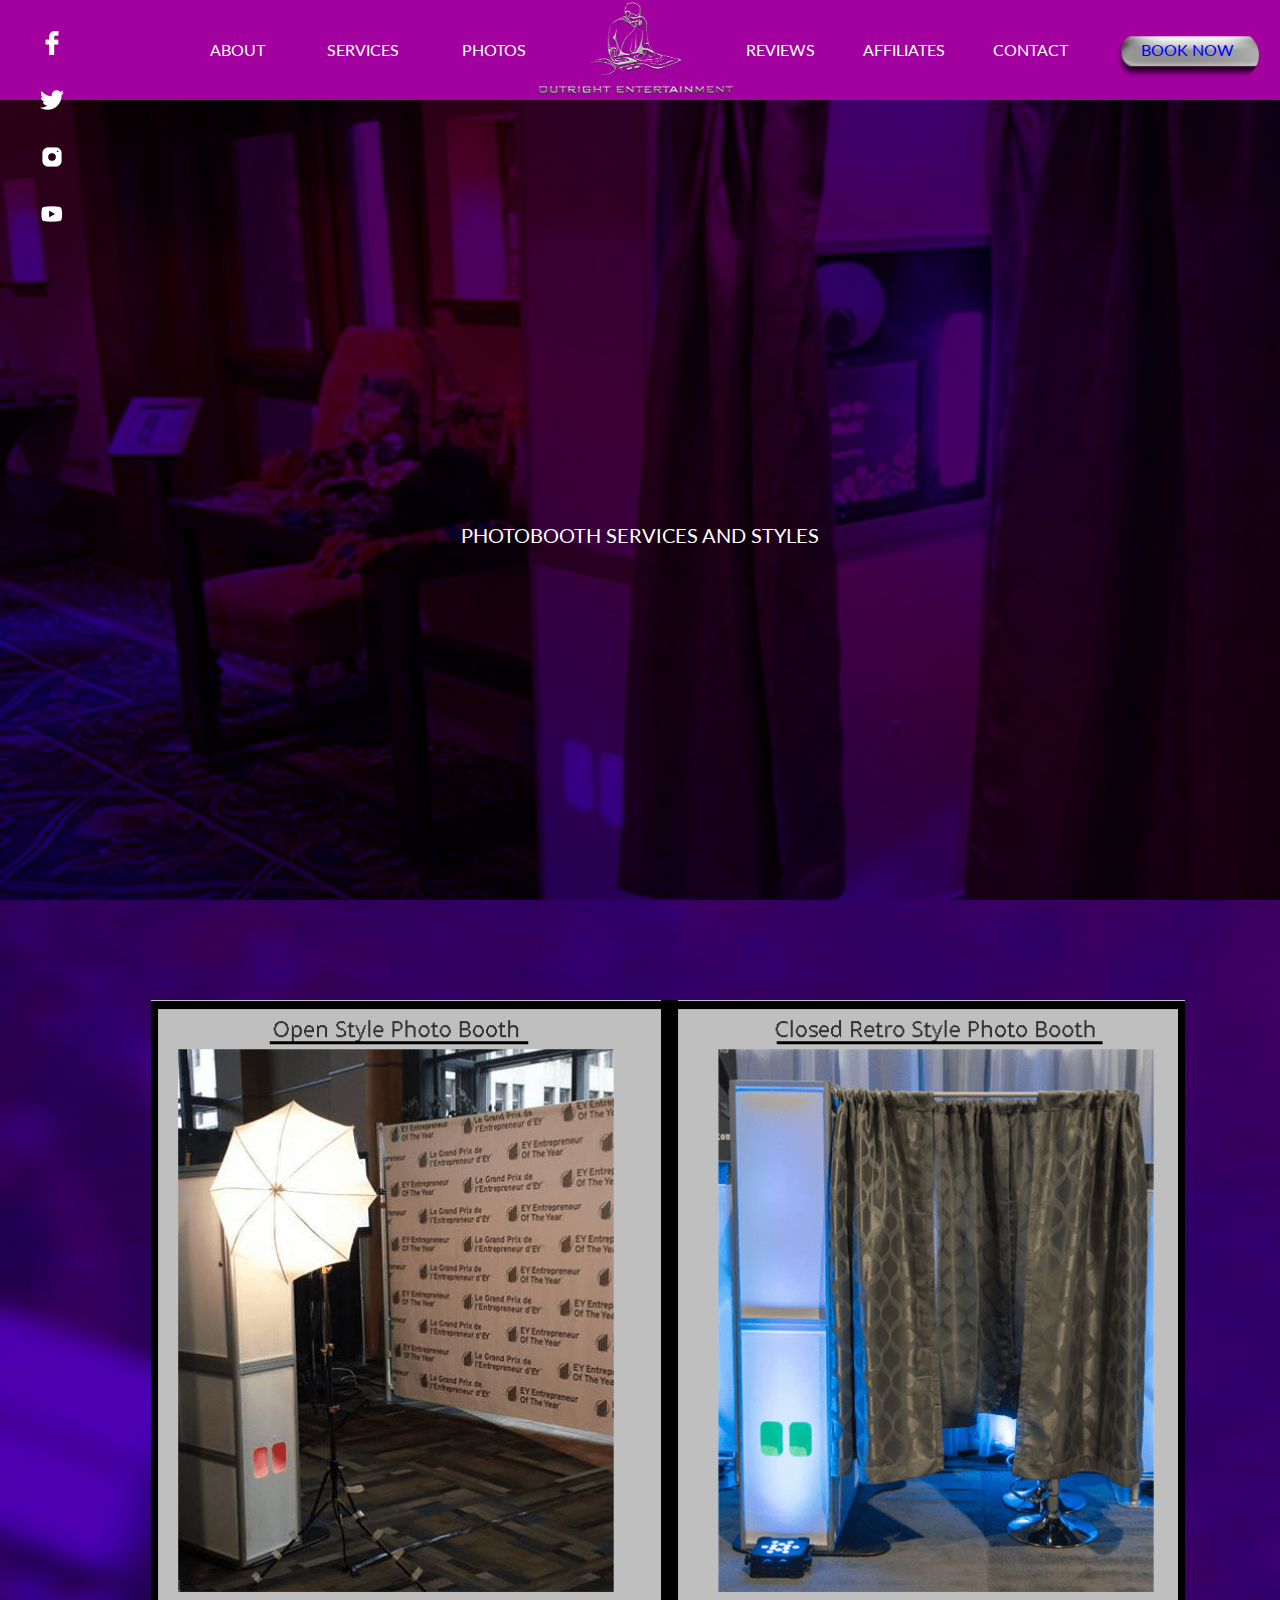
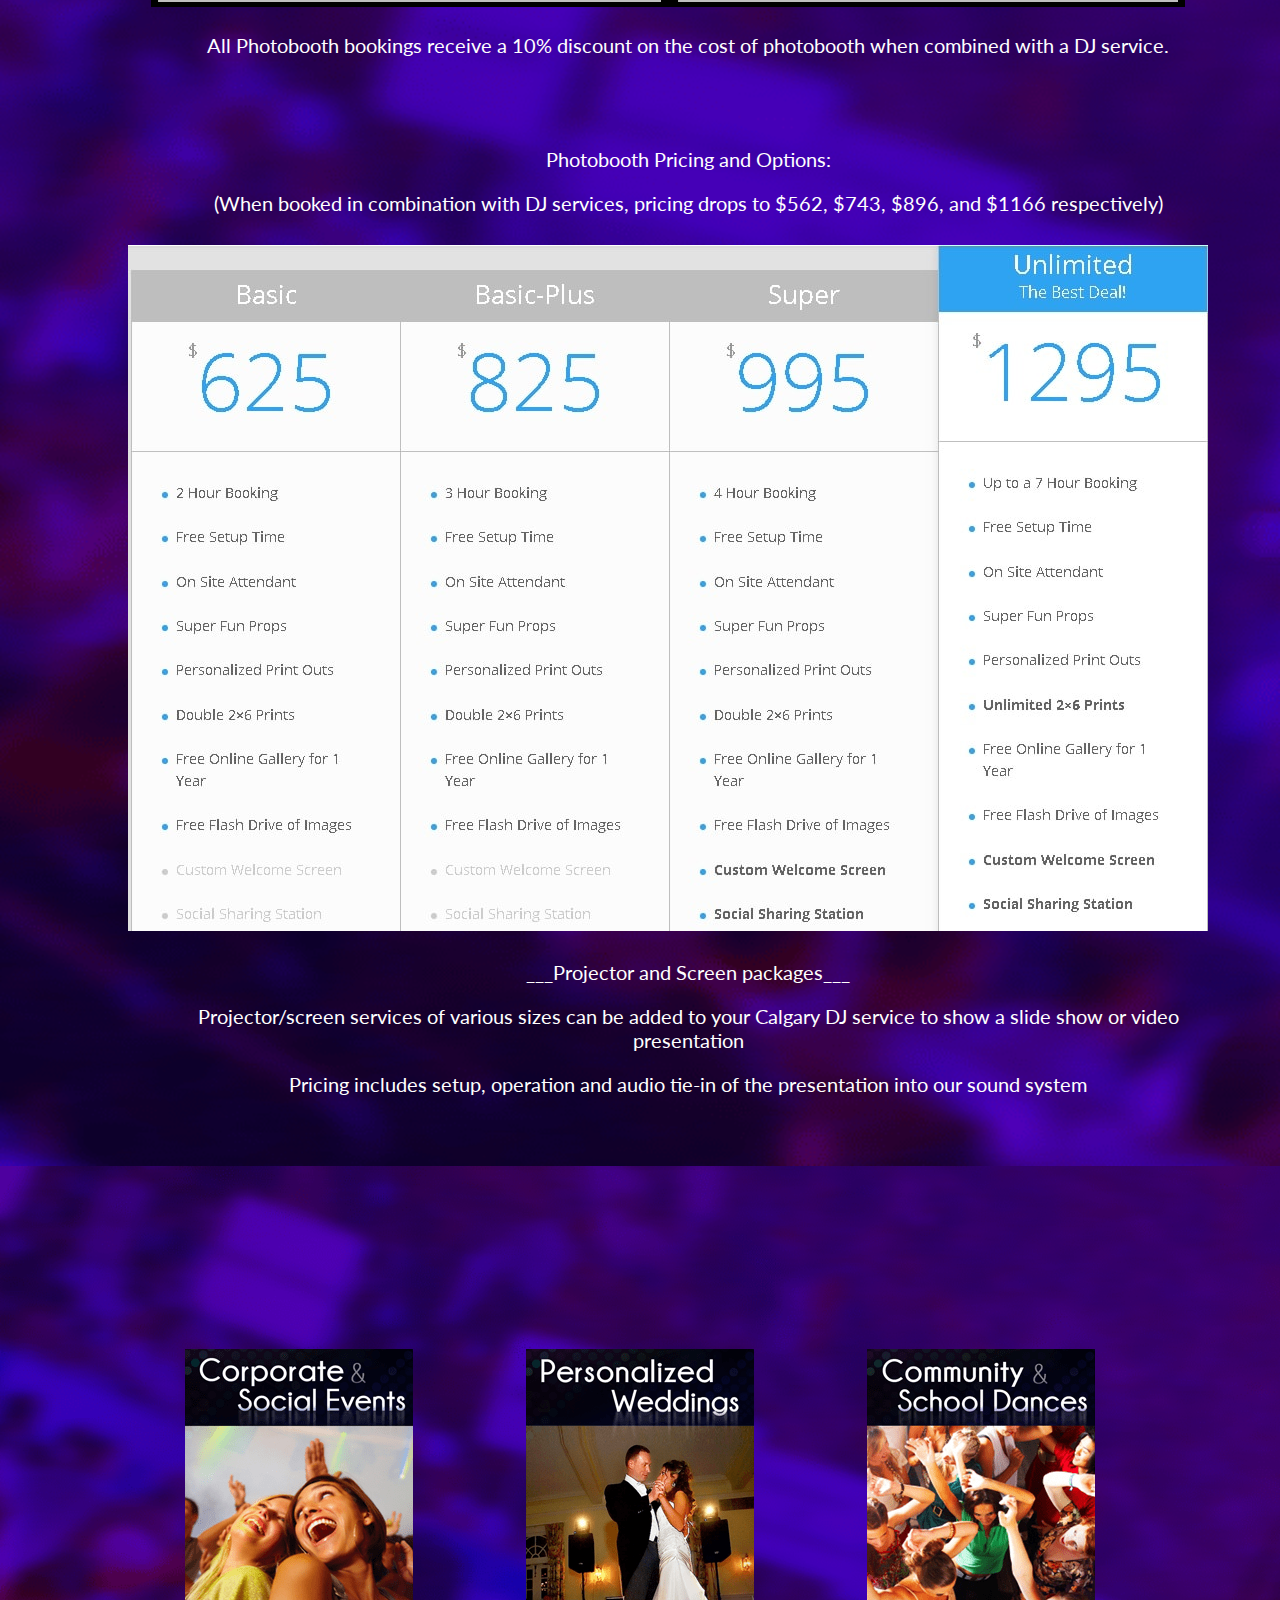
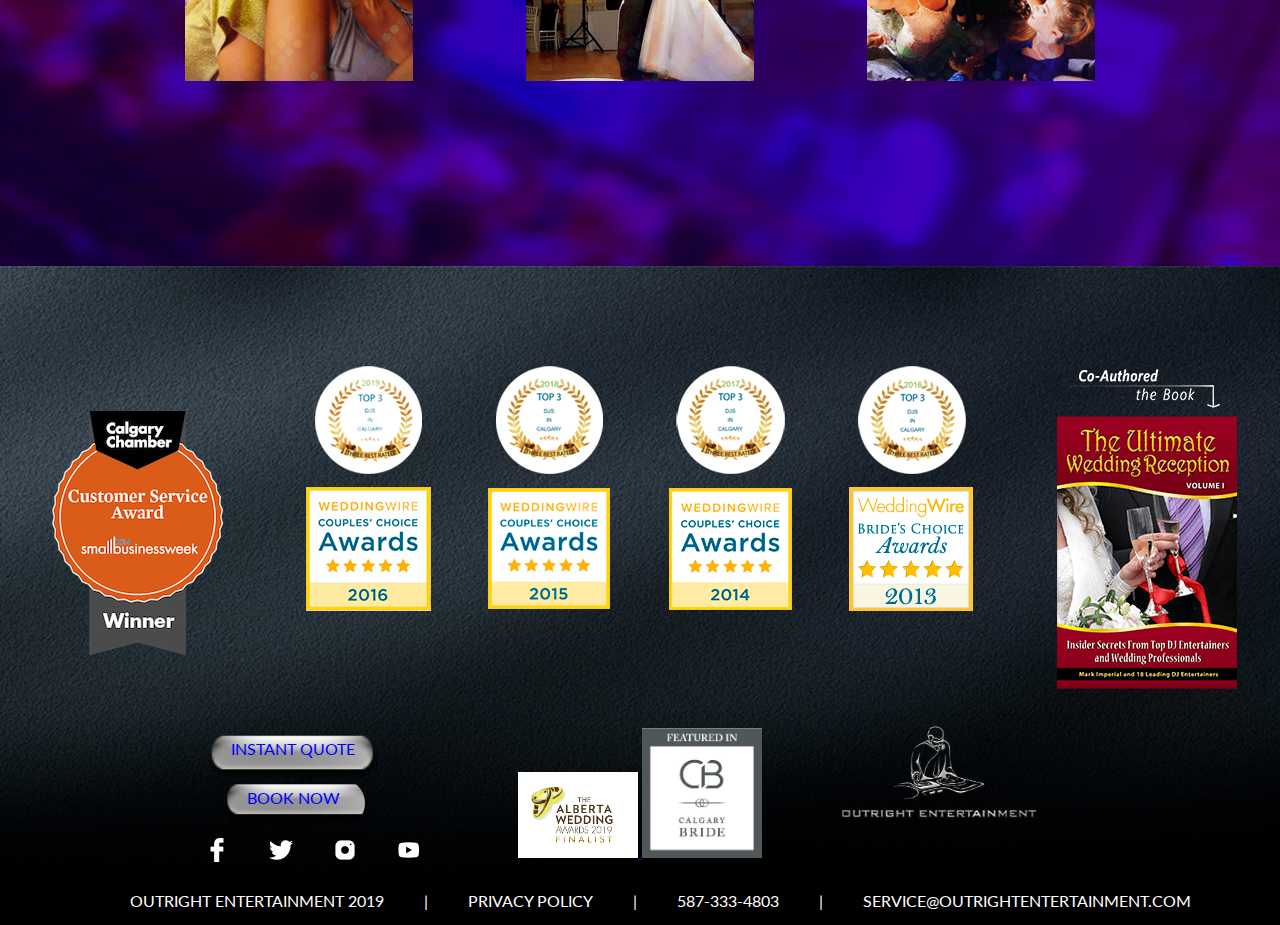
<file: servicePhotoBooth.html>
<!DOCTYPE html>
<html lang="en">
  <head>
    <!-- SEO Ultimate (http://www.seodesignsolutions.com/wordpress-seo/) -->
    <meta charset="UTF-8" />
    <meta name="viewport" content="width=device-width, initial-scale=1.0" />
    <meta http-equiv="X-UA-Compatible" content="ie=edge" />
    <title>Photobooths Calgary - Events Calgary | Outright</title>
    <meta property="og:title" content="Photobooths Calgary" />
    <meta
      property="og:url"
      content="http://www.outrightentertainment.com/photobooth-calgary/"
    />
    <link rel="stylesheet" href="css/style.min.css" />
    <link
      href="https://fonts.googleapis.com/css?family=Lato&display=swap"
      rel="stylesheet"
    />
  </head>
  <body>
    <section class="photobooth">
      <header>
        <div class="menu" id="menu">
          <div class="submenus">
            <div class="textos">
              <div class="submenu1">
                <ul>
                  <li>
                    <a href="about.html">ABOUT</a>
                    <ul>
                      <li><a href="about.html">OUR COMPANY</a></li>
                      <li><a href="music_Database.html">ABOUT MUSIC</a></li>
                    </ul>
                  </li>
                  <li>
                    <a class="despliegue" href="index.html#one">SERVICES</a>
                    <ul class="menuDesp">
                      <li>
                        <a href="serviceSocialEvents.html"
                          >CORPORATE & AND SOCIAL EVENTS</a
                        >
                      </li>
                      <li>
                        <a href="serviceWedding.html">PERSONALIZED WEDDINGS</a>
                      </li>
                      <li>
                        <a href="serviceEffects.html"
                          >UPLIGHTING AND SPECIAL EFFECTS</a
                        >
                      </li>
                      <li>
                        <a href="serviceSchool.html"
                          >COMUNITY AND SCHOOL DANCES</a
                        >
                      </li>
                      <li>
                        <a href="servicePhotoBooth.html"
                          >PHOTOBOOTH AND PROJECTOR/SCREEN</a
                        >
                      </li>
                      <li>
                        <a href="servicePerformers.html"
                          >PROFESSIONAL PERFORMERS</a
                        >
                      </li>
                    </ul>
                  </li>
                  <li><a href="photos.html">PHOTOS</a></li>
                </ul>
              </div>
              <div class="submenu2">
                <a href="index.html">
                  <img src="img/outright-logo.png" alt="" />
                </a>
              </div>
              <div class="submenu3">
                <ul>
                  <li><a href="review.html">REVIEWS</a></li>
                  <li><a href="affiliates.html">AFFILIATES</a></li>
                  <li>
                    <a href="contacto.html"><span>CONTACT</span> </a>
                  </li>
                  <li>
                    <a href="contacto.html"
                      ><span class="button">BOOK NOW</span></a
                    >
                  </li>
                </ul>
              </div>
            </div>
          </div>
        </div>
      </header>
      <div class="redes-sociales">
        <ul class="redes-element">
          <li>
            <a
              href="https://www.facebook.com/outrightentertainment/"
              target="_blank"
            >
              <img src="img/facebook-logo-white.png" alt=""
            /></a>
          </li>
          <li>
            <a href="https://twitter.com/outrighte" target="_blank"
              ><img src="img/twitter-logo-white.png" alt=""
            /></a>
          </li>
          <li>
            <a
              href="https://www.instagram.com/outrightentertain/"
              target="_blank"
              ><img src="img/instagram-logo-white.png" alt=""
            /></a>
          </li>
          <li>
            <a href="https://www.youtube.com/user/MrAustinGiles" target="_blank"
              ><img src="img/youtube-logo-white.png" alt=""
            /></a>
          </li>
        </ul>
      </div>

      <div class="container-about">
        <div class="item-espacioAbout"></div>
        <div class="item-about">
          <h1>
            PHOTOBOOTH SERVICES AND STYLES
          </h1>
        </div>
      </div>
    </section>

    <section class="photobooth-container">
      <div class="itemPhotobooth">
        <div class="imgPhoto">
          <img src="img/Photobooth.png" alt="" />
        </div>
        <div class="infoPhoto">
          <ul>
            <li>
              All Photobooth bookings receive a 10% discount on the cost of
              photobooth when combined with a DJ service.
            </li>
          </ul>
        </div>
        <div class="infoPrices">
          <ul>
            <li>
              <p>
                Photobooth Pricing and Options:
              </p>
              <p>
                (When booked in combination with DJ services, pricing drops to
                $562, $743, $896, and $1166 respectively)
              </p>
            </li>
          </ul>
        </div>
        <div class="imgPrices">
          <img src="img/PhotoboothPrices.jpg" alt="" />
        </div>
        <div class="infoProjector">
          <ul>
            <li>___Projector and Screen packages___</li>
            <li>
              <p>
                Projector/screen services of various sizes can be added to your
                Calgary DJ service to show a slide show or video presentation
              </p>
            </li>
            <li>
              <p>
                Pricing includes setup, operation and audio tie-in of the
                presentation into our sound system
              </p>
            </li>
          </ul>
        </div>
      </div>
    </section>

    <section class="otherEvents">
      <div class="container-otherEvents">
        <div class="item-event1">
          <a href="serviceSocialEvents.html"
            ><img src="img/corperate.png" alt=""
          /></a>
        </div>
        <div class="item-event2">
          <a href="serviceWedding.html"><img src="img//wedding.png" alt=""/></a>
        </div>
        <div class="item-event3">
          <a href="serviceSchool.html"><img src="img/school.png" alt=""/></a>
        </div>
      </div>
    </section>

    <footer id="footer">
      <div class="container-footer">
        <div class="item-footer1">
          <a href="https://www.youtube.com/watch?v=hXJ5nxmMt0Q" target="_blank">
            <img src="img/calgary-award1.png" alt="" />
          </a>
        </div>
        <div class="item-footer2">
          <a href="https://threebestrated.ca/djs-in-calgary-ab" target="_blank">
            <img src="img/footer-price-1.png" alt="" />
          </a>
        </div>
        <div class="item-footer3">
          <a href="https://threebestrated.ca/djs-in-calgary-ab" target="_blank">
            <img src="img/footer-price-2.png" alt="" />
          </a>
        </div>
        <div class="item-footer4">
          <a href="https://threebestrated.ca/djs-in-calgary-ab" target="_blank">
            <img src="img/footer-price-3.png" alt="" />
          </a>
        </div>
        <div class="item-footer5">
          <a href="https://threebestrated.ca/djs-in-calgary-ab" target="_blank">
            <img src="img/footer-price-4.png" alt="" />
          </a>
        </div>
        <div class="item-footer6">
          <a
            href="https://www.amazon.com/The-Ultimate-Wedding-Reception-Professionals/dp/0985887516/ref=sr_1_14?ie=UTF8&qid=1349087443&sr=8-14&keywords=the+ultimate+wedding+reception"
            target="_blank"
          >
            <img src="img/book1.png" alt="" />
          </a>
        </div>
        <div class="item-footer7">
          <a
            href="https://www.weddingwire.ca/wedding-dj/outright-entertainment-inc--e2531/reviews"
            target="_blank"
          >
            <img src="img/footer-award-1.png" alt="" />
          </a>
        </div>
        <div class="item-footer8">
          <a
            href="https://www.weddingwire.ca/wedding-dj/outright-entertainment-inc--e2531/reviews"
            target="_blank"
          >
            <img src="img/footer-award-2.png" alt="" />
          </a>
        </div>
        <div class="item-footer9">
          <a
            href="https://www.weddingwire.ca/wedding-dj/outright-entertainment-inc--e2531/reviews"
            target="_blank"
          >
            <img src="img/footer-award-3.png" alt="" />
          </a>
        </div>
        <div class="item-footer10">
          <a
            href="https://www.weddingwire.ca/wedding-dj/outright-entertainment-inc--e2531/reviews"
            target="_blank"
          >
            <img src="img/footer-award-4.png" alt="" />
          </a>
        </div>
      </div>
      <section class="container-footer2">
        <div class="item-contacto">
          <div class="botones">
            <a href="contacto.html"
              ><span class="button">INSTANT QUOTE</span></a
            >
            <a href="contacto.html"><span class="button">BOOK NOW</span></a>
          </div>

          <ul class="iconos-contacto">
            <li>
              <a href="https://www.facebook.com/outrightentertainment/" target="_blank">
                <img src="img/facebook-logo-white.png" alt="" />
              </a>
            </li>
            <li>
              <a href="https://twitter.com/outrighte" target="_blank">
                <img src="img/twitter-logo-white.png" alt="" />
              </a>
            </li>
            <li>
              <a href="" target="_blank">
                <img src="img/instagram-logo-white.png" alt="" />
              </a>
            </li>
            <li>
              <a href="https://www.youtube.com/user/MrAustinGiles" target="_blank">
                <img src="img/youtube-logo-white.png" alt="" />
              </a>
            </li>
          </ul>
        </div>
        <div class="item-contacto2">
          <a
            href="https://creativeoceanicblog.wordpress.com/2019/02/12/top-contenders-are-to-be-recognized-at-the-inaugural-alberta-wedding-awards-2019/"
            target="_blank"
          >
            <img src="img/footerimage1.jpg" alt="" />
          </a>
          <a
            href="https://www.confettimagazine.ca/inspiration/intimate-rustic-wedding/"
            target="_blank"
          >
            <img src="img/footerimage2.jpg" alt="" />
          </a>
        </div>
        <div class="item-contacto3">
          <img src="img/outright-logo.png" alt="" />
        </div>
        <div class="item-infoFooter">
          <ul>
            <li>OUTRIGHT ENTERTAINMENT 2019</li>
            <li>|</li>
            <li>PRIVACY POLICY</li>
            <li>|</li>
            <li>587-333-4803</li>
            <li>|</li>
            <li>
              <a href="mailto:service@outrightentertainment.com">
                SERVICE@OUTRIGHTENTERTAINMENT.COM
              </a>
            </li>
          </ul>
        </div>
      </section>
    </footer>
    <!--Scripts-->
    <script
      src="https://code.jquery.com/jquery-3.4.1.min.js"
      integrity="sha256-CSXorXvZcTkaix6Yvo6HppcZGetbYMGWSFlBw8HfCJo="
      crossorigin="anonymous"
    ></script>
    <script src="js/lazy.min.js"></script>
    <script src="js/main.min.js"></script>
    <!--Scripts-->
  </body>
</html>
</file>
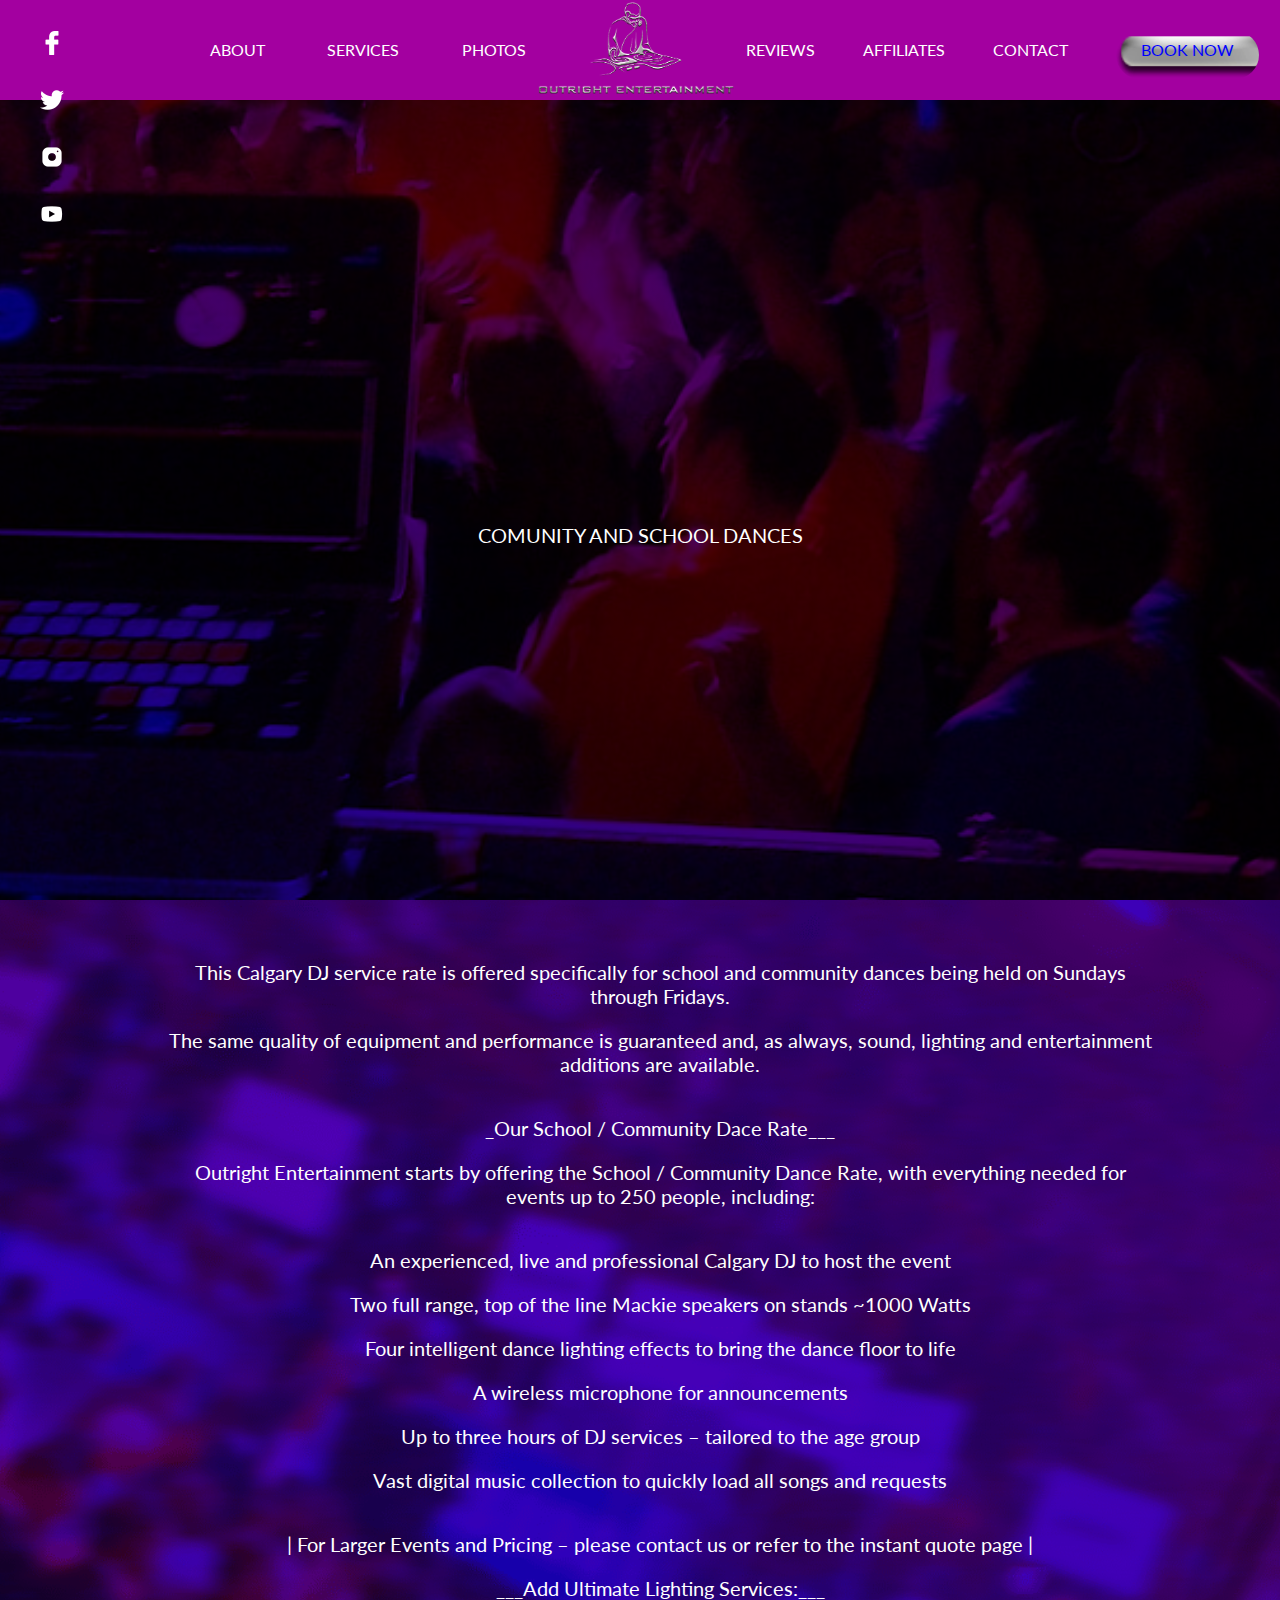
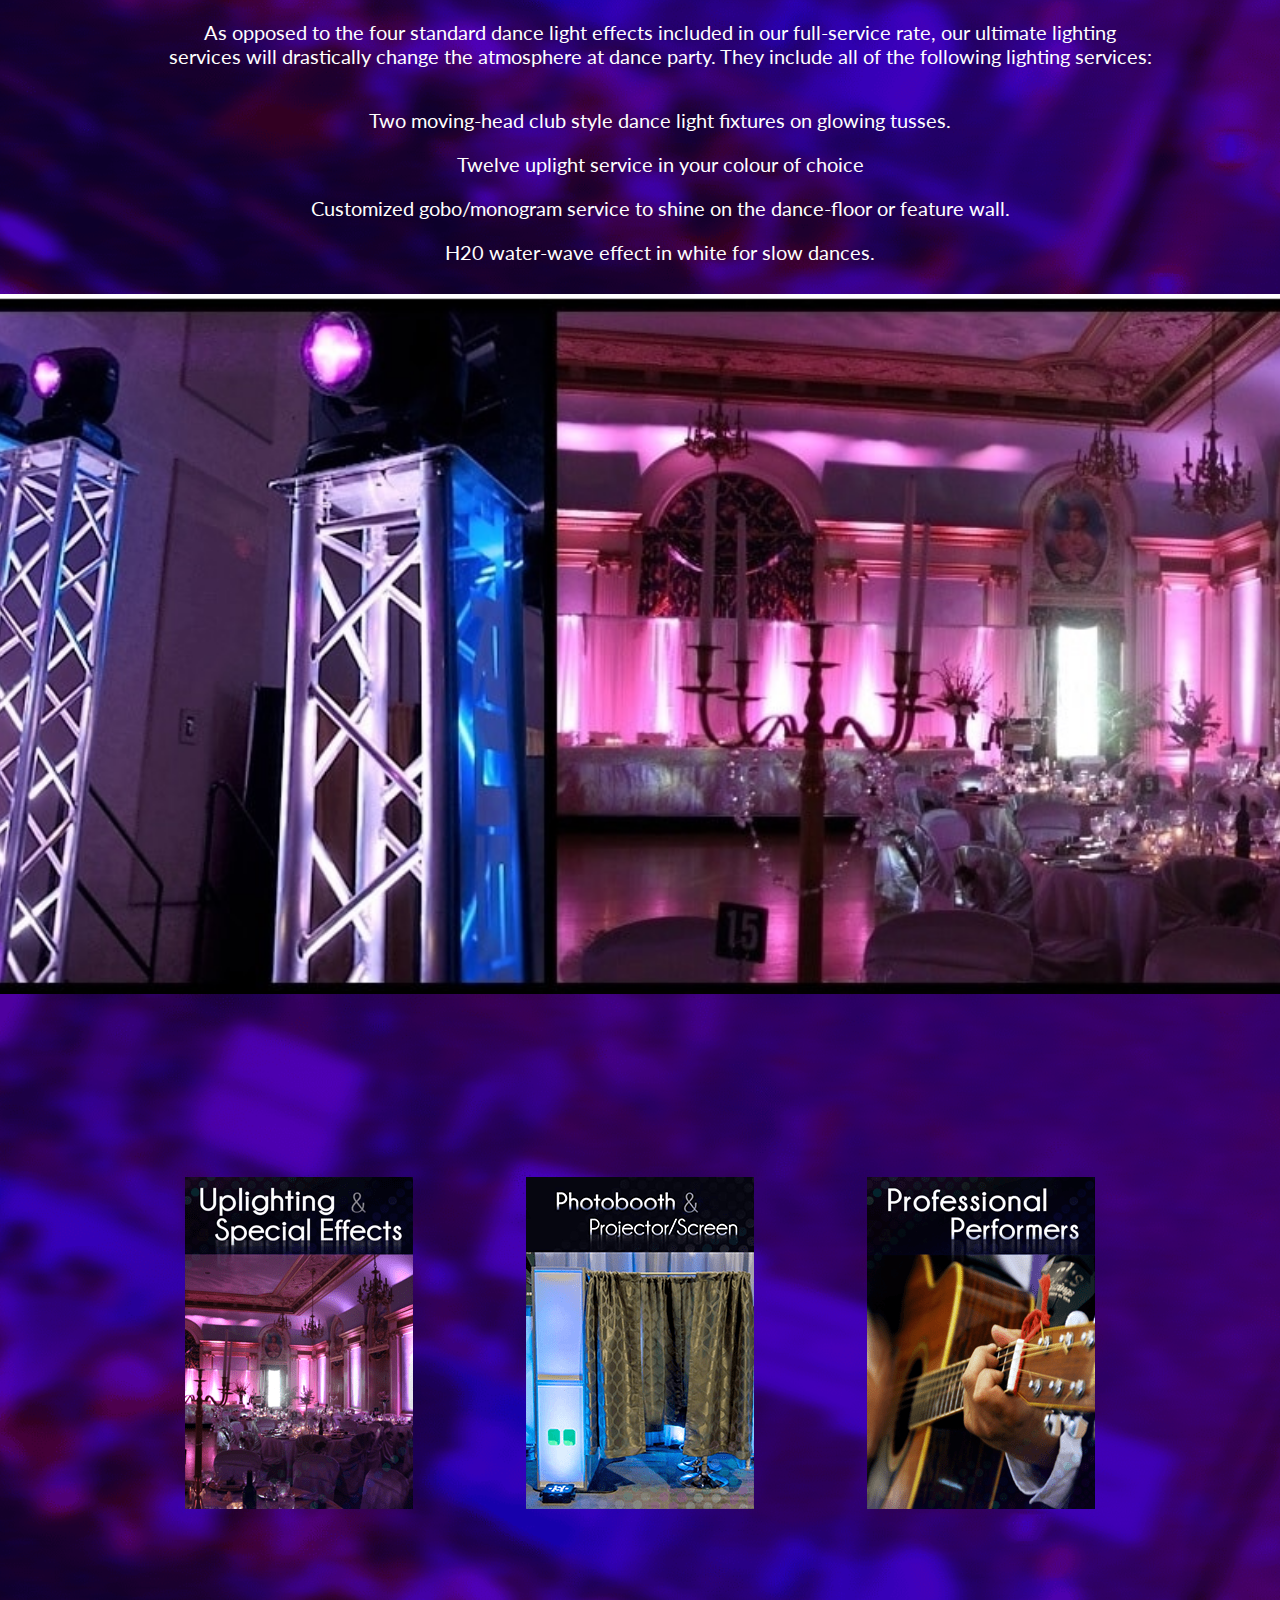
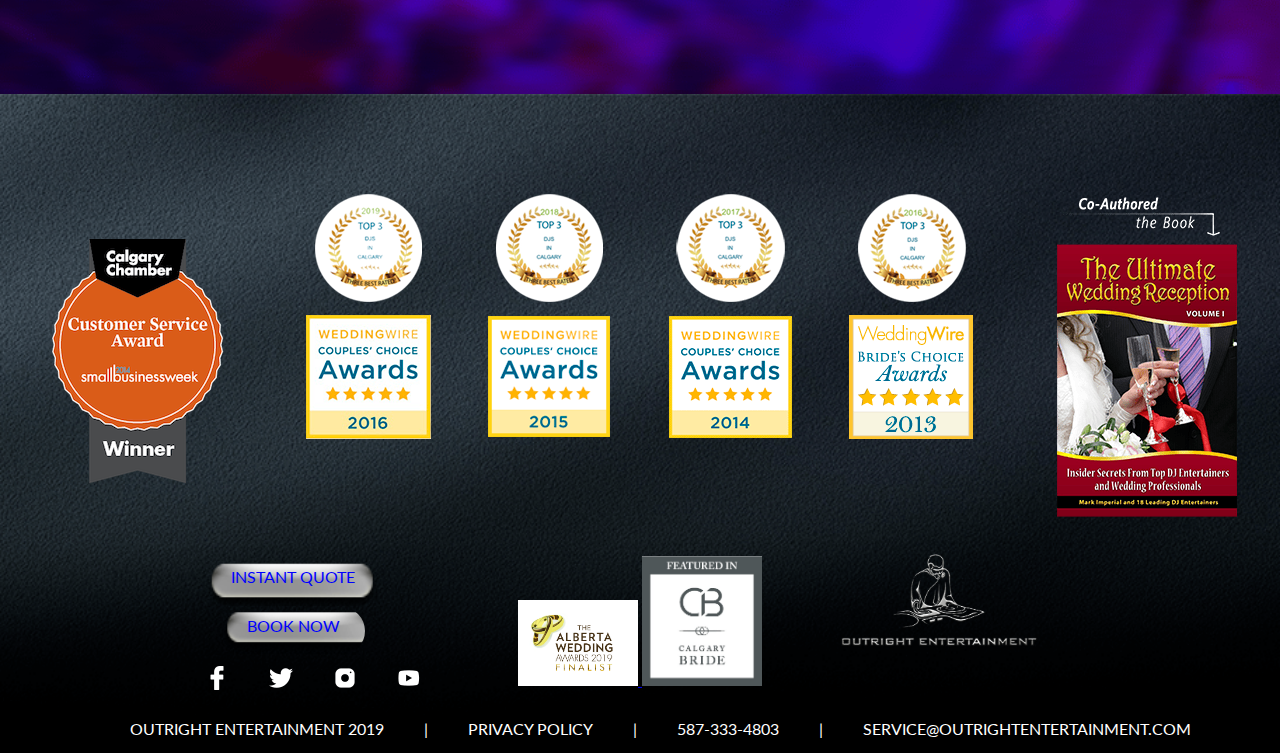
<file: serviceSchool.html>
<!DOCTYPE html>
<html lang="en">
  <head>
    <!-- SEO Ultimate (http://www.seodesignsolutions.com/wordpress-seo/) -->
    <meta charset="UTF-8" />
    <meta name="viewport" content="width=device-width, initial-scale=1.0" />
    <meta http-equiv="X-UA-Compatible" content="ie=edge" />
    <title>School Dance Calgary - Teen Dance Calgary | Outright</title>

    <meta
      property="og:title"
      content="DJ Services Calgary &#8211; Community and School Dances"
    />
    <meta
      property="og:url"
      content="http://www.outrightentertainment.com/community-and-school-dances-calgary/"
    />
    <link rel="stylesheet" href="css/style.min.css" />
    <link
      href="https://fonts.googleapis.com/css?family=Lato&display=swap"
      rel="stylesheet"
    />
  </head>
  <body>
    <section class="school-container">
      <header>
        <div class="menu" id="menu">
          <div class="submenus">
            <div class="textos">
              <div class="submenu1">
                <ul>
                  <li>
                    <a href="about.html">ABOUT</a>
                    <ul>
                      <li><a href="about.html">OUR COMPANY</a></li>
                      <li><a href="music_Database.html">ABOUT MUSIC</a></li>
                    </ul>
                  </li>
                  <li>
                    <a class="despliegue" href="index.html#one">SERVICES</a>
                    <ul class="menuDesp">
                      <li>
                        <a href="serviceSocialEvents.html"
                          >CORPORATE & AND SOCIAL EVENTS</a
                        >
                      </li>
                      <li>
                        <a href="serviceWedding.html">PERSONALIZED WEDDINGS</a>
                      </li>
                      <li>
                        <a href="serviceEffects.html"
                          >UPLIGHTING AND SPECIAL EFFECTS</a
                        >
                      </li>
                      <li>
                        <a href="serviceSchool.html"
                          >COMUNITY AND SCHOOL DANCES</a
                        >
                      </li>
                      <li>
                        <a href="servicePhotoBooth.html"
                          >PHOTOBOOTH AND PROJECTOR/SCREEN</a
                        >
                      </li>
                      <li>
                        <a href="servicePerformers.html"
                          >PROFESSIONAL PERFORMERS</a
                        >
                      </li>
                    </ul>
                  </li>
                  <li><a href="photos.html">PHOTOS</a></li>
                </ul>
              </div>
              <div class="submenu2">
                <a href="index.html">
                  <img src="img/outright-logo.png" alt="" />
                </a>
              </div>
              <div class="submenu3">
                <ul>
                  <li><a href="review.html">REVIEWS</a></li>
                  <li><a href="affiliates.html">AFFILIATES</a></li>
                  <li>
                    <a href="contacto.html"><span>CONTACT</span> </a>
                  </li>
                  <li>
                    <a href="contacto.html"
                      ><span class="button">BOOK NOW</span></a
                    >
                  </li>
                </ul>
              </div>
            </div>
          </div>
        </div>
      </header>
      <div class="redes-sociales">
        <ul class="redes-element">
          <li>
            <a
              href="https://www.facebook.com/outrightentertainment/"
              target="_blank"
            >
              <img src="img/facebook-logo-white.png" alt=""
            /></a>
          </li>
          <li>
            <a href="https://twitter.com/outrighte" target="_blank"
              ><img src="img/twitter-logo-white.png" alt=""
            /></a>
          </li>
          <li>
            <a
              href="https://www.instagram.com/outrightentertain/"
              target="_blank"
              ><img src="img/instagram-logo-white.png" alt=""
            /></a>
          </li>
          <li>
            <a href="https://www.youtube.com/user/MrAustinGiles" target="_blank"
              ><img src="img/youtube-logo-white.png" alt=""
            /></a>
          </li>
        </ul>
      </div>

      <div class="container-about">
        <div class="item-espacioAbout"></div>
        <div class="item-about">
          <h1>
            COMUNITY AND SCHOOL DANCES
          </h1>
          <ul class="item-texto"></ul>
        </div>
      </div>
    </section>

    <section class="experience">
      <div class="item-experience">
        <ul>
          <li>
            This Calgary DJ service rate is offered specifically for school and
            community dances being held on Sundays through Fridays.

            <p>
              The same quality of equipment and performance is guaranteed and,
              as always, sound, lighting and entertainment additions are
              available.
            </p>
          </li>
          <li>_Our School / Community Dace Rate___</li>
          <li>
            Outright Entertainment starts by offering the School / Community
            Dance Rate, with everything needed for events up to 250 people,
            including:
          </li>
          <li>
            <p>
              An experienced, live and professional Calgary DJ to host the event
            </p>
            <p>
              Two full range, top of the line Mackie speakers on stands ~1000
              Watts
            </p>
            <p>
              Four intelligent dance lighting effects to bring the dance floor
              to life
            </p>
            <p>
              A wireless microphone for announcements
            </p>
            <p>
              Up to three hours of DJ services – tailored to the age group
            </p>
            <p>
              Vast digital music collection to quickly load all songs and
              requests
            </p>
          </li>
          <li>
            | For Larger Events and Pricing – please contact us or refer to the
            instant quote page |
          </li>
          <li>
            ___Add Ultimate Lighting Services:___
          </li>
          <li>
            As opposed to the four standard dance light effects included in our
            full-service rate, our ultimate lighting services will drastically
            change the atmosphere at dance party. They include all of the
            following lighting services:
          </li>
          <li>
            <p>
              Two moving-head club style dance light fixtures on glowing tusses.
            </p>
            <p>Twelve uplight service in your colour of choice</p>
            <p>
              Customized gobo/monogram service to shine on the dance-floor or
              feature wall.
            </p>
            <p>H20 water-wave effect in white for slow dances.</p>
          </li>
        </ul>
      </div>
    </section>

    <section class="img-serviceSchool"></section>

    <section class="otherEvents">
      <div class="container-otherEvents">
        <div class="item-event1">
          <a href="serviceEffects.html"
            ><img src="img/uplighting.png" alt=""
          /></a>
        </div>
        <div class="item-event2">
          <a href="servicePhotoBooth.html"
            ><img src="img//projector.png" alt=""
          /></a>
        </div>
        <div class="item-event3">
          <a href="servicePerformers.html"
            ><img src="img/preformers.png" alt=""
          /></a>
        </div>
      </div>
    </section>
    <footer id="footer">
      <div class="container-footer">
        <div class="item-footer1">
          <a href="https://www.youtube.com/watch?v=hXJ5nxmMt0Q" target="_blank">
            <img src="img/calgary-award1.png" alt="" />
          </a>
        </div>
        <div class="item-footer2">
          <a href="https://threebestrated.ca/djs-in-calgary-ab" target="_blank">
            <img src="img/footer-price-1.png" alt="" />
          </a>
        </div>
        <div class="item-footer3">
          <a href="https://threebestrated.ca/djs-in-calgary-ab" target="_blank">
            <img src="img/footer-price-2.png" alt="" />
          </a>
        </div>
        <div class="item-footer4">
          <a href="https://threebestrated.ca/djs-in-calgary-ab" target="_blank">
            <img src="img/footer-price-3.png" alt="" />
          </a>
        </div>
        <div class="item-footer5">
          <a href="https://threebestrated.ca/djs-in-calgary-ab" target="_blank">
            <img src="img/footer-price-4.png" alt="" />
          </a>
        </div>
        <div class="item-footer6">
          <a
            href="https://www.amazon.com/The-Ultimate-Wedding-Reception-Professionals/dp/0985887516/ref=sr_1_14?ie=UTF8&qid=1349087443&sr=8-14&keywords=the+ultimate+wedding+reception"
            target="_blank"
          >
            <img src="img/book1.png" alt="" />
          </a>
        </div>
        <div class="item-footer7">
          <a
            href="https://www.weddingwire.ca/wedding-dj/outright-entertainment-inc--e2531/reviews"
            target="_blank"
          >
            <img src="img/footer-award-1.png" alt="" />
          </a>
        </div>
        <div class="item-footer8">
          <a
            href="https://www.weddingwire.ca/wedding-dj/outright-entertainment-inc--e2531/reviews"
            target="_blank"
          >
            <img src="img/footer-award-2.png" alt="" />
          </a>
        </div>
        <div class="item-footer9">
          <a
            href="https://www.weddingwire.ca/wedding-dj/outright-entertainment-inc--e2531/reviews"
            target="_blank"
          >
            <img src="img/footer-award-3.png" alt="" />
          </a>
        </div>
        <div class="item-footer10">
          <a
            href="https://www.weddingwire.ca/wedding-dj/outright-entertainment-inc--e2531/reviews"
            target="_blank"
          >
            <img src="img/footer-award-4.png" alt="" />
          </a>
        </div>
      </div>
      <section class="container-footer2">
        <div class="item-contacto">
          <div class="botones">
            <a href="contacto.html"
              ><span class="button">INSTANT QUOTE</span></a
            >
            <a href="contacto.html"><span class="button">BOOK NOW</span></a>
          </div>

          <ul class="iconos-contacto">
            <li>
              <a href="https://www.facebook.com/outrightentertainment/" target="_blank">
                <img src="img/facebook-logo-white.png" alt="" />
              </a>
            </li>
            <li>
              <a href="https://twitter.com/outrighte" target="_blank">
                <img src="img/twitter-logo-white.png" alt="" />
              </a>
            </li>
            <li>
              <a href="" target="_blank">
                <img src="img/instagram-logo-white.png" alt="" />
              </a>
            </li>
            <li>
              <a href="https://www.youtube.com/user/MrAustinGiles" target="_blank">
                <img src="img/youtube-logo-white.png" alt="" />
              </a>
            </li>
          </ul>
        </div>
        <div class="item-contacto2">
          <a
            href="https://creativeoceanicblog.wordpress.com/2019/02/12/top-contenders-are-to-be-recognized-at-the-inaugural-alberta-wedding-awards-2019/"
            target="_blank"
          >
            <img src="img/footerimage1.jpg" alt="" />
          </a>
          <a
            href="https://www.confettimagazine.ca/inspiration/intimate-rustic-wedding/"
            target="_blank"
          >
            <img src="img/footerimage2.jpg" alt="" />
          </a>
        </div>
        <div class="item-contacto3">
          <img src="img/outright-logo.png" alt="" />
        </div>
        <div class="item-infoFooter">
          <ul>
            <li>OUTRIGHT ENTERTAINMENT 2019</li>
            <li>|</li>
            <li>PRIVACY POLICY</li>
            <li>|</li>
            <li>587-333-4803</li>
            <li>|</li>
            <li>
              <a href="mailto:service@outrightentertainment.com">
                SERVICE@OUTRIGHTENTERTAINMENT.COM
              </a>
            </li>
          </ul>
        </div>
      </section>
    </footer>
    <!--Scripts-->
    <script
      src="https://code.jquery.com/jquery-3.4.1.min.js"
      integrity="sha256-CSXorXvZcTkaix6Yvo6HppcZGetbYMGWSFlBw8HfCJo="
      crossorigin="anonymous"
    ></script>
    <script src="js/lazy.min.js"></script>
    <script src="js/main.min.js"></script>
    <!--Scripts-->
  </body>
</html>
</file>
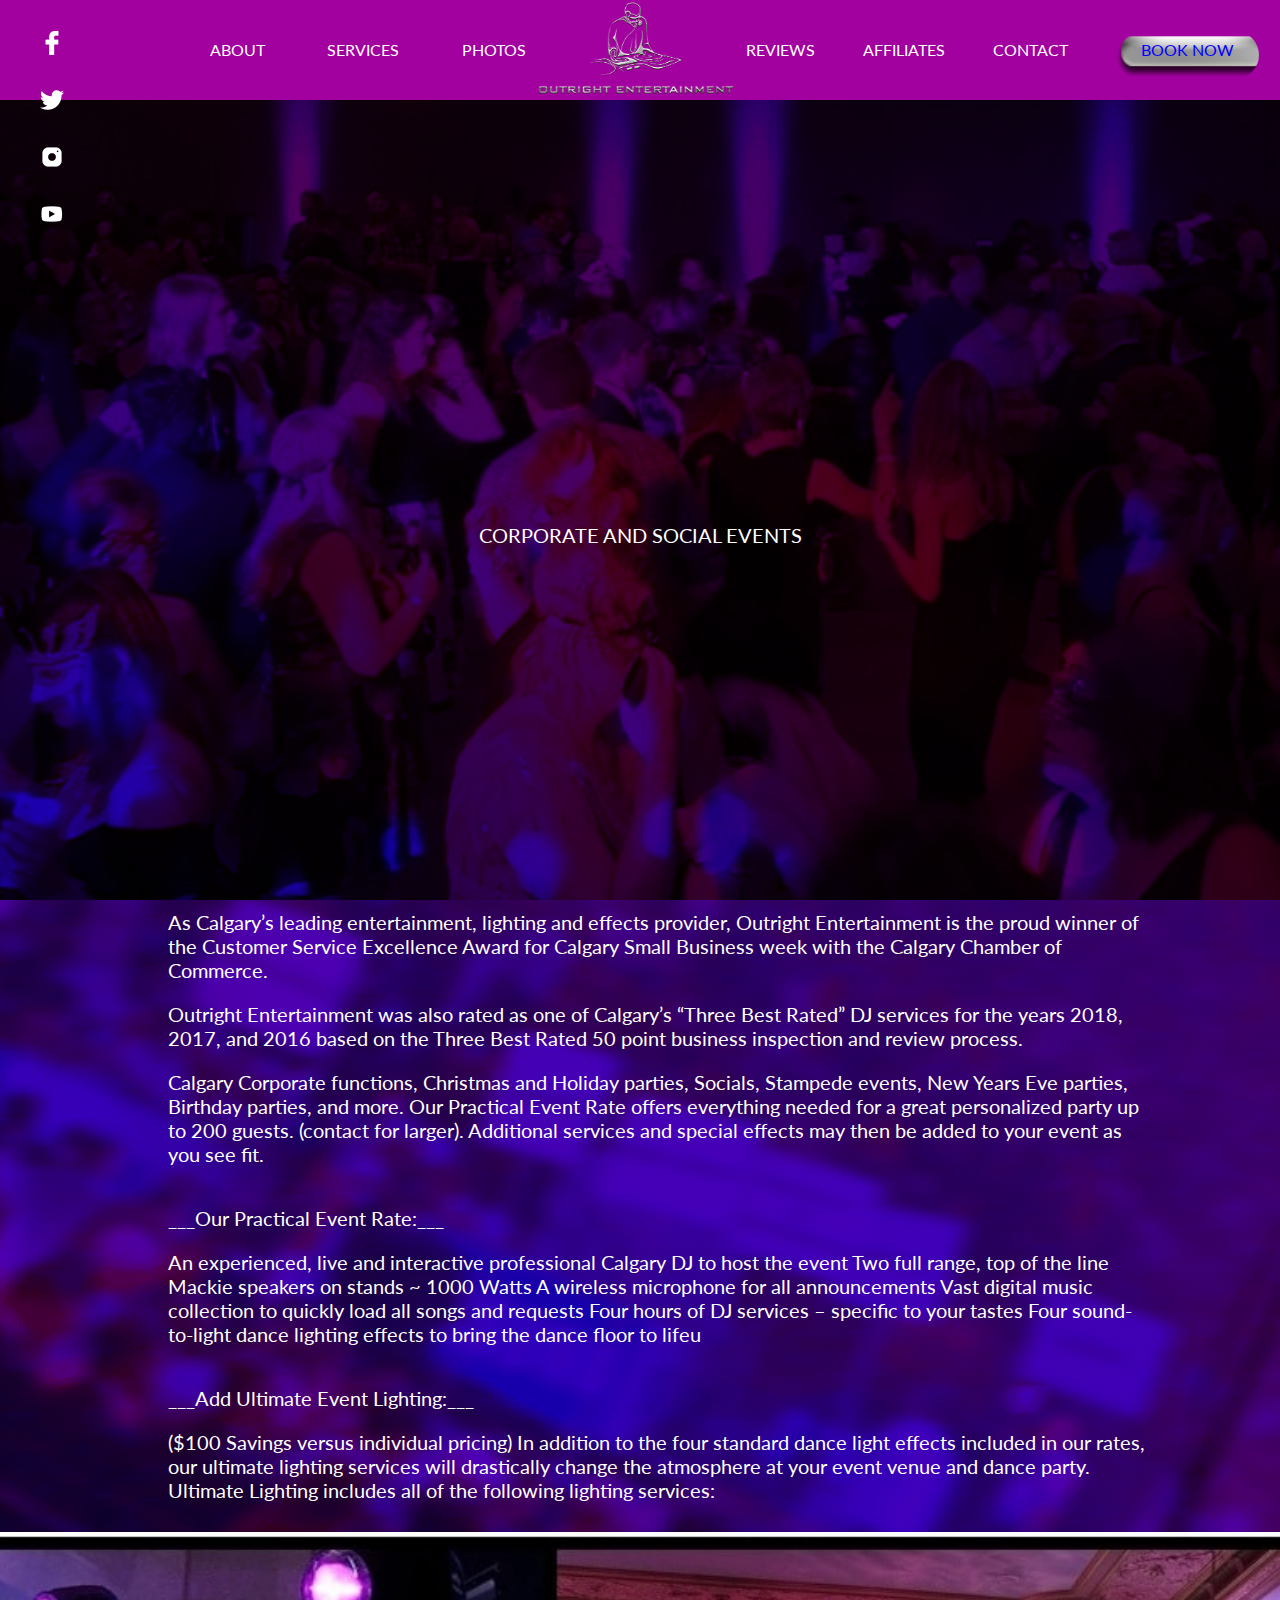
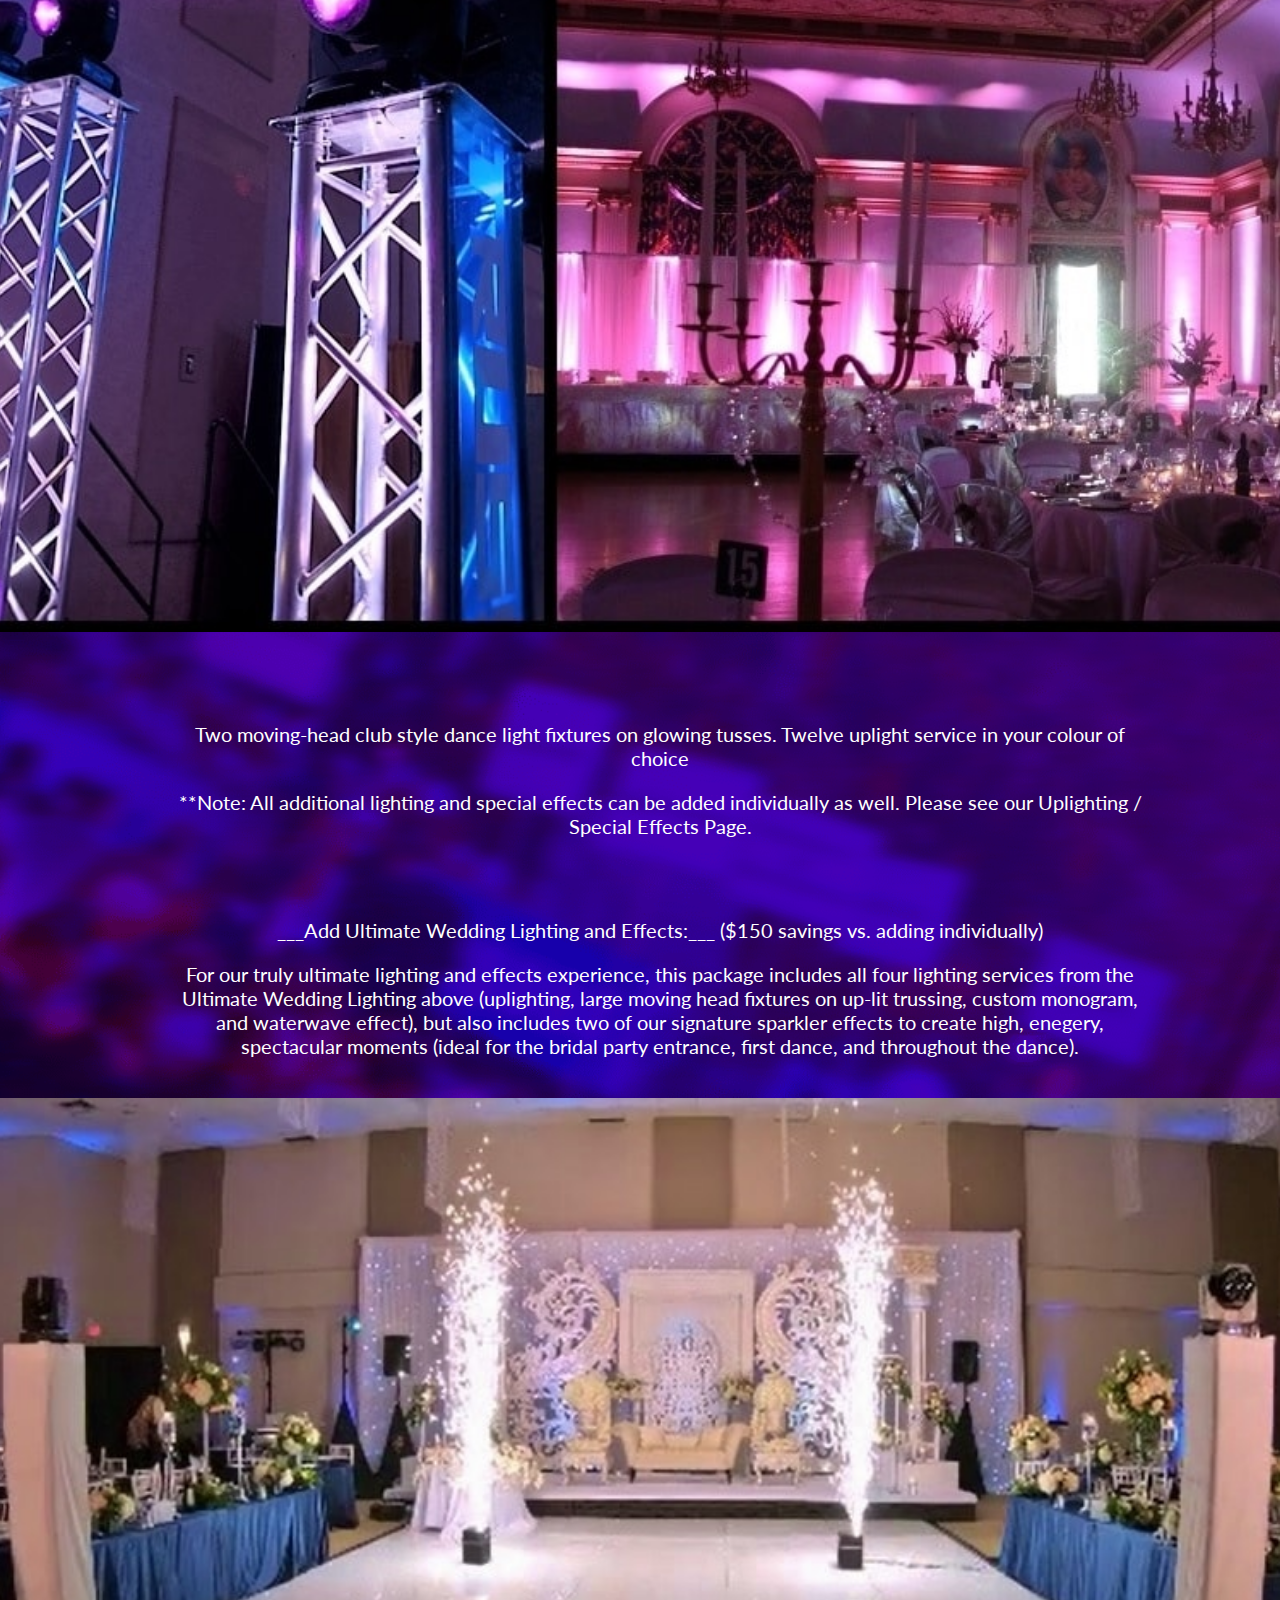
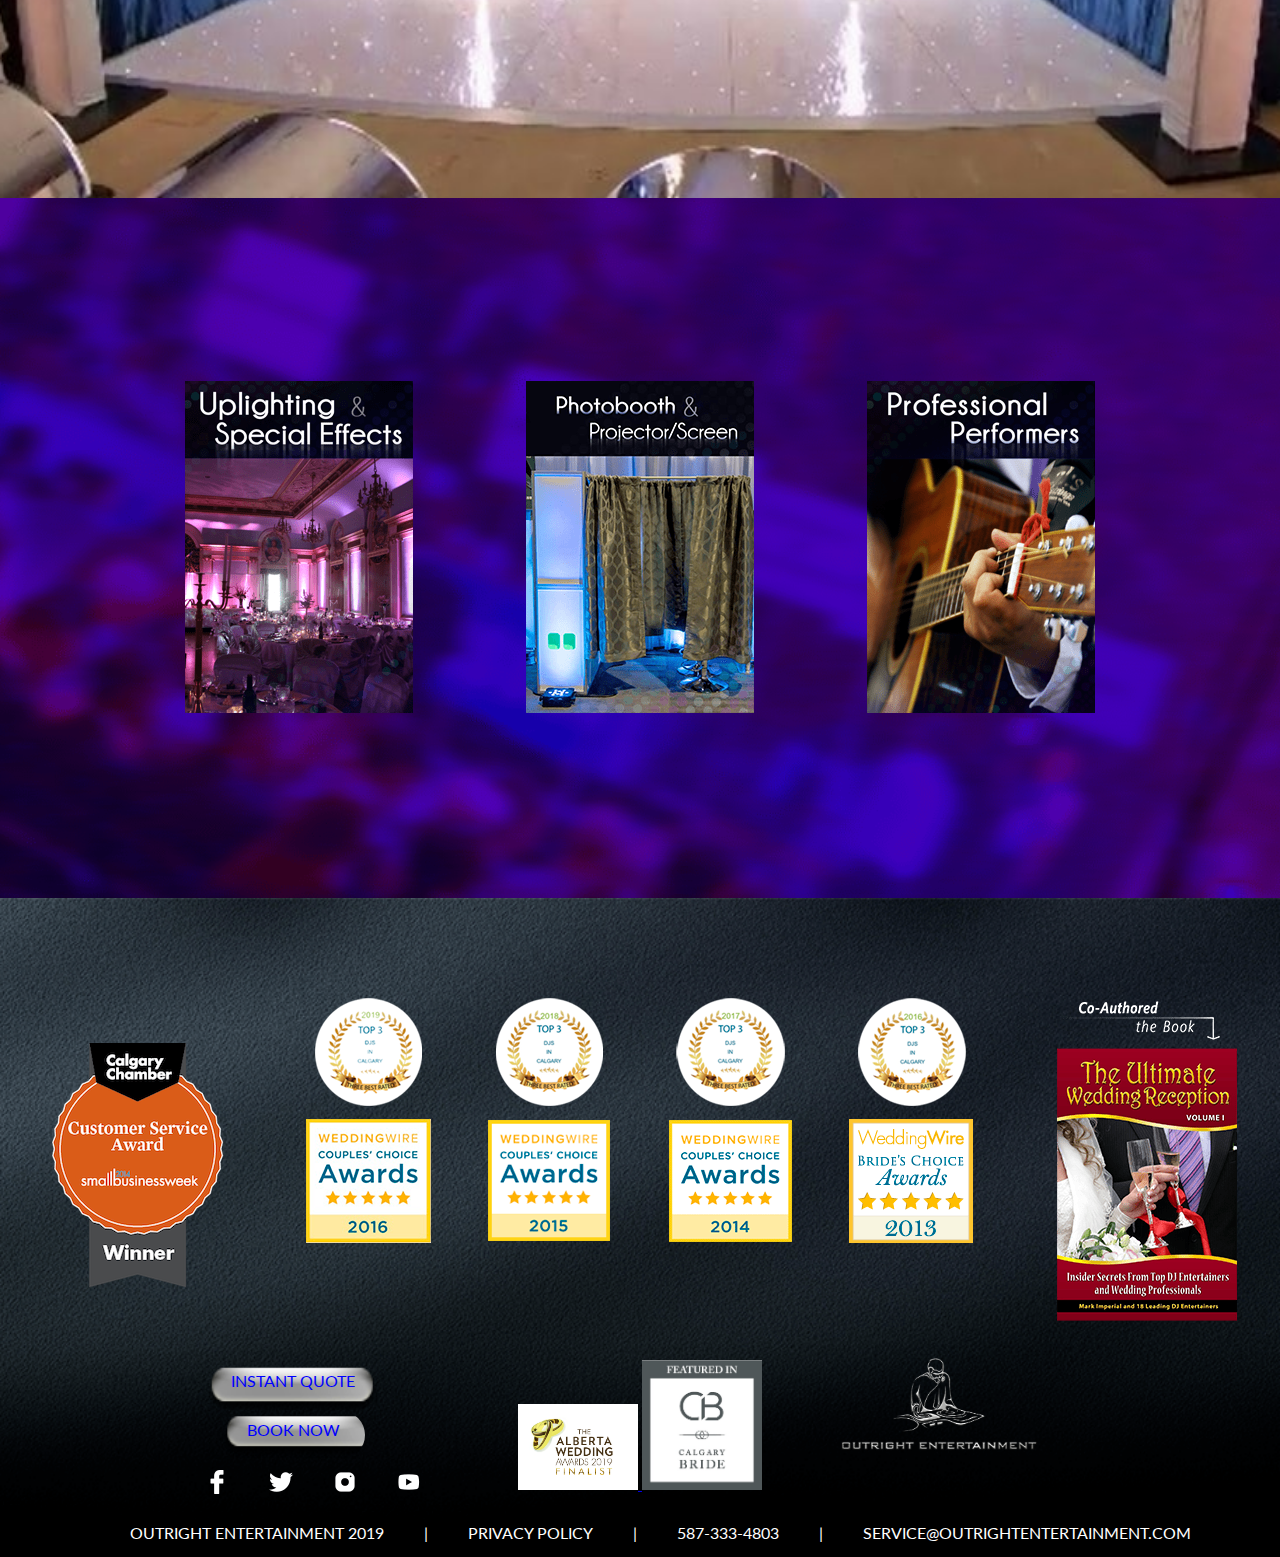
<file: serviceSocialEvents.html>
<!DOCTYPE html>
<html lang="en">
  <head>
    <!-- SEO Ultimate (http://www.seodesignsolutions.com/wordpress-seo/) -->
    <meta charset="UTF-8" />
    <meta name="viewport" content="width=device-width, initial-scale=1.0" />
    <meta http-equiv="X-UA-Compatible" content="ie=edge" />
    <title>
      DJ Services in Calgary - Calgary Corporate Function | Outright
    </title>
    <link rel="stylesheet" href="css/style.min.css" />
    <link
      href="https://fonts.googleapis.com/css?family=Lato&display=swap"
      rel="stylesheet"
    />
    <meta
      property="og:title"
      content="DJ Services Calgary &#8211; Corporate and Social Events"
    />
    <meta
      property="og:url"
      content="http://www.outrightentertainment.com/dj-services-calgary/"
    />
  </head>
  <body>
    <section class="corp-container">
      <header>
        <div class="menu" id="menu">
          <div class="submenus">
            <div class="textos">
              <div class="submenu1">
                <ul>
                  <li>
                    <a href="about.html">ABOUT</a>
                    <ul>
                      <li><a href="about.html">OUR COMPANY</a></li>
                      <li><a href="music_Database.html">ABOUT MUSIC</a></li>
                    </ul>
                  </li>
                  <li>
                    <a class="despliegue" href="index.html#one">SERVICES</a>
                    <ul class="menuDesp">
                      <li>
                        <a href="serviceSocialEvents.html"
                          >CORPORATE & AND SOCIAL EVENTS</a
                        >
                      </li>
                      <li>
                        <a href="serviceWedding.html">PERSONALIZED WEDDINGS</a>
                      </li>
                      <li>
                        <a href="serviceEffects.html"
                          >UPLIGHTING AND SPECIAL EFFECTS</a
                        >
                      </li>
                      <li>
                        <a href="serviceSchool.html"
                          >COMUNITY AND SCHOOL DANCES</a
                        >
                      </li>
                      <li>
                        <a href="servicePhotoBooth.html"
                          >PHOTOBOOTH AND PROJECTOR/SCREEN</a
                        >
                      </li>
                      <li>
                        <a href="servicePerformers.html"
                          >PROFESSIONAL PERFORMERS</a
                        >
                      </li>
                    </ul>
                  </li>
                  <li><a href="photos.html">PHOTOS</a></li>
                </ul>
              </div>
              <div class="submenu2">
                <a href="index.html">
                  <img src="img/outright-logo.png" alt="" />
                </a>
              </div>
              <div class="submenu3">
                <ul>
                  <li><a href="review.html">REVIEWS</a></li>
                  <li><a href="affiliates.html">AFFILIATES</a></li>
                  <li>
                    <a href="contacto.html"><span>CONTACT</span> </a>
                  </li>
                  <li>
                    <a href="contacto.html"
                      ><span class="button">BOOK NOW</span></a
                    >
                  </li>
                </ul>
              </div>
            </div>
          </div>
        </div>
      </header>
      <div class="redes-sociales">
        <ul class="redes-element">
          <li>
            <a
              href="https://www.facebook.com/outrightentertainment/"
              target="_blank"
            >
              <img src="img/facebook-logo-white.png" alt=""
            /></a>
          </li>
          <li>
            <a href="https://twitter.com/outrighte" target="_blank"
              ><img src="img/twitter-logo-white.png" alt=""
            /></a>
          </li>
          <li>
            <a
              href="https://www.instagram.com/outrightentertain/"
              target="_blank"
              ><img src="img/instagram-logo-white.png" alt=""
            /></a>
          </li>
          <li>
            <a href="https://www.youtube.com/user/MrAustinGiles" target="_blank"
              ><img src="img/youtube-logo-white.png" alt=""
            /></a>
          </li>
        </ul>
      </div>

      <div class="container-about">
        <div class="item-espacioAbout"></div>
        <div class="item-about">
          <h1>
            CORPORATE AND SOCIAL EVENTS
          </h1>
        </div>
      </div>
    </section>

    <section class="textWithPhoto">
      <ul class="item-texto">
        <li>
          As Calgary’s leading entertainment, lighting and effects provider,
          Outright Entertainment is the proud winner of the Customer Service
          Excellence Award for Calgary Small Business week with the Calgary
          Chamber of Commerce.
          <p>
            Outright Entertainment was also rated as one of Calgary’s “Three
            Best Rated” DJ services for the years 2018, 2017, and 2016 based on
            the Three Best Rated 50 point business inspection and review
            process.
          </p>

          <p>
            Calgary Corporate functions, Christmas and Holiday parties, Socials,
            Stampede events, New Years Eve parties, Birthday parties, and more.
            Our Practical Event Rate offers everything needed for a great
            personalized party up to 200 guests. (contact for larger).
            Additional services and special effects may then be added to your
            event as you see fit.
          </p>
        </li>
        <li>
          ___Our Practical Event Rate:___

          <p>
            An experienced, live and interactive professional Calgary DJ to host
            the event Two full range, top of the line Mackie speakers on stands
            ~ 1000 Watts A wireless microphone for all announcements Vast
            digital music collection to quickly load all songs and requests Four
            hours of DJ services – specific to your tastes Four sound-to-light
            dance lighting effects to bring the dance floor to lifeu
          </p>
        </li>
        <li>
          ___Add Ultimate Event Lighting:___
          <p>
            ($100 Savings versus individual pricing) In addition to the four
            standard dance light effects included in our rates, our ultimate
            lighting services will drastically change the atmosphere at your
            event venue and dance party. Ultimate Lighting includes all of the
            following lighting services:
          </p>
        </li>
      </ul>
    </section>

    <section class="img-corp"></section>

    <section class="experience">
      <div class="item-experience">
        <ul>
          <div class="espacio">
            <li>
              Two moving-head club style dance light fixtures on glowing tusses.
              Twelve uplight service in your colour of choice
            </li>
            <li>
              **Note: All additional lighting and special effects can be added
              individually as well. Please see our Uplighting / Special Effects
              Page.
            </li>
          </div>
          <div class="espacio">
            <li>
              ___Add Ultimate Wedding Lighting and Effects:___ ($150 savings vs.
              adding individually)
            </li>
            <li>
              For our truly ultimate lighting and effects experience, this
              package includes all four lighting services from the Ultimate
              Wedding Lighting above (uplighting, large moving head fixtures on
              up-lit trussing, custom monogram, and waterwave effect), but also
              includes two of our signature sparkler effects to create high,
              enegery, spectacular moments (ideal for the bridal party entrance,
              first dance, and throughout the dance).
            </li>
          </div>
        </ul>
      </div>
    </section>

    <section class="sparkles">
      <!-- <img src="/img/Sparklers1.jpg" alt="" /> -->
    </section>

    <section class="otherEvents">
      <div class="container-otherEvents">
        <div class="item-event1">
          <a href="serviceEffects.html"
            ><img src="img/uplighting.png" alt=""
          /></a>
        </div>
        <div class="item-event2">
          <a href="servicePhotoBooth.html"
            ><img src="img//projector.png" alt=""
          /></a>
        </div>
        <div class="item-event3">
          <a href="servicePerformers.html"
            ><img src="img/preformers.png" alt=""
          /></a>
        </div>
      </div>
    </section>
    <footer id="footer">
      <div class="container-footer">
        <div class="item-footer1">
          <a href="https://www.youtube.com/watch?v=hXJ5nxmMt0Q" target="_blank">
            <img src="img/calgary-award1.png" alt="" />
          </a>
        </div>
        <div class="item-footer2">
          <a href="https://threebestrated.ca/djs-in-calgary-ab" target="_blank">
            <img src="img/footer-price-1.png" alt="" />
          </a>
        </div>
        <div class="item-footer3">
          <a href="https://threebestrated.ca/djs-in-calgary-ab" target="_blank">
            <img src="img/footer-price-2.png" alt="" />
          </a>
        </div>
        <div class="item-footer4">
          <a href="https://threebestrated.ca/djs-in-calgary-ab" target="_blank">
            <img src="img/footer-price-3.png" alt="" />
          </a>
        </div>
        <div class="item-footer5">
          <a href="https://threebestrated.ca/djs-in-calgary-ab" target="_blank">
            <img src="img/footer-price-4.png" alt="" />
          </a>
        </div>
        <div class="item-footer6">
          <a
            href="https://www.amazon.com/The-Ultimate-Wedding-Reception-Professionals/dp/0985887516/ref=sr_1_14?ie=UTF8&qid=1349087443&sr=8-14&keywords=the+ultimate+wedding+reception"
            target="_blank"
          >
            <img src="img/book1.png" alt="" />
          </a>
        </div>
        <div class="item-footer7">
          <a
            href="https://www.weddingwire.ca/wedding-dj/outright-entertainment-inc--e2531/reviews"
            target="_blank"
          >
            <img src="img/footer-award-1.png" alt="" />
          </a>
        </div>
        <div class="item-footer8">
          <a
            href="https://www.weddingwire.ca/wedding-dj/outright-entertainment-inc--e2531/reviews"
            target="_blank"
          >
            <img src="img/footer-award-2.png" alt="" />
          </a>
        </div>
        <div class="item-footer9">
          <a
            href="https://www.weddingwire.ca/wedding-dj/outright-entertainment-inc--e2531/reviews"
            target="_blank"
          >
            <img src="img/footer-award-3.png" alt="" />
          </a>
        </div>
        <div class="item-footer10">
          <a
            href="https://www.weddingwire.ca/wedding-dj/outright-entertainment-inc--e2531/reviews"
            target="_blank"
          >
            <img src="img/footer-award-4.png" alt="" />
          </a>
        </div>
      </div>
      <section class="container-footer2">
        <div class="item-contacto">
          <div class="botones">
            <a href="contacto.html"
              ><span class="button">INSTANT QUOTE</span></a
            >
            <a href="contacto.html"><span class="button">BOOK NOW</span></a>
          </div>

          <ul class="iconos-contacto">
            <li>
              <a href="https://www.facebook.com/outrightentertainment/" target="_blank">
                <img src="img/facebook-logo-white.png" alt="" />
              </a>
            </li>
            <li>
              <a href="https://twitter.com/outrighte" target="_blank">
                <img src="img/twitter-logo-white.png" alt="" />
              </a>
            </li>
            <li>
              <a href="" target="_blank">
                <img src="img/instagram-logo-white.png" alt="" />
              </a>
            </li>
            <li>
              <a href="https://www.youtube.com/user/MrAustinGiles" target="_blank">
                <img src="img/youtube-logo-white.png" alt="" />
              </a>
            </li>
          </ul>
        </div>
        <div class="item-contacto2">
          <a
            href="https://creativeoceanicblog.wordpress.com/2019/02/12/top-contenders-are-to-be-recognized-at-the-inaugural-alberta-wedding-awards-2019/"
            target="_blank"
          >
            <img src="img/footerimage1.jpg" alt="" />
          </a>
          <a
            href="https://www.confettimagazine.ca/inspiration/intimate-rustic-wedding/"
            target="_blank"
          >
            <img src="img/footerimage2.jpg" alt="" />
          </a>
        </div>
        <div class="item-contacto3">
          <img src="img/outright-logo.png" alt="" />
        </div>
        <div class="item-infoFooter">
          <ul>
            <li>OUTRIGHT ENTERTAINMENT 2019</li>
            <li>|</li>
            <li>PRIVACY POLICY</li>
            <li>|</li>
            <li>587-333-4803</li>
            <li>|</li>
            <li>
              <a href="mailto:service@outrightentertainment.com">
                SERVICE@OUTRIGHTENTERTAINMENT.COM
              </a>
            </li>
          </ul>
        </div>
      </section>
    </footer>
    <!--Scripts-->
    <script
      src="https://code.jquery.com/jquery-3.4.1.min.js"
      integrity="sha256-CSXorXvZcTkaix6Yvo6HppcZGetbYMGWSFlBw8HfCJo="
      crossorigin="anonymous"
    ></script>
    <script src="js/lazy.min.js"></script>
    <script src="js/main.min.js"></script>
    <!--Scripts-->
  </body>
</html>
</file>
<file: css/style.min.css>
*{box-sizing:border-box}body{margin:0;font-family:"Lato"}header{position:fixed;width:100%}#menu ul{list-style:none}#menu ul a{display:block;color:#fff;text-decoration:none;padding:10px}#menu ul li{position:relative;float:left}#menu ul ul{display:none;position:absolute;margin:0;left:0;padding:10px 0;width:180px}#menu ul ul li{float:none;width:150px}#menu ul ul a{line-height:100%;padding:20px 10px}#menu ul li:hover > ul{display:block}#menu,.iconos{list-style:none;margin:0;padding:0}#menu ul li{float:left}#menu li a{color:#fff;padding:0 10px;text-decoration:none}.iconos{list-style:none;overflow:hidden;display:inline-block}.iconos li{padding:10px 0;margin:0}.menu{display:grid;display:grid;grid-template-columns:200px auto;grid-auto-rows:minmax(100px,auto);background-color:hsla(301,100%,32%,1)}.redes-sociales{position:fixed}.submenus{grid-column:2;grid-row:1}.submenu1 ul,.submenu3 ul{margin:40px 0 0}.submenu1 ul ul{background-color:hsla(301,100%,32%,0.7)}.submenu1 ul,.submenu3 ul{display:flex;justify-content:space-between;padding:0}.textos{display:grid;grid-template-columns:auto 200px auto;grid-auto-rows:minmax(100px,auto)}.submenu1{grid-column:1;grid-row:1}.submenu2{grid-column:2;grid-row:1}.submenu2 img{width:200px;height:auto}.submenu3{grid-column:3;grid-row:1;padding-right:11px}.button{background:url(../img/boton-background-image.png);background-size:cover;color:blue;white-space:nowrap;overflow:hidden;border-radius:30px;padding:9px 25px 20px}.redes-element{display:flex;flex-direction:column;list-style:none}.redes-element li{margin:15px 0}.overlay{background-image:linear-gradient(to top right,rgba(69,0,255),rgba(246,0,125),rgba(164,0,162));background-color:#5000bc;background-blend-mode:multiply;height:100vh;width:100%;position:absolute;z-index:-1;opacity:.7}.fullscreen-bg{position:fixed;top:0;width:100%;height:100%;left:0;overflow:hidden;z-index:-100}.fullscreen-bg video{min-width:100%;min-height:100%}.fullscreen-bg__video{position:absolute;top:0;left:0;width:100%;height:100%}.banner{height:100vh}.container-flecha{display:grid;grid-template-columns:repeat(1,1fr);grid-gap:10px;grid-auto-rows:minmax(200px,auto);width:80%;max-width:1280px;margin:auto}.espacio-flecha{grid-column:1;grid-row:1;height:200px}.scrolly{color:#fff}.logo{grid-column:1;grid-row:2;justify-self:center}.item-flecha{grid-column:1;grid-row:3}.grid-itemA{grid-area:iconos;position:fixed}.grid-itemB{grid-area:header;position:fixed}.item-logo{grid-area:logo;justify-self:center}.container{width:80%;max-width:1280px;margin:auto}.item-flecha{display:flex;justify-content:center}.flecha{animation:arrow 1s ease-in-out infinite;font-size:50px!important}.flecha:hover{animation:arrow 1s ease-out infinite!important;color:#229bf4!important}@keyframes arrow{0%{transform:translate(0px,50px)}50%{transform:translate(0px,60px)}100%{transform:translate(0px,50px)}}#one,#two{padding:100px 0}.events{height:100%;background:url(../img/hero-affiliates-2.png);background-color:#5000bc;background-blend-mode:multiply;background-size:100%}.item-imagen1{grid-column:1;grid-row:1;justify-self:center}.item-imagen2{grid-column:2;grid-row:1;justify-self:center}.item-imagen3{grid-column:3;grid-row:1;justify-self:center}.item-imagen4{grid-column:1;grid-row:2;justify-self:center}.item-imagen5{grid-column:2;grid-row:2;justify-self:center}.item-imagen6{grid-column:3;grid-row:2;justify-self:center}.container-one{display:grid;grid-template-columns:repeat(3,1fr);grid-gap:10px;grid-auto-rows:minmax(100px,auto);width:90%;max-width:1280px;margin:auto}.info{height:100%;background:url(../img/DJs.jpg);background-color:#229bf4;background-blend-mode:multiply;-webkit-background-size:cover;-moz-background-size:cover;-o-background-size:cover;background-position:center;background-repeat:no-repeat;background-size:cover}.item-espacio{grid-column:1;grid-row:1;height:300px}.item-DJ{grid-column:1;grid-row:2;justify-self:center}.container-two{display:grid;grid-template-columns:repeat(1,1fr);grid-gap:20px;grid-auto-rows:minmax(200px,auto);width:80%;max-width:1280px;margin:auto}.item-DJ h1,.item-DJ p,.item-DJ a,.item-texto,.item-about{color:#fff;text-decoration:none}.item-DJ h1{font-size:30px}.item-DJ{text-align:center}#footer{background-image:url(../img/footerBackgroundImage.png);background-size:cover;background-position:50% 100%;padding:100px 0 0}.container-footer{display:grid;grid-template-columns:repeat(6,1fr);grid-gap:10px;grid-auto-rows:minmax(100px,auto)}.item-footer1{grid-column:1;grid-row:1 / 4;justify-self:center}.item-footer2{grid-column:2;grid-row:1;justify-self:center}.item-footer3{grid-column:3;grid-row:1;justify-self:center}.item-footer4{grid-column:4;grid-row:1;justify-self:center}.item-footer5{grid-column:5;grid-row:1;justify-self:center}.item-footer6{grid-column:6;grid-row:1/ 4;justify-self:center}.item-footer7{grid-column:2;grid-row:3 / 2;justify-self:center}.item-footer8{grid-column:3;grid-row:3/ 2;justify-self:center}.item-footer9{grid-column:4;grid-row:3/ 2;justify-self:center}.item-footer10{grid-column:5;grid-row:3/ 2;justify-self:center}.container-footer2{display:grid;grid-template-columns:repeat(3,1fr);grid-gap:10px;grid-auto-rows:minmax(50px,auto);width:90%;max-width:1280px;margin:auto}.item-contacto{grid-column:1;grid-row:1;justify-self:end}.item-contacto2{grid-column:2;grid-row:1;justify-self:center;align-self:center}.item-contacto2 a img{width:120px}.item-contacto3{grid-column:3;grid-row:1}.item-contacto3 img{width:200px}.iconos-contacto li{float:left;list-style:none;padding:0 20px}.iconos-contacto li a{color:#fff}.botones{display:flex;flex-direction:column;align-items:center}.botones a{text-decoration:none;margin:15px}.item-infoFooter{grid-column:1 / 4;grid-row:2;justify-self:center}.item-infoFooter ul li{color:#fff;list-style:none;float:left;padding:0 20px}.item-infoFooter ul li a{text-decoration:none;color:#fff}.about{height:100vh;background:url(../img/DJs.jpg) fixed center,linear-gradient(to top right,rgba(69,0,255),rgba(246,0,125),rgba(164,0,162));background-color:#5000bc;background-blend-mode:multiply;-webkit-background-size:cover;-moz-background-size:cover;-o-background-size:cover;background-position:center;background-repeat:no-repeat;background-size:cover}.container-about{display:grid;grid-template-columns:repeat(1,1fr);grid-gap:10px;grid-auto-rows:minmax(100px,auto);width:80%;max-width:1280px;margin:auto}.item-espacioAbout{grid-column:1;grid-row:1;height:500px}.item-about{grid-column:1;grid-row:2;text-align:center}.item-about h1{font-size:20px;font-weight:400}.item-texto li{list-style:none;padding:10px 0;font-size:20px}.sparkles{background:url(../img/Sparklers1.jpg);height:700px;width:100%;-webkit-background-size:cover;-moz-background-size:cover;-o-background-size:cover;background-position:center;background-repeat:no-repeat;background-size:cover}.experience{height:100%;background:url(../img/hero-affiliates-2.png);background-blend-mode:multiply;background-color:#5000bc;-webkit-background-size:cover;-moz-background-size:cover;-o-background-size:cover;background-position:center;background-repeat:no-repeat;background-size:cover}.item-experience{width:80%;max-width:1280px;margin:auto;padding-top:50px}.item-experience ul{list-style:none;font-size:20px;text-align:center;color:#fff;margin:0}.item-experience ul li{padding:10px 0}.espacio{padding:30px 0}.music-container{height:100vh;background:url(../img/Music_Database.jpg) fixed center,linear-gradient(to top right,rgba(69,0,255),rgba(246,0,125),rgba(164,0,162));background-color:#5000bc;background-blend-mode:multiply;-webkit-background-size:cover;-moz-background-size:cover;-o-background-size:cover;background-position:center;background-repeat:no-repeat;background-size:cover}.music{background:url(../img/Equipment.jpg);height:700px;width:100%;-webkit-background-size:cover;-moz-background-size:cover;-o-background-size:cover;background-position:center;background-repeat:no-repeat;background-size:cover}.texto-music{width:80%;max-width:1280px;margin:auto;color:#fff;text-align:center;display:flex;height:700px;align-items:flex-end;justify-content:center}.corp-container{height:100vh;background:url(../img/corpandsocial.jpg) fixed center,linear-gradient(to top right,rgba(69,0,255),rgba(246,0,125),rgba(164,0,162));background-color:#5000bc;background-blend-mode:multiply;-webkit-background-size:cover;-moz-background-size:cover;-o-background-size:cover;background-position:center;background-repeat:no-repeat;background-size:cover}.img-corp{background:url(../img/Ultimate-Lighting1.jpg);height:700px;width:100%;-webkit-background-size:cover;-moz-background-size:cover;-o-background-size:cover;background-position:center;background-repeat:no-repeat;background-size:cover}.otherEvents{display:flex;justify-content:center;align-items:center;background:url(../img/hero-affiliates-2.png);background-color:#5000bc;background-blend-mode:multiply;height:700px;width:100%;-webkit-background-size:cover;-moz-background-size:cover;-o-background-size:cover;background-position:center;background-repeat:no-repeat;background-size:cover}.container-otherEvents{display:grid;grid-template-columns:repeat(3,1fr);grid-auto-rows:minmax(100px,auto);width:80%;max-width:1280px;margin:auto}.item-event1{grid-column:1;grid-row:1;justify-self:center}.item-event2{grid-column:2;grid-row:1;justify-self:center}.item-event3{grid-column:3;grid-row:1;justify-self:center}.wedding-container{height:100vh;background:url(../img/Personalized_Weddings.jpg) fixed center,linear-gradient(to top right,rgba(69,0,255),rgba(246,0,125),rgba(164,0,162));background-color:#5000bc;background-blend-mode:multiply;-webkit-background-size:cover;-moz-background-size:cover;-o-background-size:cover;background-position:center;background-repeat:no-repeat;background-size:cover}.img-wedding{background:url(../img/Wedding-7.jpg);height:100vh;width:100%;-webkit-background-size:cover;-moz-background-size:cover;-o-background-size:cover;background-position:center;background-repeat:no-repeat;background-size:cover}.item-wedding{width:90%;max-width:1280px;margin:auto;padding-top:50px}.item-wedding ul{list-style:none;font-size:20px;text-align:center;color:#fff;margin:0}.item-wedding ul li{padding:10px 0}.item-weddingImg img{width:100%;height:100%}.school-container{height:100vh;background:url(../img/Community_and_School_Dances.jpg) fixed center,linear-gradient(to top right,rgba(69,0,255),rgba(246,0,125),rgba(164,0,162));background-color:#5000bc;background-blend-mode:multiply;-webkit-background-size:cover;-moz-background-size:cover;-o-background-size:cover;background-position:center;background-repeat:no-repeat;background-size:cover}.img-serviceSchool{display:flex;justify-content:center;align-items:center;background:url(../img/Ultimate-Lighting1.jpg);height:700px;width:100%;-webkit-background-size:cover;-moz-background-size:cover;-o-background-size:cover;background-position:center;background-repeat:no-repeat;background-size:cover}.service-container{padding:50px 0;height:100%;background:url(../img/hero-affiliates-2.png),linear-gradient(to top right,rgba(69,0,255),rgba(246,0,125),rgba(164,0,162));background-color:#5000bc;background-blend-mode:multiply;-webkit-background-size:cover;-moz-background-size:cover;-o-background-size:cover;background-position:center;background-repeat:no-repeat;background-size:cover}.effects-container{height:100vh;background:url(../img/Uplighting_and_Special_Effects.jpg) fixed center,linear-gradient(to top right,rgba(69,0,255),rgba(246,0,125),rgba(164,0,162));background-color:#5000bc;background-blend-mode:multiply;-webkit-background-size:cover;-moz-background-size:cover;-o-background-size:cover;background-position:center;background-repeat:no-repeat;background-size:cover}.item-service{display:grid;grid-template-columns:repeat(2,1fr);grid-gap:30px;grid-auto-rows:minmax(100px,auto);width:90%;max-width:1280px;margin:auto;font-size:25px}.text-service{grid-column:1;grid-row:1;place-self:center stretch}.img-service{grid-column:2;grid-row:1;place-self:center stretch}.text-service2{grid-column:1;grid-row:2;place-self:center stretch}.img-service2{grid-column:2;grid-row:2;place-self:center stretch}.img-service3{grid-column:1;grid-row:3;place-self:center stretch}.text-service3{grid-column:2;grid-row:3;place-self:center stretch}.img-service4{grid-column:1;grid-row:4;place-self:center stretch}.text-service4{grid-column:2;grid-row:4;place-self:center stretch}.img-service5{grid-column:1;grid-row:5;place-self:center stretch}.text-service5{grid-column:2;grid-row:5;place-self:center stretch}.img-service img,.img-service2 img,.img-service3 img,.img-service4 img,.img-service5 img{width:100%;height:100%}.text-service ul li,.text-service2 ul li,.text-service3 ul li,.text-service4 ul li,.text-service5 ul li{list-style:none;text-align:center;color:#fff}.performer{height:100vh;background:url(../img/Performers.jpg) fixed center,linear-gradient(to top right,rgba(69,0,255),rgba(246,0,125),rgba(164,0,162));background-color:#5000bc;background-blend-mode:multiply;-webkit-background-size:cover;-moz-background-size:cover;-o-background-size:cover;background-position:center;background-repeat:no-repeat;background-size:cover}.performer-container{padding:100px 0;height:100%;background:url(../img/hero-affiliates-2.png);background-color:#5000bc;background-blend-mode:multiply;-webkit-background-size:cover;-moz-background-size:cover;-o-background-size:cover;background-position:center;background-repeat:no-repeat;background-size:cover}.item-performer{display:grid;grid-template-columns:repeat(3,1fr);grid-gap:50px 0;grid-auto-rows:minmax(100px,auto);width:90%;max-width:1280px;margin:auto}.text-performer{grid-column:1/3;grid-row:1;place-self:center stretch}.text-performer2{grid-column:2 / 4;grid-row:2;place-self:center stretch}.text-performer3{grid-column:1 / 3;grid-row:3;place-self:center stretch}.text-performer4{grid-column:2 / 4;grid-row:4;place-self:center stretch}.text-performer5{grid-column:1 / 4;grid-row:5;place-self:center stretch}.img-performer{grid-column:3;grid-row:1;place-self:center stretch}.img-performer2{grid-column:1;grid-row:2;place-self:center stretch}.img-performer3{grid-column:3;grid-row:3;place-self:center stretch}.img-performer4{grid-column:1;grid-row:4;place-self:center stretch}.img-performer,.img-performer2,.img-performer3,.img-performer4{display:flex;justify-content:center;align-items:center}.img-performer img,.img-performer2 img,.img-performer3 img,.img-performer4 img{width:80%;height:50%}.text-performer ul li,.text-performer3 ul li{list-style:none;text-align:right;color:#fff;font-size:20px}.text-performer2 ul li,.text-performer4 ul li{list-style:none;text-align:left;color:#fff;font-size:20px}.text-performer5 ul li,.info-otherPerformer ul{list-style:none;text-align:center;color:#fff;font-size:20px}.img-performer5{display:flex;justify-content:center;align-items:center;background:url(../img/performer5.jpg);height:700px;width:100%;-webkit-background-size:cover;-moz-background-size:cover;-o-background-size:cover;background-position:center;background-repeat:no-repeat;background-size:cover}.otherPerformer{display:flex;justify-content:center;align-items:center;background:url(../img/hero-affiliates-2.png),linear-gradient(to top right,rgba(69,0,255),rgba(246,0,125),rgba(164,0,162));background-color:#5000bc;background-blend-mode:multiply;height:900px;width:100%;-webkit-background-size:cover;-moz-background-size:cover;-o-background-size:cover;background-position:center;background-repeat:no-repeat;background-size:cover}.container-otherPerformer{display:grid;grid-template-columns:repeat(3,1fr);grid-gap:50px;grid-auto-rows:minmax(100px,auto);width:80%;max-width:1280px;margin:auto}.item-otherPerformer{grid-column:1/4;grid-row:1;display:flex;justify-content:center;align-items:center}.item-otherPerformerImage{grid-column:1;grid-row:2;justify-self:center}.item-otherPerformerImage2{grid-column:2;grid-row:2;justify-self:center}.item-otherPerformerImage3{grid-column:3;grid-row:2;justify-self:center}.otherImagePerformer{margin:50px}.photobooth{height:100vh;background:url(../img/Photobooth_and_Projector_Screen_Service.jpg) fixed center,linear-gradient(to top right,rgba(69,0,255),rgba(246,0,125),rgba(164,0,162));background-color:#5000bc;background-blend-mode:multiply;-webkit-background-size:cover;-moz-background-size:cover;-o-background-size:cover;background-position:center;background-repeat:no-repeat;background-size:cover}.photobooth-container{height:100%;background:url(../img/hero-affiliates-2.png);background-color:#5000bc;background-blend-mode:multiply;-webkit-background-size:cover;-moz-background-size:cover;-o-background-size:cover;background-position:center;background-repeat:no-repeat;background-size:cover}.itemPhotobooth{display:grid;grid-template-columns:repeat(1,1fr);grid-gap:10px;grid-auto-rows:minmax(100px,auto);width:80%;max-width:1280px;margin:auto}.imgPhoto{grid-column:1;grid-row:1;justify-self:center}.imgPhoto img{width:100%;height:100%;padding:50px 0 0}.infoPhoto{grid-column:1;grid-row:2;justify-self:center}.infoPrices{grid-column:1;grid-row:3;justify-self:center}.imgPrices{grid-column:1;grid-row:4;justify-self:center}.infoProjector{grid-column:1;grid-row:5;justify-self:center}.infoPhoto ul li,.infoPrices ul li,.infoProjector ul li{list-style:none;color:#fff;text-align:center;font-size:20px}.review{height:100vh;background:url(../img/Reviews.jpg) fixed center,linear-gradient(to top right,rgba(69,0,255),rgba(246,0,125),rgba(164,0,162));background-color:#5000bc;background-blend-mode:multiply;-webkit-background-size:cover;-moz-background-size:cover;-o-background-size:cover;background-position:center;background-repeat:no-repeat;background-size:cover}.review-container{height:100%;background:url(../img/hero-affiliates-2.png);background-color:#5000bc;background-blend-mode:multiply;-webkit-background-size:cover;-moz-background-size:cover;-o-background-size:cover;background-position:center;background-repeat:no-repeat;background-size:cover}.itemPhotobooth{padding:50px 0;display:grid;grid-template-columns:repeat(1,1fr);grid-gap:10px;grid-auto-rows:minmax(100px,auto);width:80%;max-width:1280px;margin:auto}.reviewText{grid-column:1;grid-row:1}.reviewText1{grid-column:1;grid-row:2;background-color:rgba(0,0,0,0.5)}.reviewText2{grid-column:1;grid-row:3;background-color:rgba(0,0,0,0.5)}.reviewText3{grid-column:1;grid-row:4;background-color:rgba(0,0,0,0.5)}.reviewText4{grid-column:1;grid-row:5;background-color:rgba(0,0,0,0.5)}.reviewText5{grid-column:1;grid-row:6;background-color:rgba(0,0,0,0.5)}.reviewText ul li,.reviewText1 ul li,.reviewText2 ul li,.reviewText3 ul li,.reviewText4 ul li,.reviewText5 ul li{color:#fff;list-style:none;font-size:20px;text-align:center}.reviewText ul,.reviewText1 ul,.reviewText2 ul,.reviewText3 ul,.reviewText4 ul,.reviewText5 ul{padding:10px}.affiliates{height:100vh;background-image:url(../img/Contact_Us.jpg),linear-gradient(to top right,rgba(69,0,255),rgba(246,0,125),rgba(164,0,162));background-blend-mode:multiply;-webkit-background-size:cover;-moz-background-size:cover;-o-background-size:cover;background-position:center;background-repeat:no-repeat;background-size:cover}.affiliates-container{height:100%;background:url(../img/hero-affiliates-2.png);background-color:#5000bc;background-blend-mode:multiply;background-size:100%}.item-affiliates{display:grid;grid-template-columns:repeat(2,1fr);grid-gap:10px;grid-auto-rows:minmax(100px,auto);width:80%;max-width:1280px;margin:auto}.info-affiliates{grid-column:1 / 3;grid-row:1}.info-affiliates-large{grid-column:1;grid-row:2 / 6}.imgAffiliates{grid-column:2;grid-row:2}.imgAffiliates2{grid-column:2;grid-row:3}.imgAffiliates3{grid-column:2;grid-row:4}.imgAffiliates4{grid-column:2;grid-row:5}.info-affiliates ul li{text-align:center}.info-affiliates-large ul li,.info-affiliates ul li{list-style:none;color:#fff}.info-affiliates-large ul li a{list-style:none;color:#fff;text-decoration:none}.imgAffiliates img,.imgAffiliates2 img,.imgAffiliates3 img,.imgAffiliates4 img{height:100%;width:100%}.affiliatesEspacio{padding:30px 0 10px;font-size:22px}.contacto{height:100vh;background:url(../img/affiliates2.jpg) fixed center,linear-gradient(to top right,rgba(69,0,255),rgba(246,0,125),rgba(164,0,162));background-blend-mode:multiply;background-color:#5000bc;-webkit-background-size:cover;-moz-background-size:cover;-o-background-size:cover;background-position:center;background-repeat:no-repeat;background-size:cover}.contacto-container{height:700px;background:url(../img/hero-affiliates-2.png);background-color:#5000bc;background-blend-mode:multiply;-webkit-background-size:cover;-moz-background-size:cover;-o-background-size:cover;background-position:center;background-repeat:no-repeat;background-size:cover}.item-contactanos{width:70%;max-width:1280px;margin:auto}.correo-contacto{grid-column:1;grid-row:1;color:#fff;justify-self:center;place-self:center;text-align:center;padding:50px 0}.correo-contacto a{color:#fff;list-style:none;text-decoration:none}.form-contacto{grid-column:1;grid-row:2;font-size:20px}.form-captcha{grid-column:1;grid-row:3}.form-item{display:grid;float:left;list-style:none;color:#fff}.name{grid-column:1;grid-row:1;padding:10px 0}.formName{grid-column:2;grid-row:1;place-self:center}.email{grid-column:1;grid-row:2;padding:10px 0}.emailForm{grid-column:2;grid-row:2;place-self:center}.phone{grid-column:1;grid-row:3;padding:10px 0}.phoneForm{grid-column:2;grid-row:3;place-self:center}.date{grid-column:1;grid-row:4;padding:10px 0}.dateForm{grid-column:2;grid-row:4;place-self:center}.event{grid-column:1;grid-row:5;padding:10px 0}.eventForm{grid-column:2;grid-row:5;place-self:center}.location{grid-column:1;grid-row:6;padding:10px 0}.locationForm{grid-column:2;grid-row:6;place-self:center}.guests{grid-column:1;grid-row:7;padding:10px 0}.guestsForm{grid-column:2;grid-row:7;place-self:center}.find{grid-column:1;grid-row:8;padding:10px 0}.findForm{grid-column:2;grid-row:8;place-self:center}.additional{grid-column:1;grid-row:9;padding:10px 0}.additionalForm{grid-column:2;grid-row:9;place-self:center}.submit{grid-column:1 / 3;grid-row:10;justify-self:center;place-self:center;text-align:center}input[type="text"]{margin:0 0 0 3rem;border-radius:10px;border:none;padding:7px}input[type="submit"]{margin:0 0 0 3rem;border:none;border-radius:10px;cursor:pointer;padding:10px 15px;margin:3rem 0 0 0}.textWithPhoto{height:100%;background:url(../img/hero-affiliates-2.png);background-color:#5000bc;background-blend-mode:multiply;-webkit-background-size:cover;-moz-background-size:cover;-o-background-size:cover;background-position:center;background-repeat:no-repeat;background-size:cover}.item-texto{width:80%;max-width:1280px;margin:auto}.photo-container{height:100vh;background:url(../img/photos.jpg) fixed center,linear-gradient(to top right,rgba(69,0,255),rgba(246,0,125),rgba(164,0,162));background-color:#5000bc;background-blend-mode:multiply;-webkit-background-size:cover;-moz-background-size:cover;-o-background-size:cover;background-position:center;background-repeat:no-repeat;background-size:cover}.gallery{padding:50px 0;height:100%;background:url(../img/hero-affiliates-2.png),linear-gradient(to top right,rgba(69,0,255),rgba(246,0,125),rgba(164,0,162));background-color:#5000bc;background-blend-mode:multiply;-webkit-background-size:cover;-moz-background-size:cover;-o-background-size:cover;background-position:center;background-repeat:no-repeat;background-size:cover}#galeria{margin:1rem auto;width:100%;max-width:960px;padding:0 20px 20px;box-sizing:border-box;column-count:5;-moz-column-gap:20px;-webkit-column-gap:20px;column-gap:20px}.item-galeria img{background:#fff;border-radius:5px;border:1px solid #ccc;margin:0 0 20px;text-align:center;max-width:100%;break-inside:avoid;page-break-inside:avoid;width:200px;height:100%;margin:20px}
</file>
